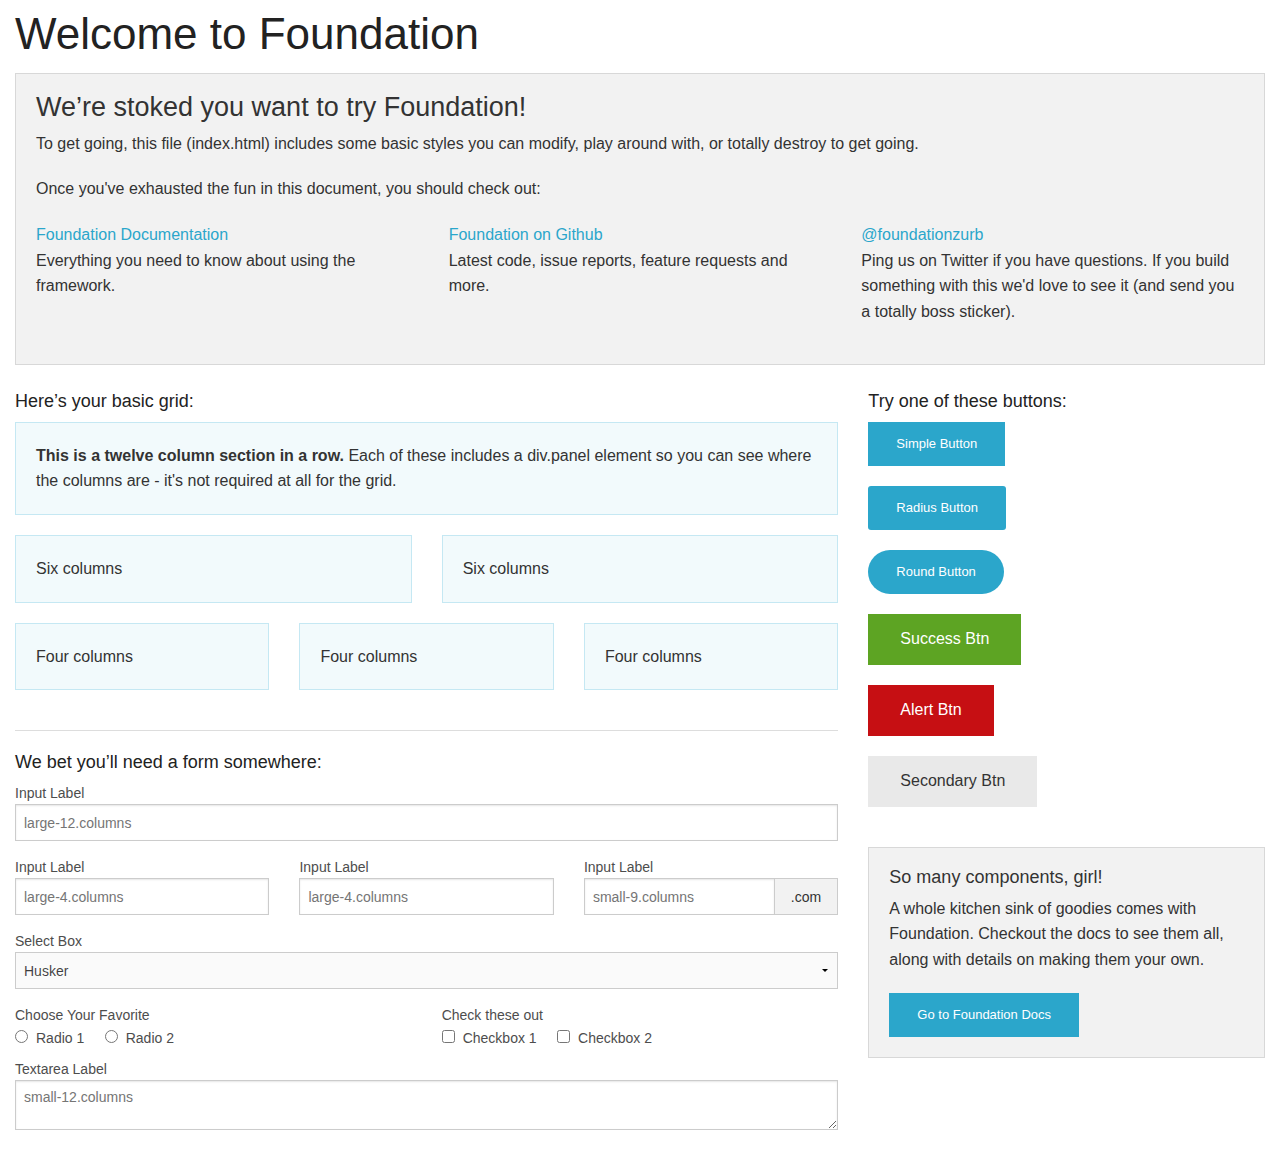
<file: foundation-5.4.0/index.html>
<!doctype html>
<html class="no-js" lang="en">
  <head>
    <meta charset="utf-8" />
    <meta name="viewport" content="width=device-width, initial-scale=1.0" />
    <title>Foundation | Welcome</title>
    <link rel="stylesheet" href="css/foundation.css" />
    <script src="js/vendor/modernizr.js"></script>
  </head>
  <body>
    
    <div class="row">
      <div class="large-12 columns">
        <h1>Welcome to Foundation</h1>
      </div>
    </div>
    
    <div class="row">
      <div class="large-12 columns">
      	<div class="panel">
	        <h3>We&rsquo;re stoked you want to try Foundation! </h3>
	        <p>To get going, this file (index.html) includes some basic styles you can modify, play around with, or totally destroy to get going.</p>
	        <p>Once you've exhausted the fun in this document, you should check out:</p>
	        <div class="row">
	        	<div class="large-4 medium-4 columns">
	    		<p><a href="http://foundation.zurb.com/docs">Foundation Documentation</a><br />Everything you need to know about using the framework.</p>
	    	</div>
	        	<div class="large-4 medium-4 columns">
	        		<p><a href="http://github.com/zurb/foundation">Foundation on Github</a><br />Latest code, issue reports, feature requests and more.</p>
	        	</div>
	        	<div class="large-4 medium-4 columns">
	        		<p><a href="http://twitter.com/foundationzurb">@foundationzurb</a><br />Ping us on Twitter if you have questions. If you build something with this we'd love to see it (and send you a totally boss sticker).</p>
	        	</div>        
					</div>
      	</div>
      </div>
    </div>

    <div class="row">
      <div class="large-8 medium-8 columns">
        <h5>Here&rsquo;s your basic grid:</h5>
        <!-- Grid Example -->

        <div class="row">
          <div class="large-12 columns">
            <div class="callout panel">
              <p><strong>This is a twelve column section in a row.</strong> Each of these includes a div.panel element so you can see where the columns are - it's not required at all for the grid.</p>
            </div>
          </div>
        </div>
        <div class="row">
          <div class="large-6 medium-6 columns">
            <div class="callout panel">
              <p>Six columns</p>
            </div>
          </div>
          <div class="large-6 medium-6 columns">
            <div class="callout panel">
              <p>Six columns</p>
            </div>
          </div>
        </div>
        <div class="row">
          <div class="large-4 medium-4 small-4 columns">
            <div class="callout panel">
              <p>Four columns</p>
            </div>
          </div>
          <div class="large-4 medium-4 small-4 columns">
            <div class="callout panel">
              <p>Four columns</p>
            </div>
          </div>
          <div class="large-4 medium-4 small-4 columns">
            <div class="callout panel">
              <p>Four columns</p>
            </div>
          </div>
        </div>
        
        <hr />
                
        <h5>We bet you&rsquo;ll need a form somewhere:</h5>
        <form>
				  <div class="row">
				    <div class="large-12 columns">
				      <label>Input Label</label>
				      <input type="text" placeholder="large-12.columns" />
				    </div>
				  </div>
				  <div class="row">
				    <div class="large-4 medium-4 columns">
				      <label>Input Label</label>
				      <input type="text" placeholder="large-4.columns" />
				    </div>
				    <div class="large-4 medium-4 columns">
				      <label>Input Label</label>
				      <input type="text" placeholder="large-4.columns" />
				    </div>
				    <div class="large-4 medium-4 columns">
				      <div class="row collapse">
				        <label>Input Label</label>
				        <div class="small-9 columns">
				          <input type="text" placeholder="small-9.columns" />
				        </div>
				        <div class="small-3 columns">
				          <span class="postfix">.com</span>
				        </div>
				      </div>
				    </div>
				  </div>
				  <div class="row">
				    <div class="large-12 columns">
				      <label>Select Box</label>
				      <select>
				        <option value="husker">Husker</option>
				        <option value="starbuck">Starbuck</option>
				        <option value="hotdog">Hot Dog</option>
				        <option value="apollo">Apollo</option>
				      </select>
				    </div>
				  </div>
				  <div class="row">
				    <div class="large-6 medium-6 columns">
				      <label>Choose Your Favorite</label>
				      <input type="radio" name="pokemon" value="Red" id="pokemonRed"><label for="pokemonRed">Radio 1</label>
				      <input type="radio" name="pokemon" value="Blue" id="pokemonBlue"><label for="pokemonBlue">Radio 2</label>
				    </div>
				    <div class="large-6 medium-6 columns">
				      <label>Check these out</label>
				      <input id="checkbox1" type="checkbox"><label for="checkbox1">Checkbox 1</label>
				      <input id="checkbox2" type="checkbox"><label for="checkbox2">Checkbox 2</label>
				    </div>
				  </div>
				  <div class="row">
				    <div class="large-12 columns">
				      <label>Textarea Label</label>
				      <textarea placeholder="small-12.columns"></textarea>
				    </div>
				  </div>
				</form>
      </div>     

      <div class="large-4 medium-4 columns">
			  <h5>Try one of these buttons:</h5>
			  <p><a href="#" class="small button">Simple Button</a><br/>
        <a href="#" class="small radius button">Radius Button</a><br/>
        <a href="#" class="small round button">Round Button</a><br/>            
        <a href="#" class="medium success button">Success Btn</a><br/>
        <a href="#" class="medium alert button">Alert Btn</a><br/>
        <a href="#" class="medium secondary button">Secondary Btn</a></p>           
				<div class="panel">
        	<h5>So many components, girl!</h5>
        	<p>A whole kitchen sink of goodies comes with Foundation. Checkout the docs to see them all, along with details on making them your own.</p>
        	<a href="http://foundation.zurb.com/docs/" class="small button">Go to Foundation Docs</a>          
        </div>
      </div>
    </div>
    
    <script src="js/vendor/jquery.js"></script>
    <script src="js/foundation.min.js"></script>
    <script>
      $(document).foundation();
    </script>
  </body>
</html>
</file>
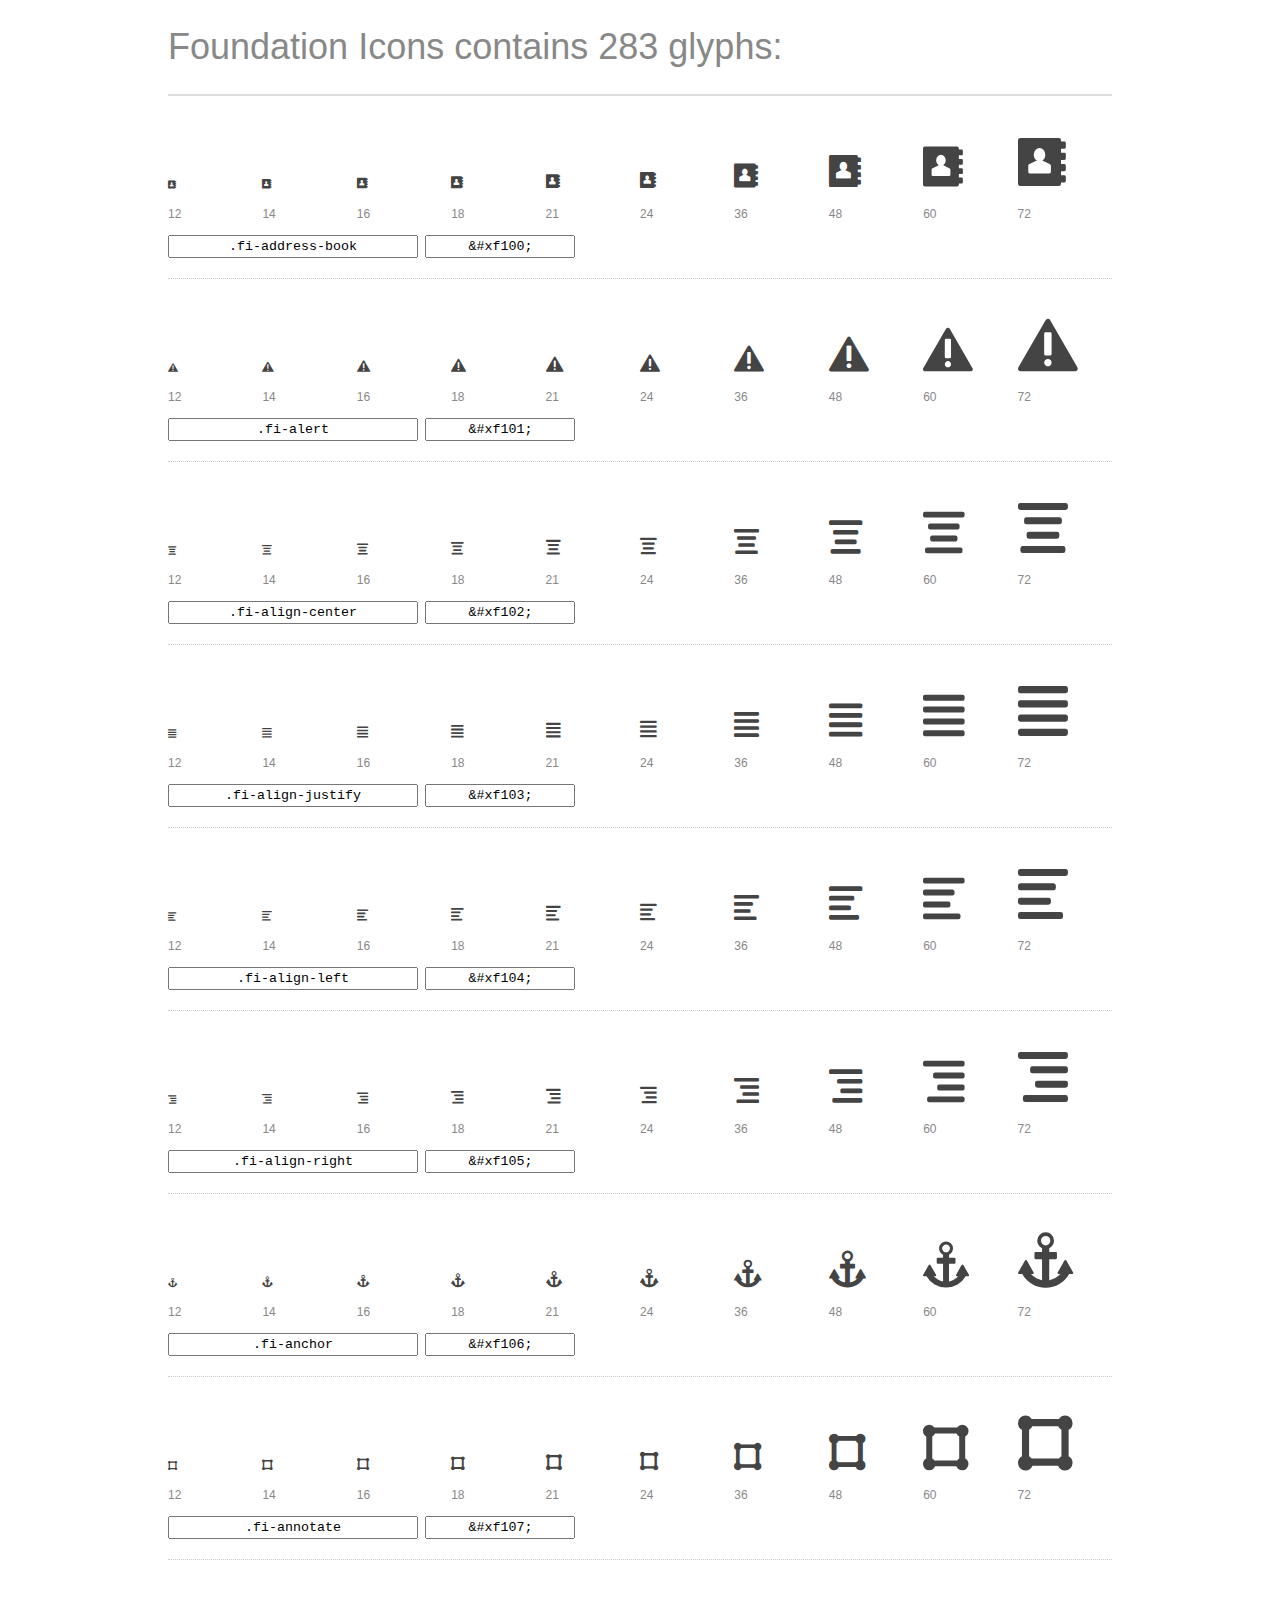
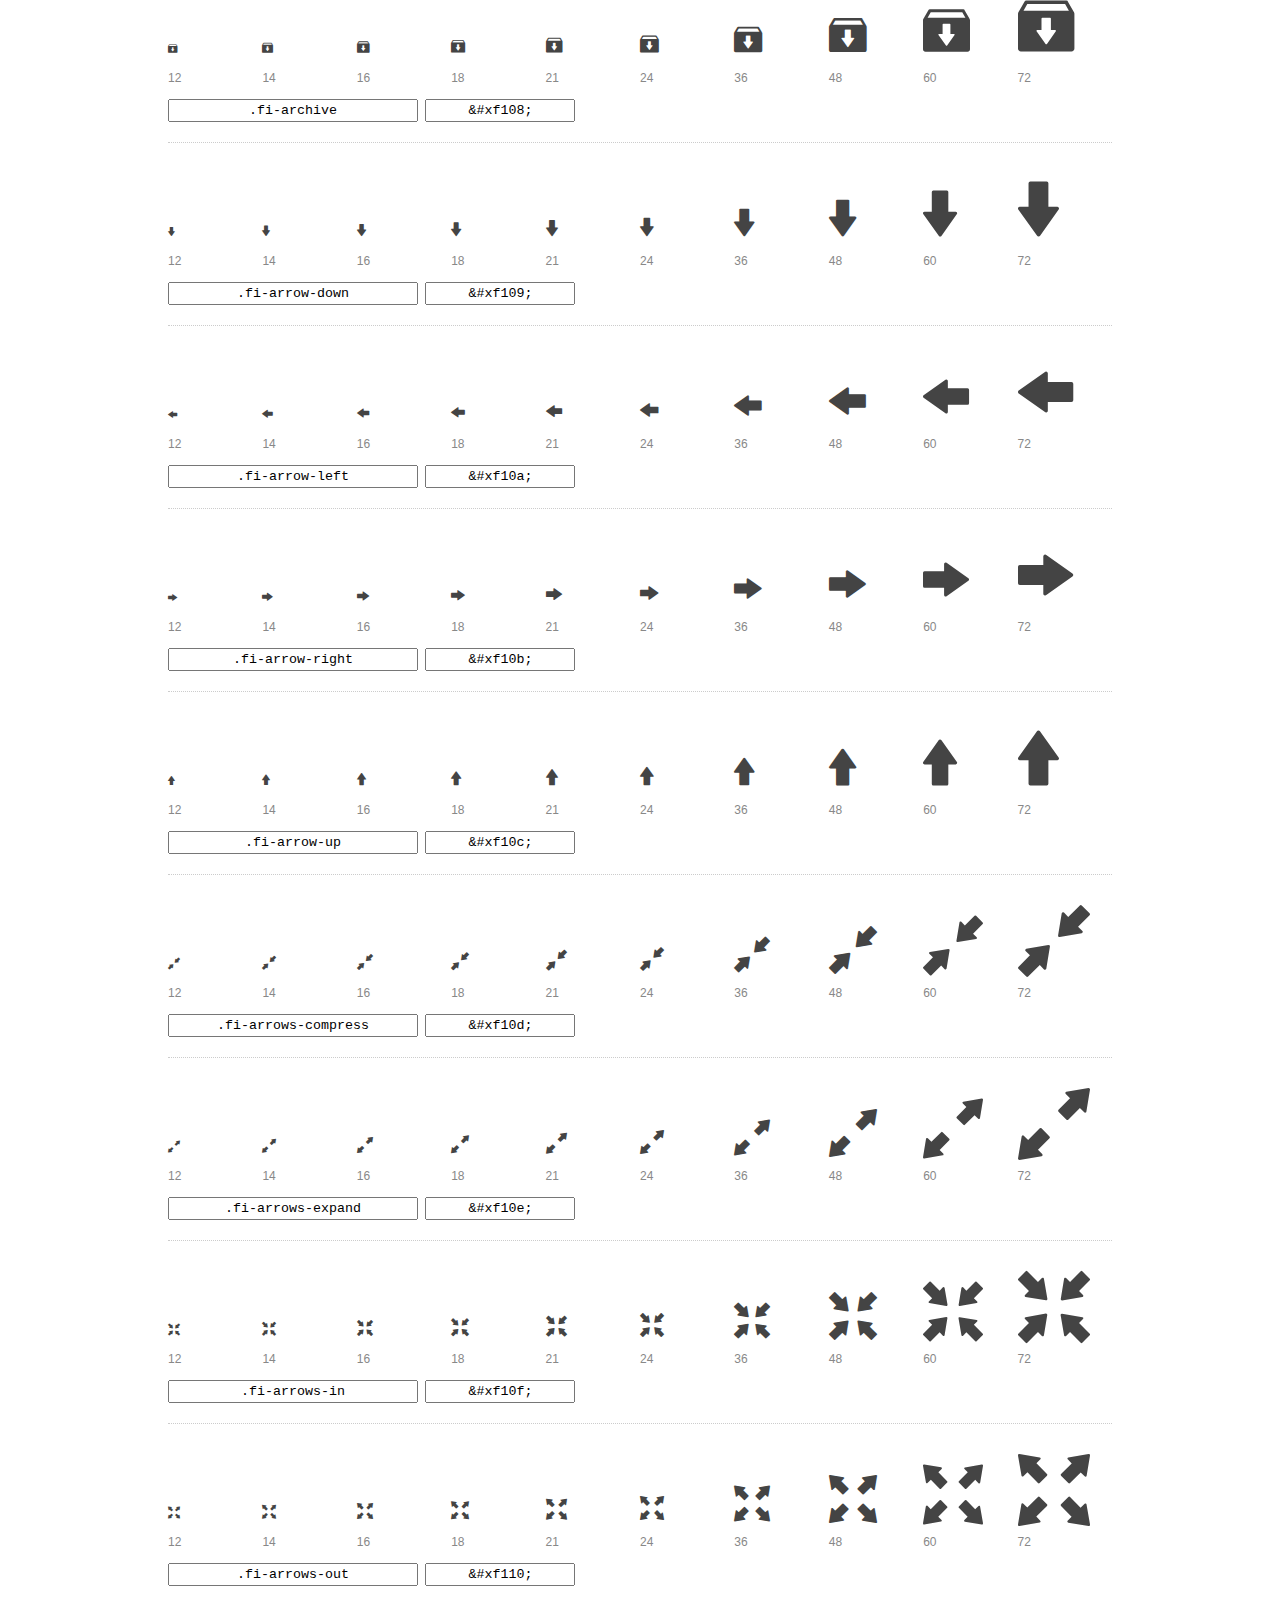
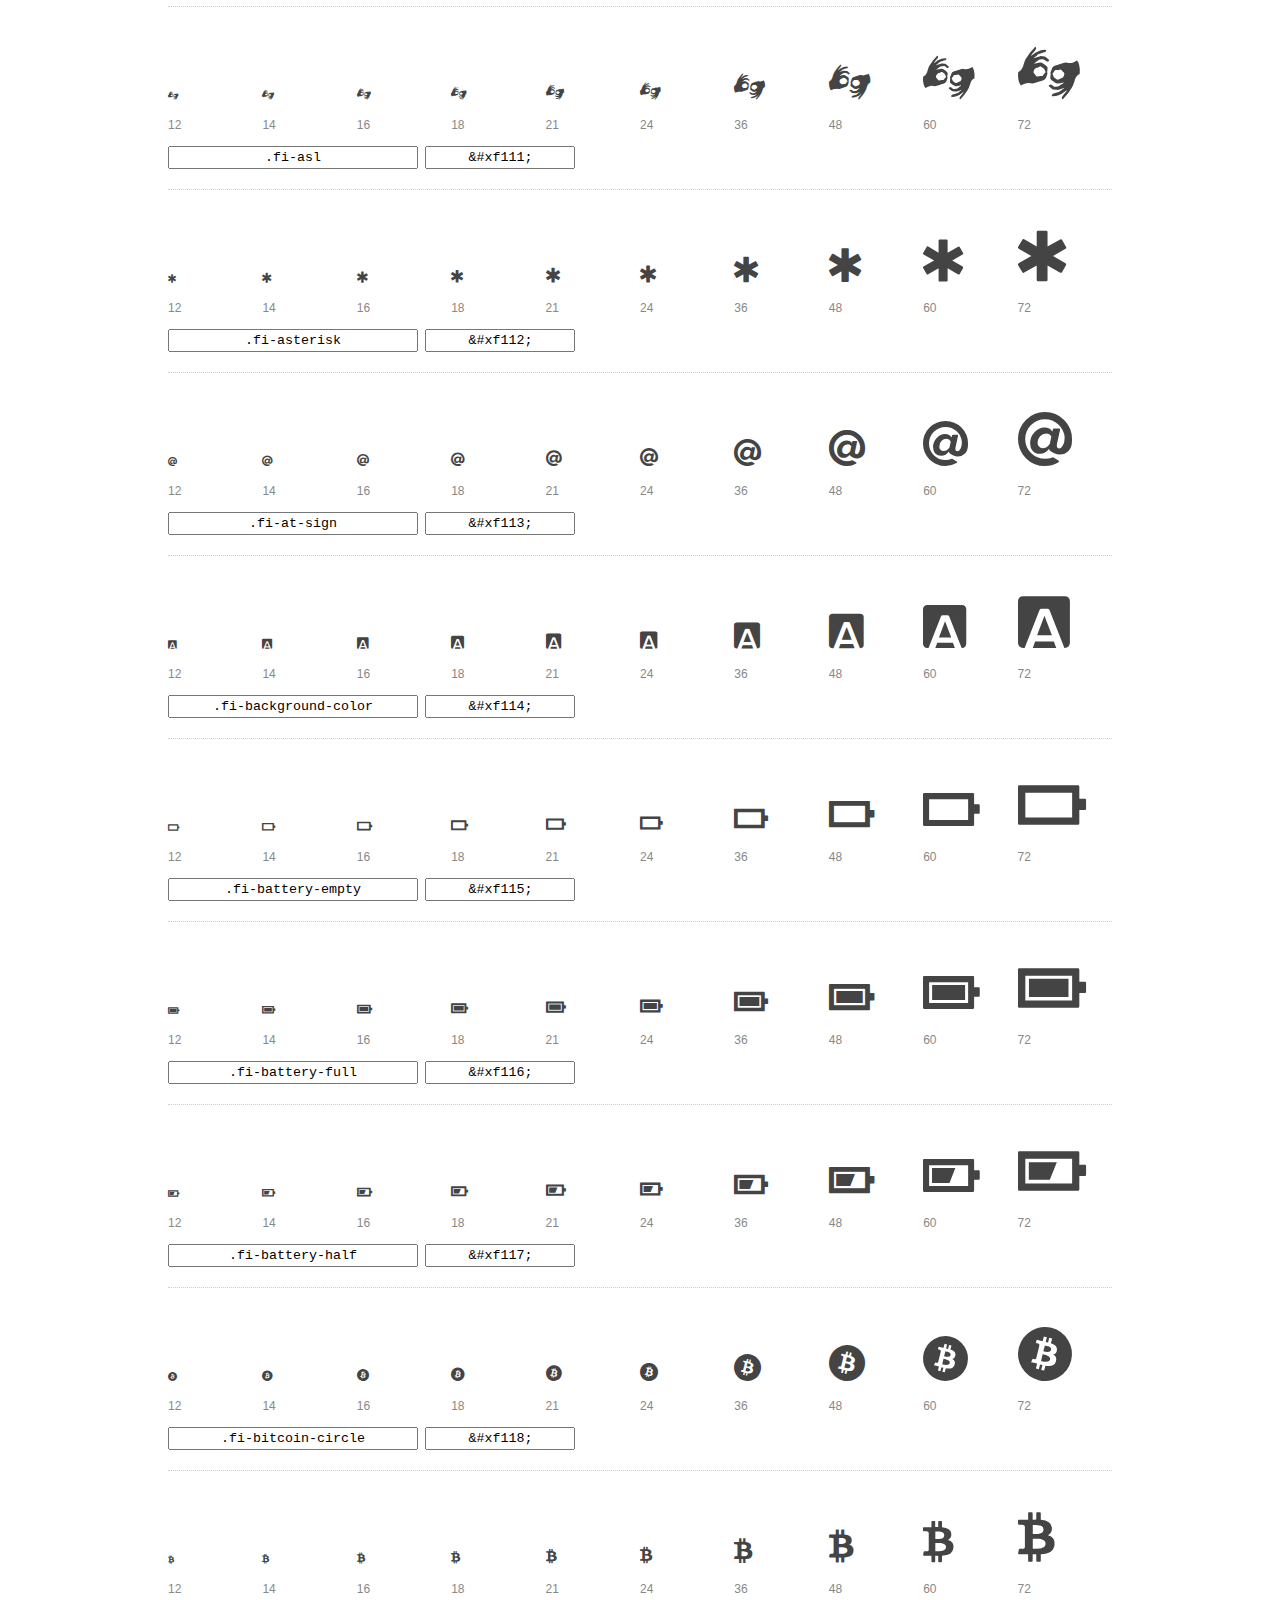
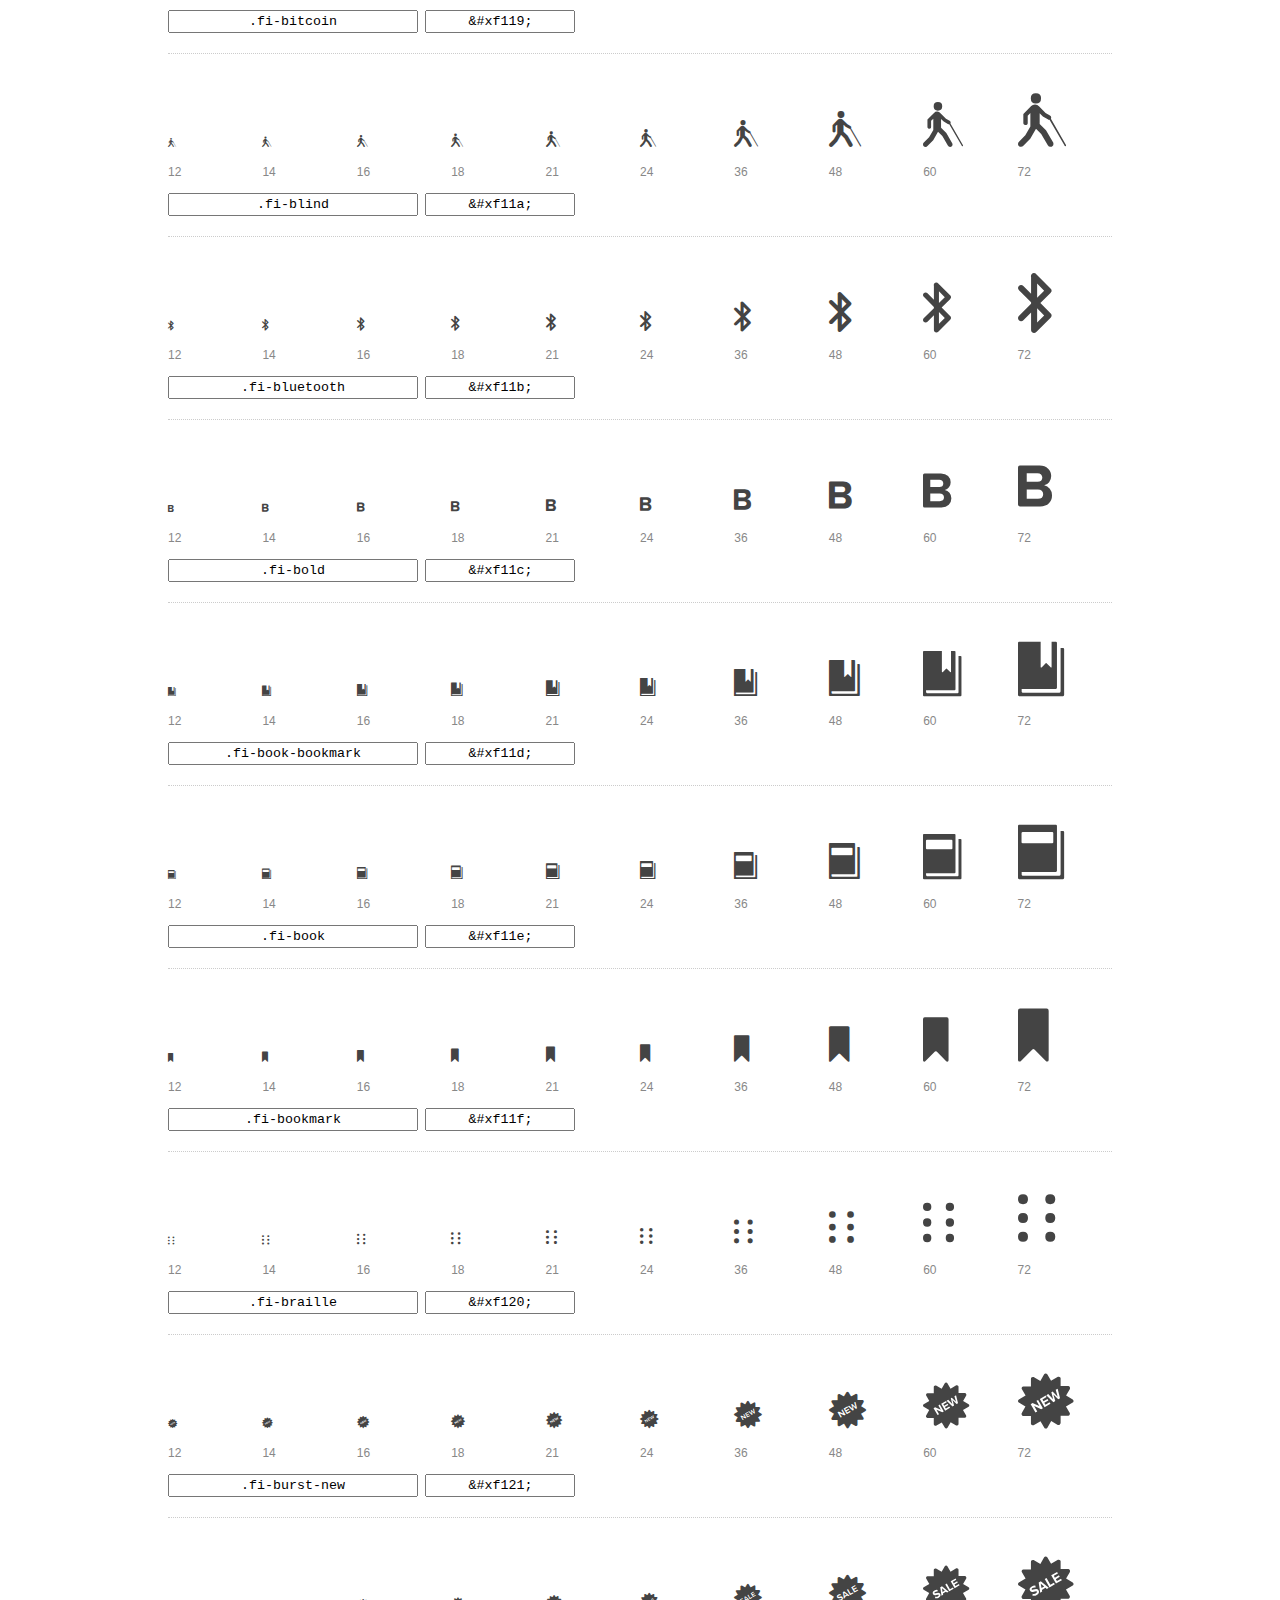
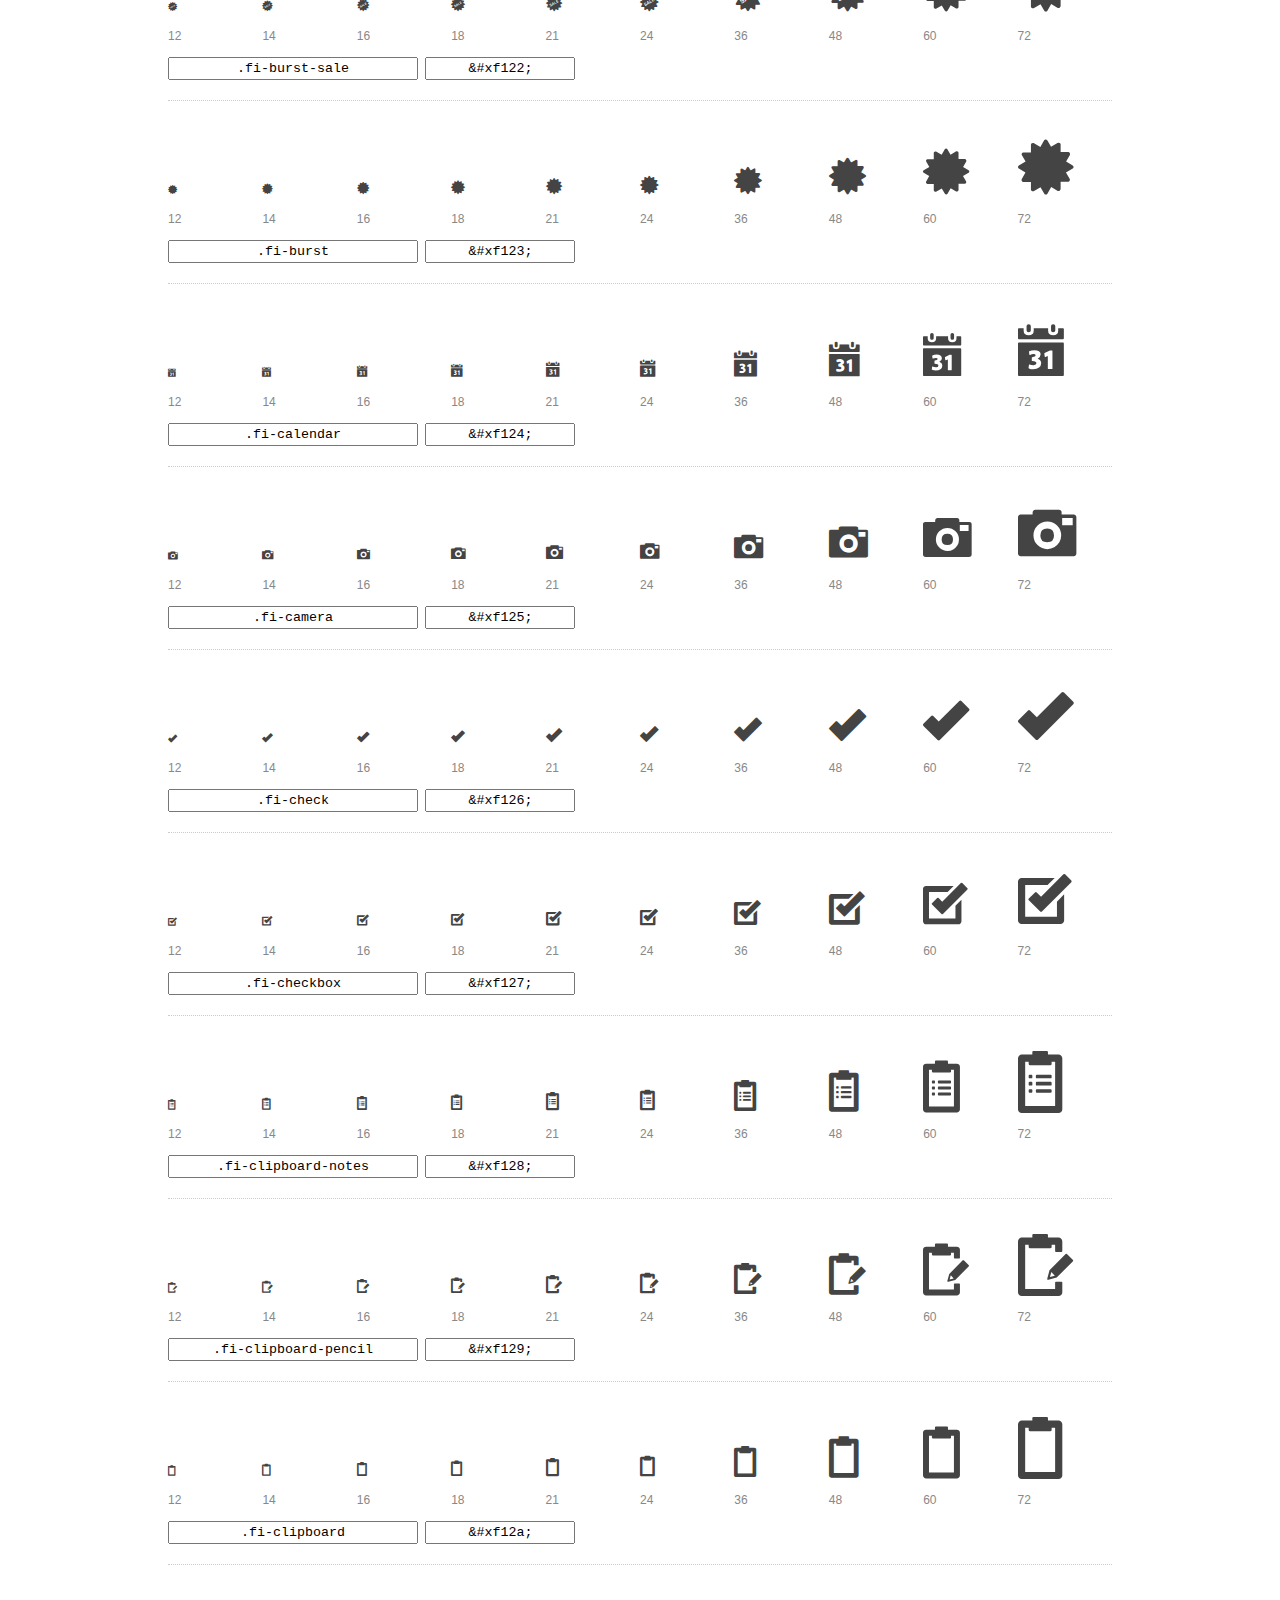
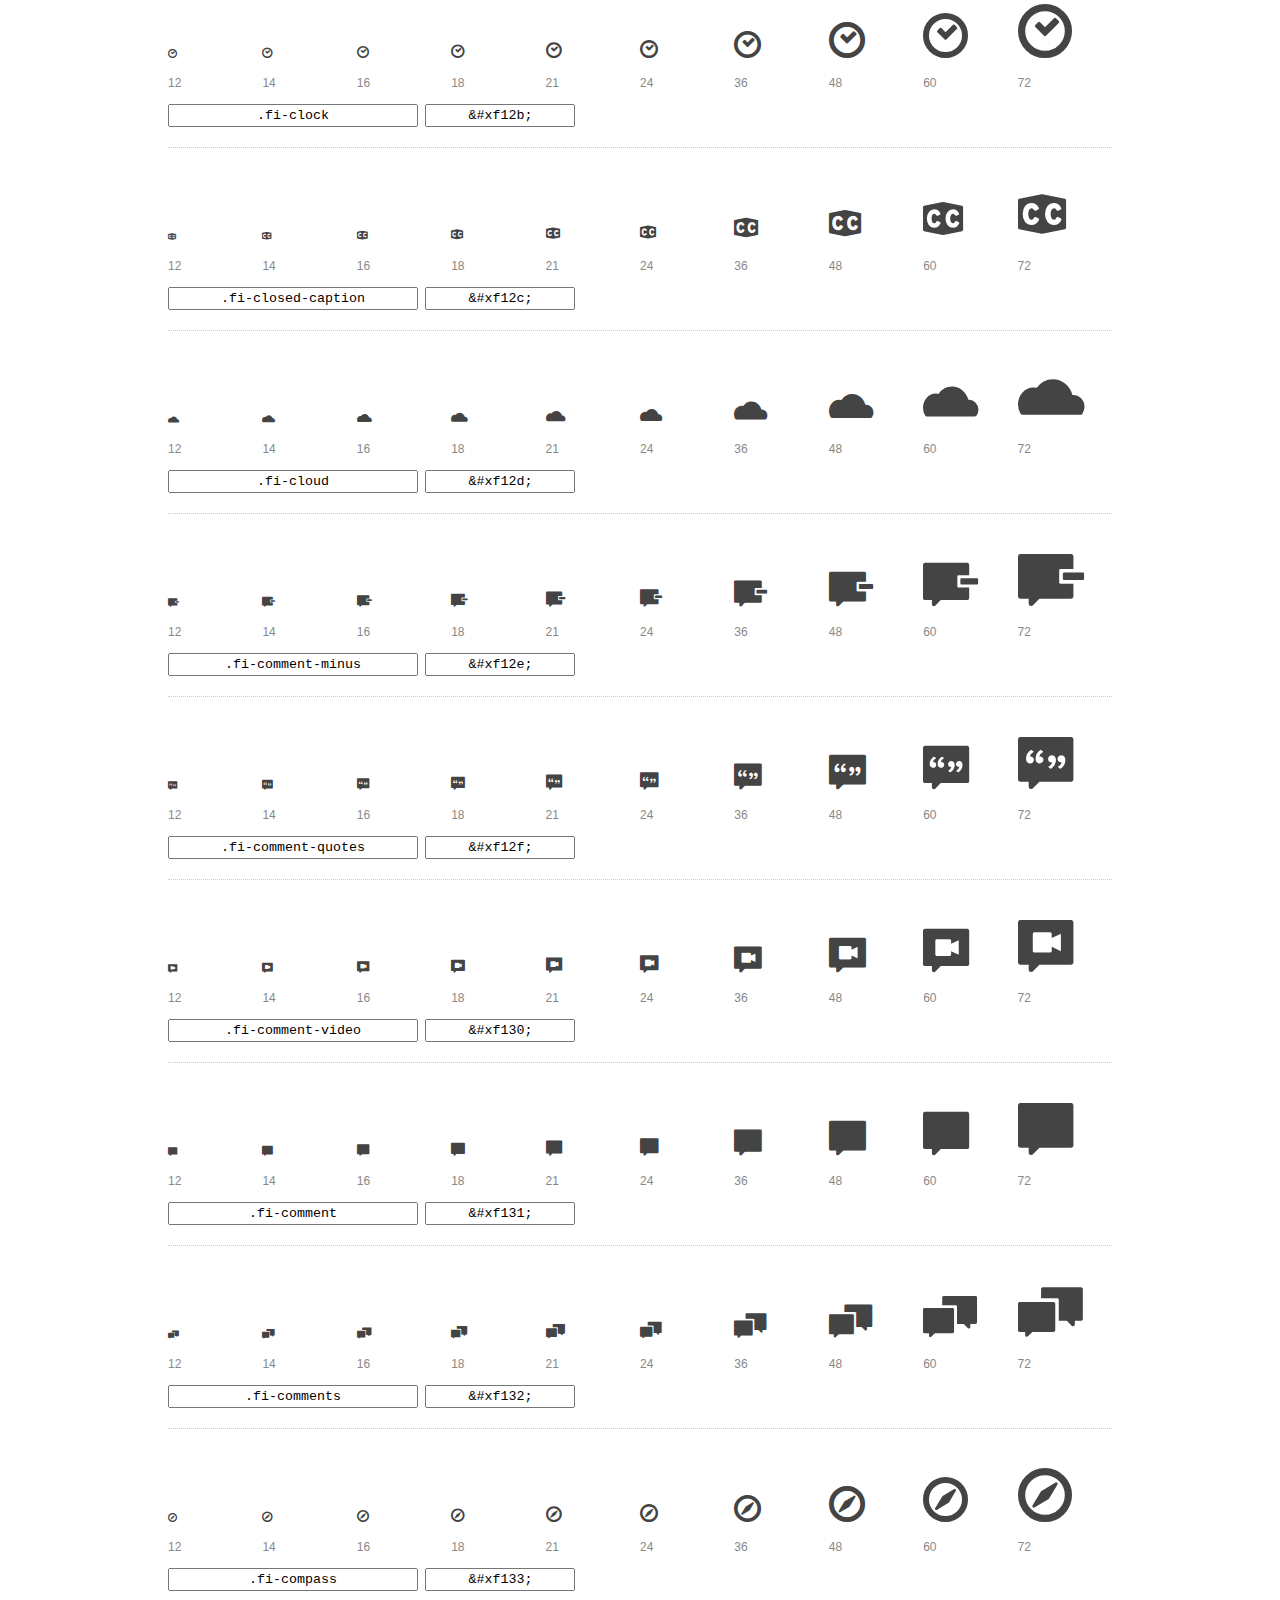
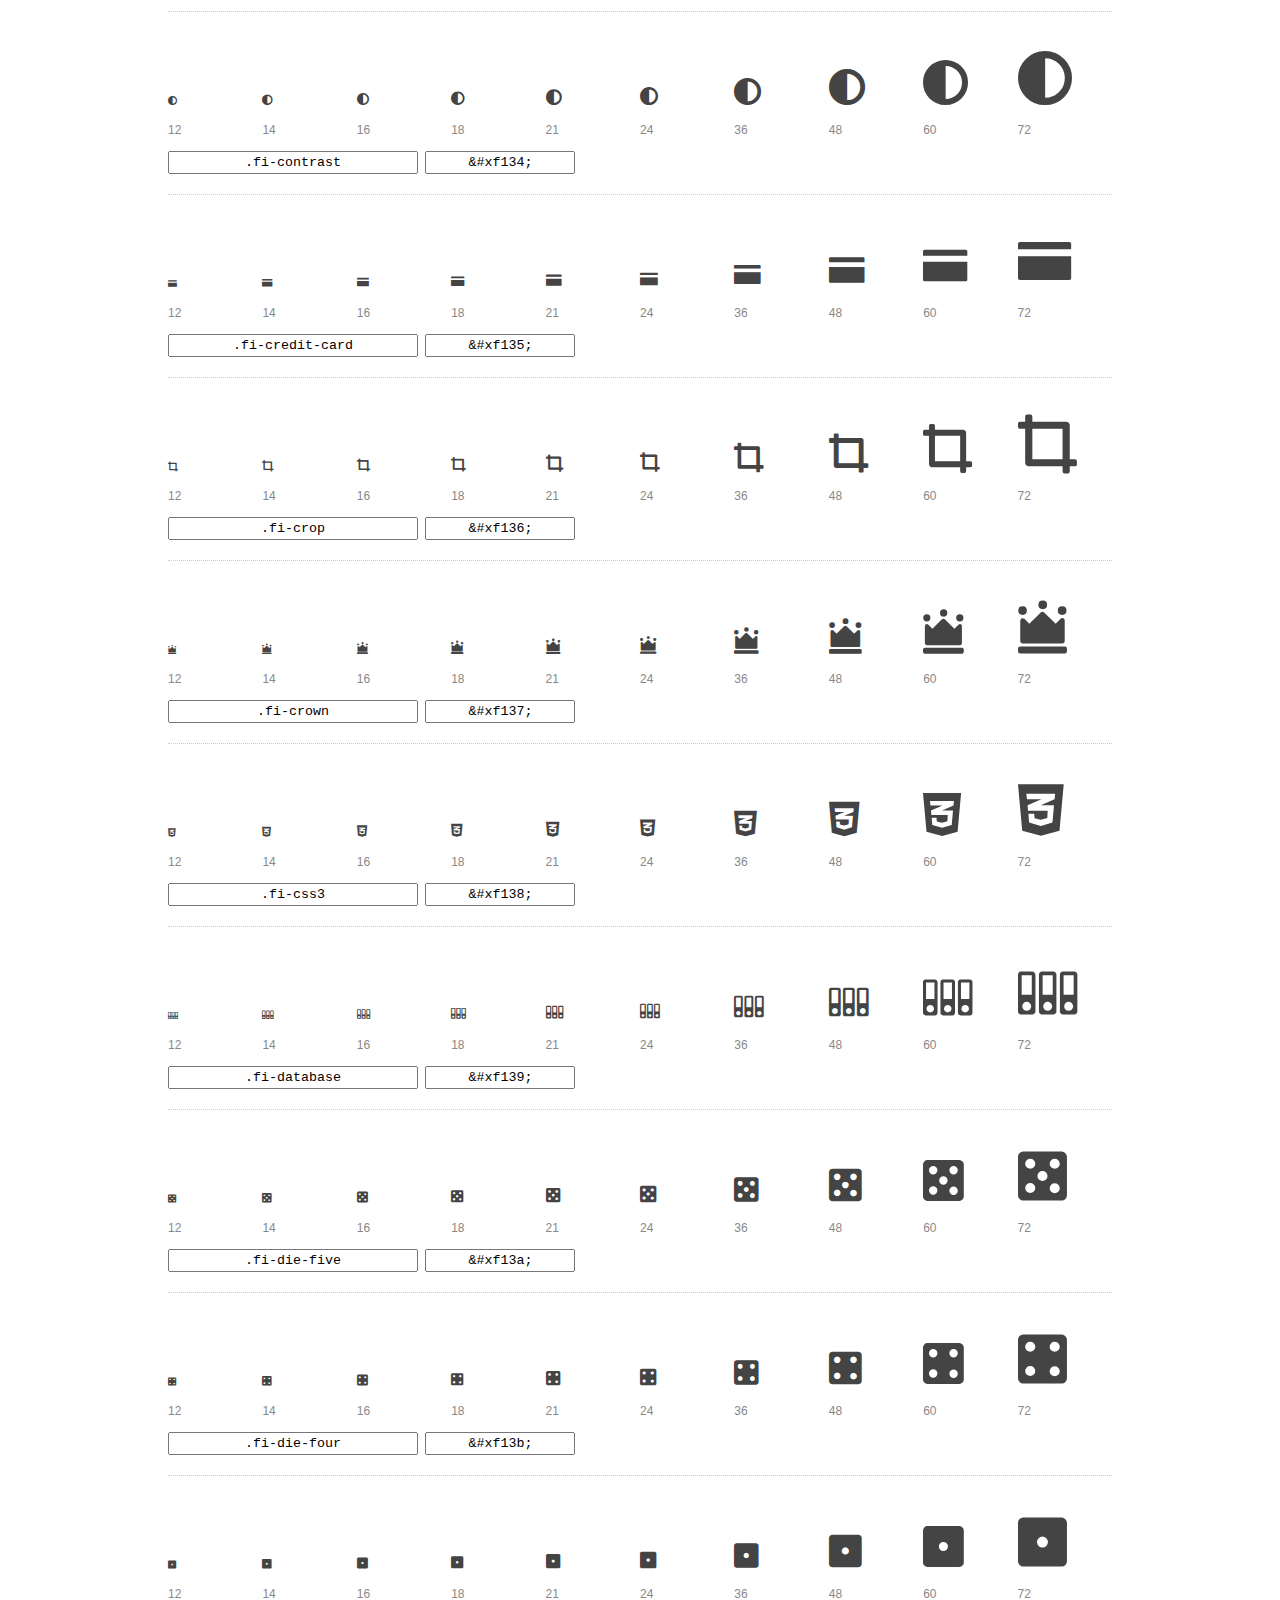
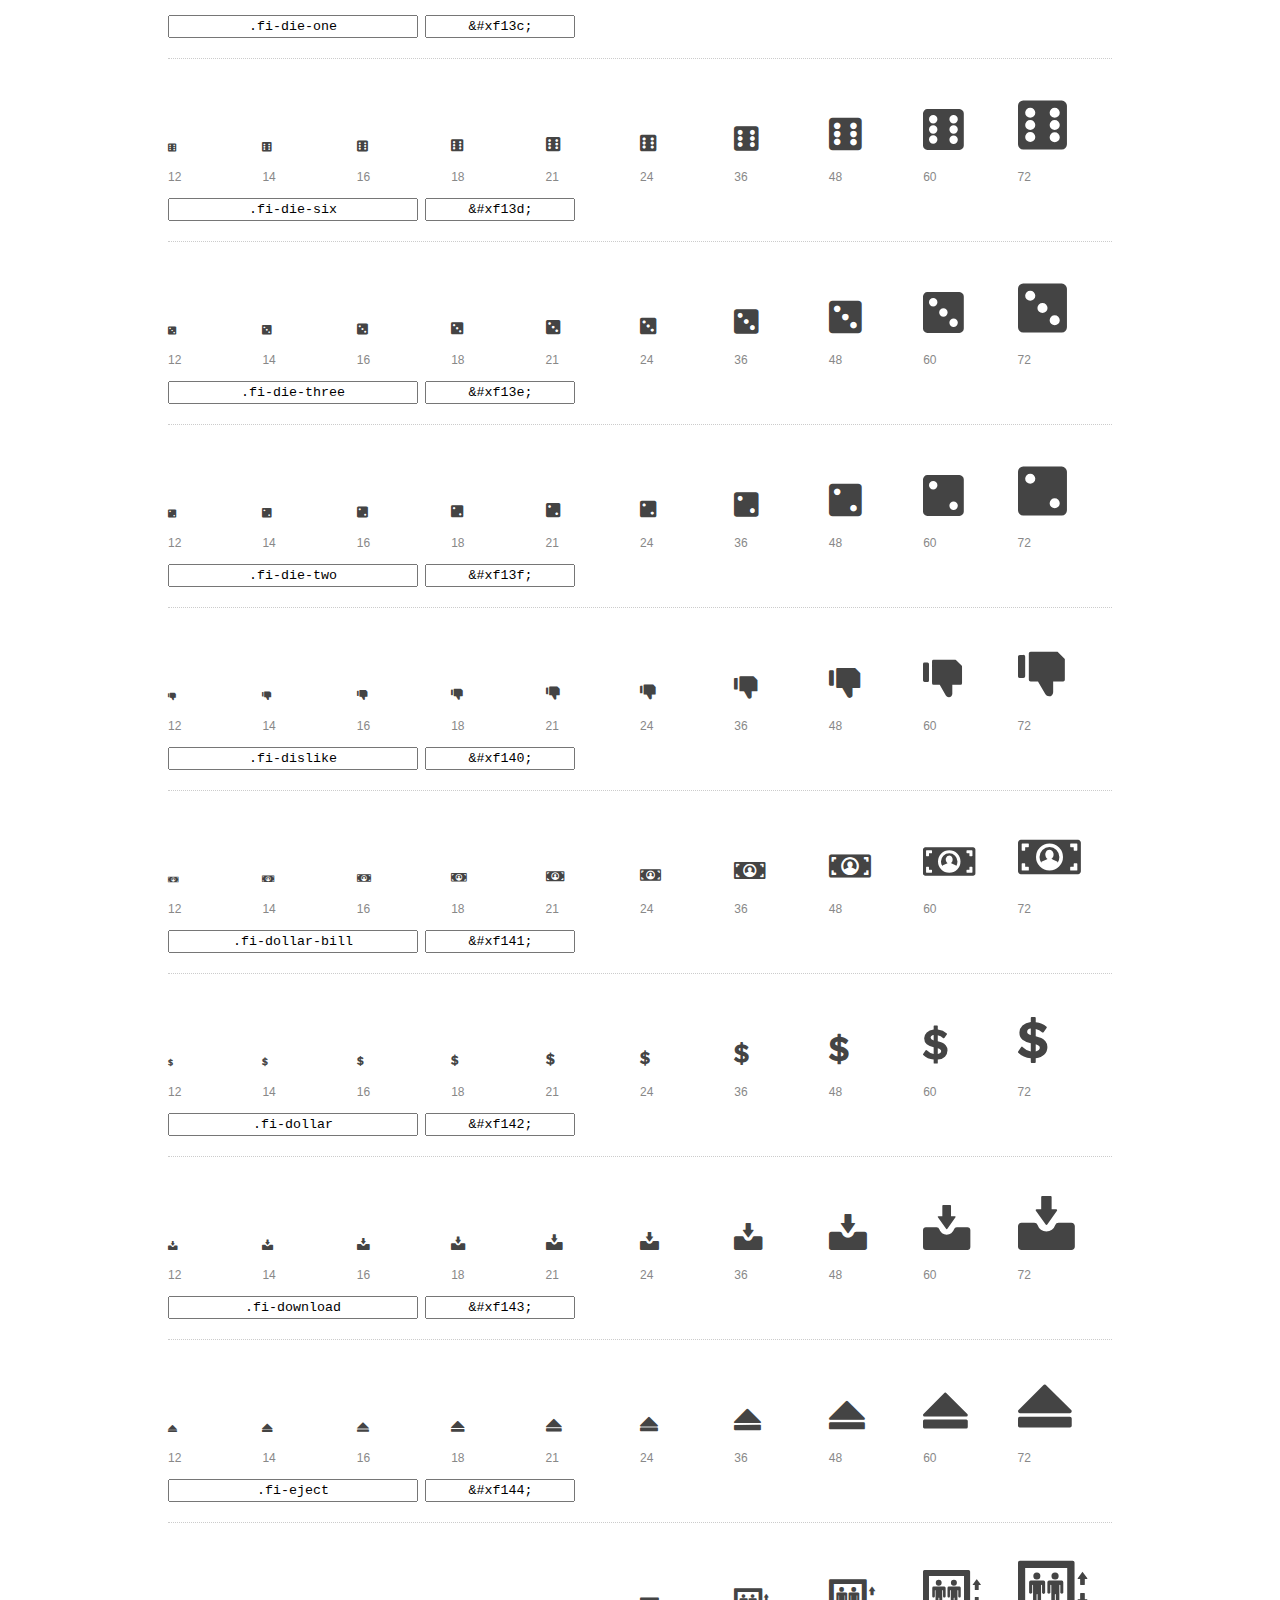
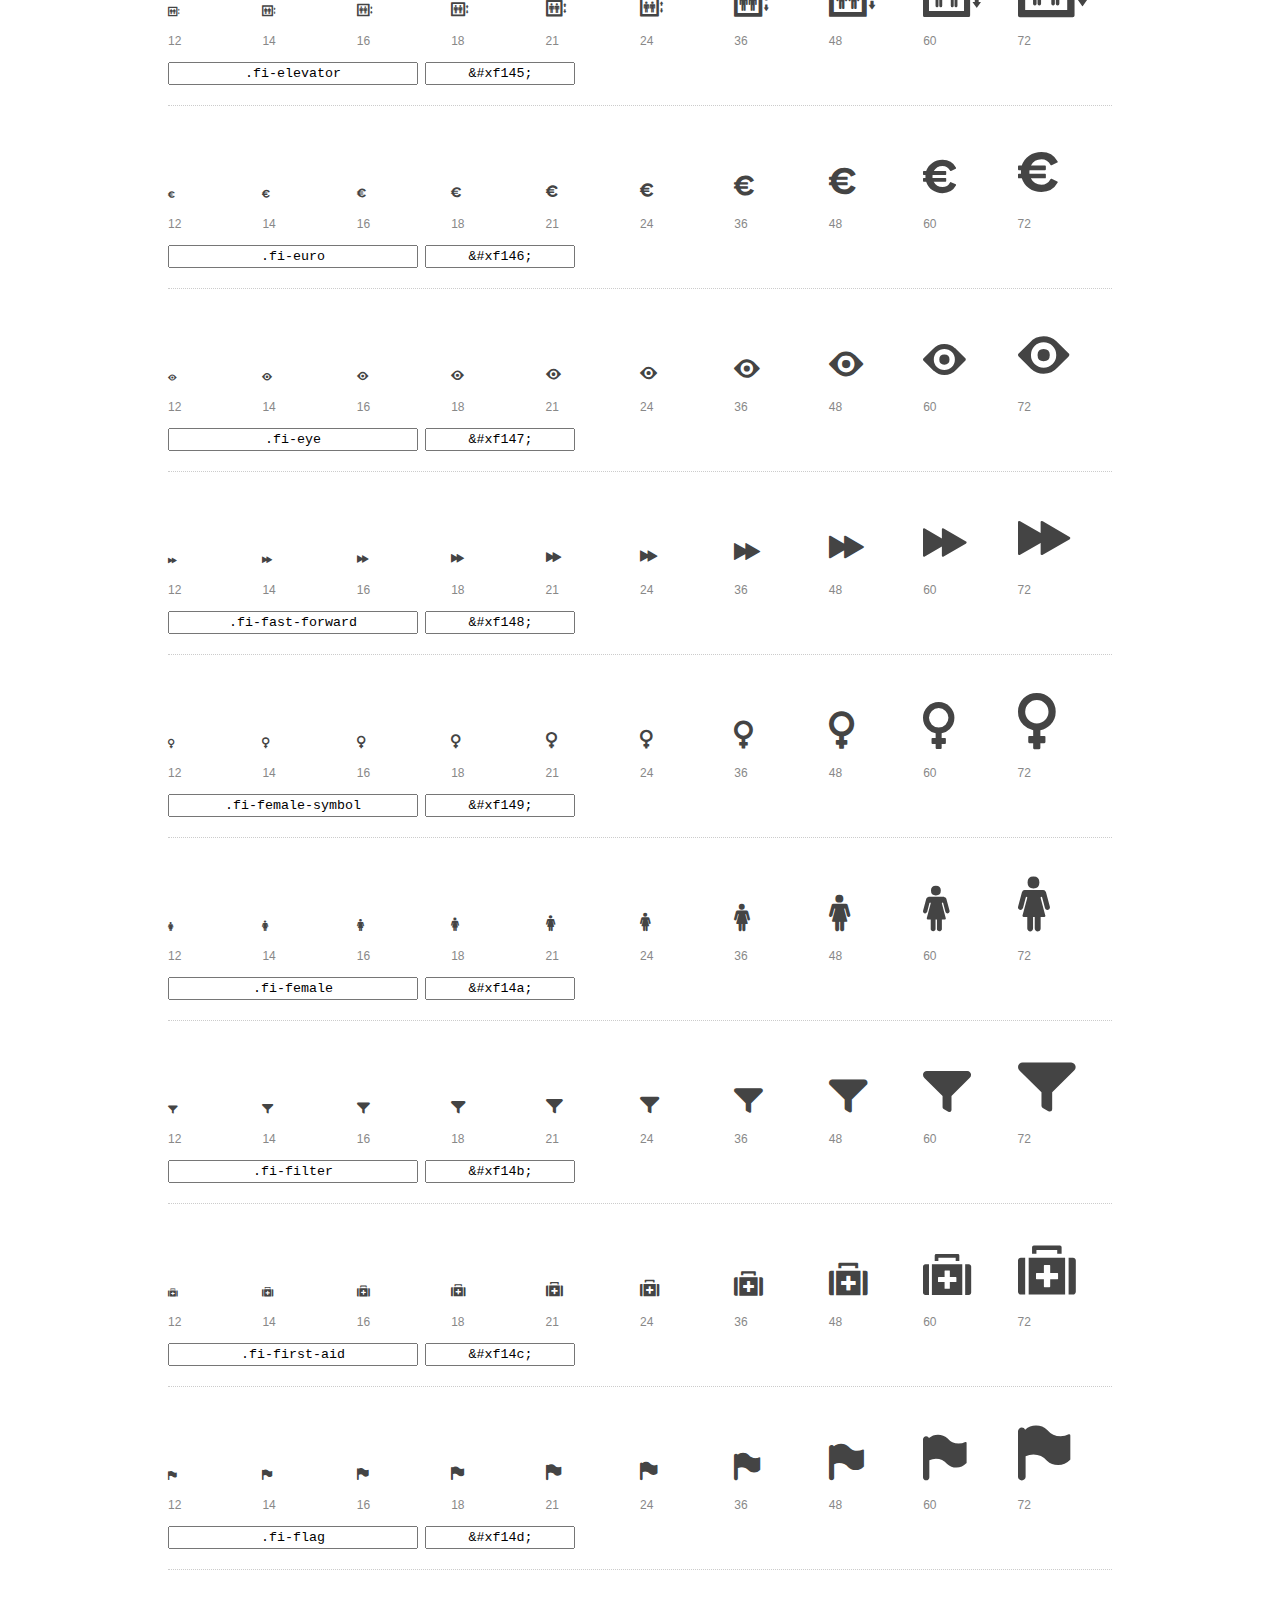
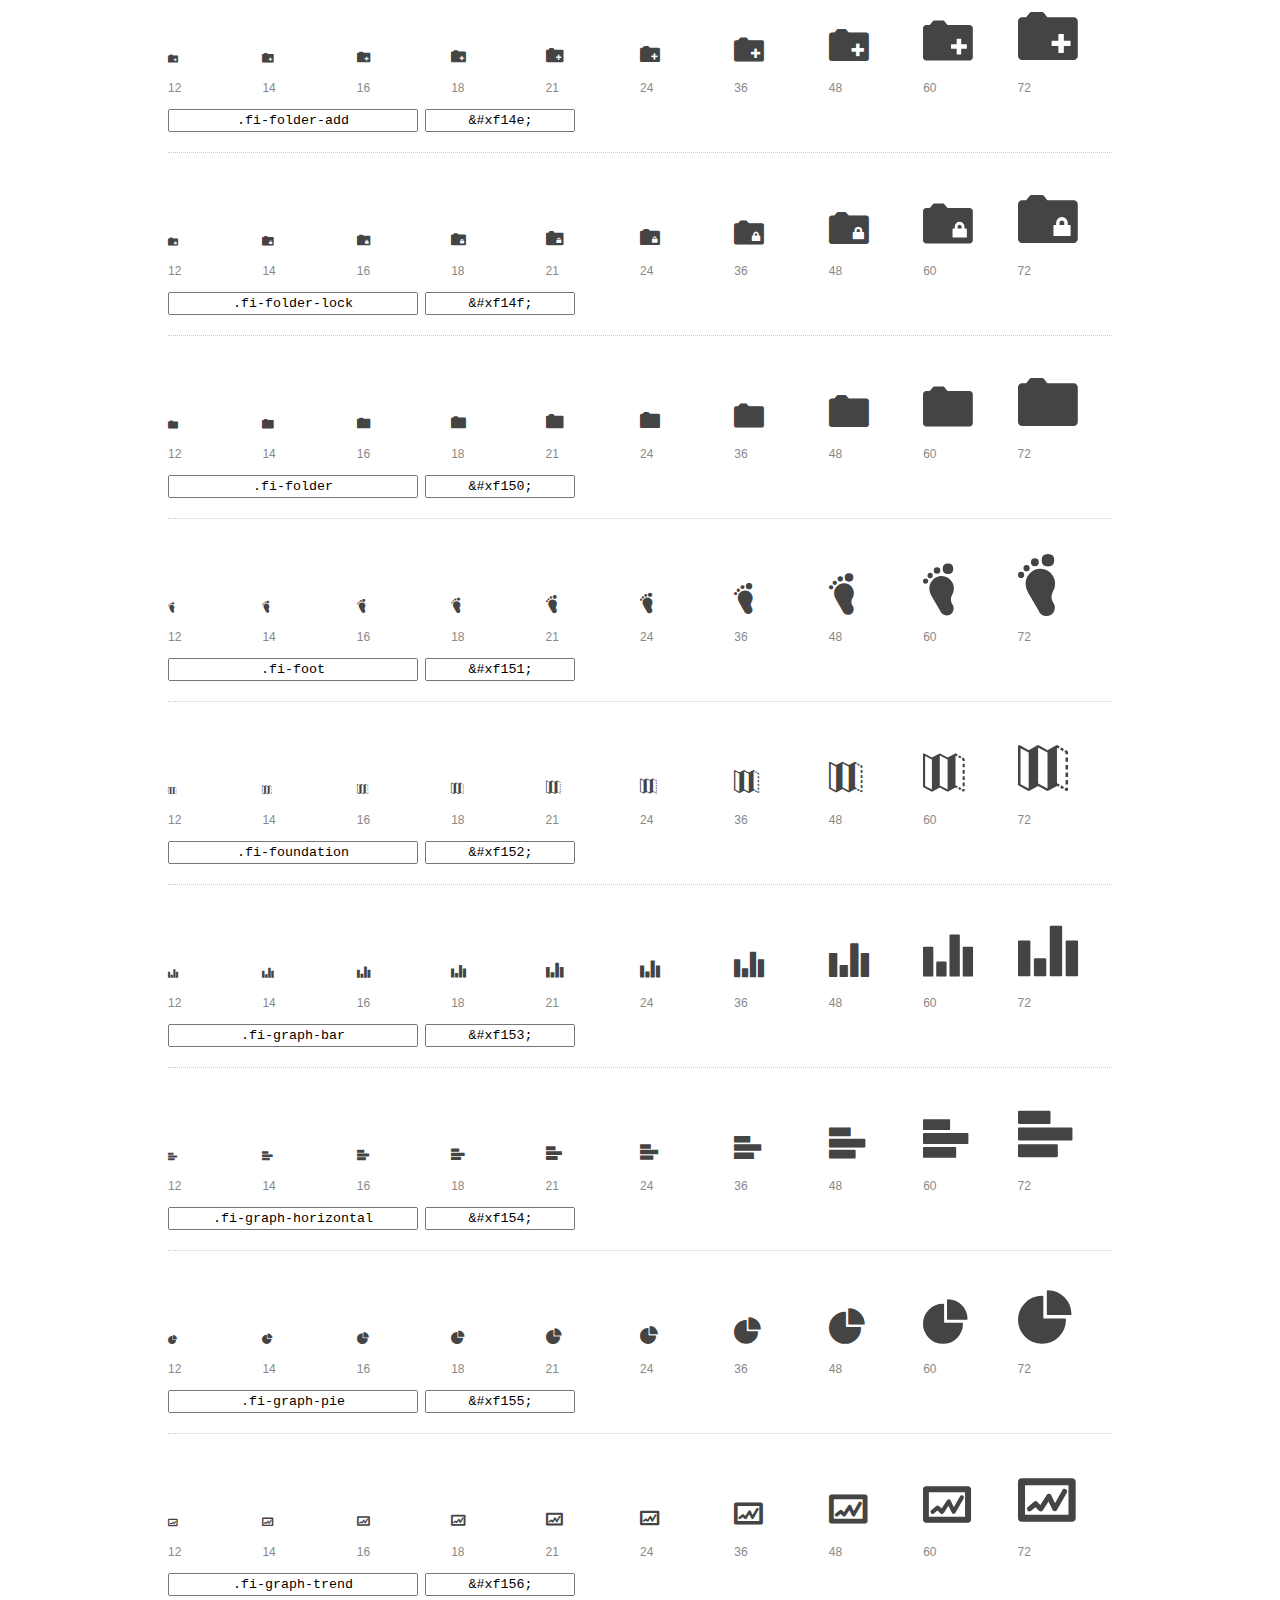
<file: foundation-icons/preview.html>
<!DOCTYPE html>
<html>
  <head>
    <title>Foundation Icons glyphs preview</title>
    <link rel="stylesheet" href="foundation-icons.css" />

    <style>
      * {
        -moz-box-sizing: border-box;
        -webkit-box-sizing: border-box;
        box-sizing: border-box;
        margin: 0;
        padding: 0;
      }

      body {
        background: #fff;
        color: #444;
        font: 16px/1.5 "Helvetica Neue", Helvetica, Arial, sans-serif;
      }

      a, 
      a:visited {
        color: #888;
        text-decoration: underline;
      }
      a:hover, 
      a:focus { color: #000; }

      h1 {
        border-bottom: 2px solid #ddd;
        color: #888;
        font-size: 36px;
        font-weight: 300;
        margin-bottom: 20px;
        padding: 20px 0;
      }

      .container {
        margin: 0 auto;
        min-width: 880px;
        padding: 0 40px;
        width: 80%;
      }

      .glyph {
        border-bottom: 1px dotted #ccc;
        padding: 10px 0 20px;
        margin-bottom: 20px;
      }

      .preview-glyphs { vertical-align: bottom; } 

      .preview-scale { 
        color: #888;
        font-size: 12px; 
        margin-top: 5px;
      }

      .step {
        display: inline-block;
        line-height: 1;
        width: 10%;
      }

      
      .size-12 { font-size: 12px; }
      
      .size-14 { font-size: 14px; }
      
      .size-16 { font-size: 16px; }
      
      .size-18 { font-size: 18px; }
      
      .size-21 { font-size: 21px; }
      
      .size-24 { font-size: 24px; }
      
      .size-36 { font-size: 36px; }
      
      .size-48 { font-size: 48px; }
      
      .size-60 { font-size: 60px; }
      
      .size-72 { font-size: 72px; }
      

      .usage { margin-top: 10px; }

      .usage input {
        font-family: monospace;
        margin-right: 3px;
        padding: 2px 5px;
        text-align: center;
      }

      .usage .point { width: 150px; }

      .usage .class { width: 250px; }

      .footer {
        color: #888;
        font-size: 12px;
        padding: 20px 0;
      }
    </style>

    <!--[if lte IE 8]><script src="http://html5shiv.googlecode.com/svn/trunk/html5.js"></script><![endif]-->
  </head>

  <body>
    <div class="container">
      <h1>Foundation Icons contains 283 glyphs:</h1> 

      
      <div class="glyph">
        <div class="preview-glyphs">
          <i class="step fi-address-book size-12"></i><i class="step fi-address-book size-14"></i><i class="step fi-address-book size-16"></i><i class="step fi-address-book size-18"></i><i class="step fi-address-book size-21"></i><i class="step fi-address-book size-24"></i><i class="step fi-address-book size-36"></i><i class="step fi-address-book size-48"></i><i class="step fi-address-book size-60"></i><i class="step fi-address-book size-72"></i>
        </div>
        <div class="preview-scale">
          <span class="step">12</span><span class="step">14</span><span class="step">16</span><span class="step">18</span><span class="step">21</span><span class="step">24</span><span class="step">36</span><span class="step">48</span><span class="step">60</span><span class="step">72</span> 
        </div>
        <div class="usage">
          <input class="class" type="text" readonly="readonly" onClick="this.select();" value=".fi-address-book" />
          <input class="point" type="text" readonly="readonly" onClick="this.select();" value="&amp;#xf100;" />
        </div>
      </div>
      
      <div class="glyph">
        <div class="preview-glyphs">
          <i class="step fi-alert size-12"></i><i class="step fi-alert size-14"></i><i class="step fi-alert size-16"></i><i class="step fi-alert size-18"></i><i class="step fi-alert size-21"></i><i class="step fi-alert size-24"></i><i class="step fi-alert size-36"></i><i class="step fi-alert size-48"></i><i class="step fi-alert size-60"></i><i class="step fi-alert size-72"></i>
        </div>
        <div class="preview-scale">
          <span class="step">12</span><span class="step">14</span><span class="step">16</span><span class="step">18</span><span class="step">21</span><span class="step">24</span><span class="step">36</span><span class="step">48</span><span class="step">60</span><span class="step">72</span> 
        </div>
        <div class="usage">
          <input class="class" type="text" readonly="readonly" onClick="this.select();" value=".fi-alert" />
          <input class="point" type="text" readonly="readonly" onClick="this.select();" value="&amp;#xf101;" />
        </div>
      </div>
      
      <div class="glyph">
        <div class="preview-glyphs">
          <i class="step fi-align-center size-12"></i><i class="step fi-align-center size-14"></i><i class="step fi-align-center size-16"></i><i class="step fi-align-center size-18"></i><i class="step fi-align-center size-21"></i><i class="step fi-align-center size-24"></i><i class="step fi-align-center size-36"></i><i class="step fi-align-center size-48"></i><i class="step fi-align-center size-60"></i><i class="step fi-align-center size-72"></i>
        </div>
        <div class="preview-scale">
          <span class="step">12</span><span class="step">14</span><span class="step">16</span><span class="step">18</span><span class="step">21</span><span class="step">24</span><span class="step">36</span><span class="step">48</span><span class="step">60</span><span class="step">72</span> 
        </div>
        <div class="usage">
          <input class="class" type="text" readonly="readonly" onClick="this.select();" value=".fi-align-center" />
          <input class="point" type="text" readonly="readonly" onClick="this.select();" value="&amp;#xf102;" />
        </div>
      </div>
      
      <div class="glyph">
        <div class="preview-glyphs">
          <i class="step fi-align-justify size-12"></i><i class="step fi-align-justify size-14"></i><i class="step fi-align-justify size-16"></i><i class="step fi-align-justify size-18"></i><i class="step fi-align-justify size-21"></i><i class="step fi-align-justify size-24"></i><i class="step fi-align-justify size-36"></i><i class="step fi-align-justify size-48"></i><i class="step fi-align-justify size-60"></i><i class="step fi-align-justify size-72"></i>
        </div>
        <div class="preview-scale">
          <span class="step">12</span><span class="step">14</span><span class="step">16</span><span class="step">18</span><span class="step">21</span><span class="step">24</span><span class="step">36</span><span class="step">48</span><span class="step">60</span><span class="step">72</span> 
        </div>
        <div class="usage">
          <input class="class" type="text" readonly="readonly" onClick="this.select();" value=".fi-align-justify" />
          <input class="point" type="text" readonly="readonly" onClick="this.select();" value="&amp;#xf103;" />
        </div>
      </div>
      
      <div class="glyph">
        <div class="preview-glyphs">
          <i class="step fi-align-left size-12"></i><i class="step fi-align-left size-14"></i><i class="step fi-align-left size-16"></i><i class="step fi-align-left size-18"></i><i class="step fi-align-left size-21"></i><i class="step fi-align-left size-24"></i><i class="step fi-align-left size-36"></i><i class="step fi-align-left size-48"></i><i class="step fi-align-left size-60"></i><i class="step fi-align-left size-72"></i>
        </div>
        <div class="preview-scale">
          <span class="step">12</span><span class="step">14</span><span class="step">16</span><span class="step">18</span><span class="step">21</span><span class="step">24</span><span class="step">36</span><span class="step">48</span><span class="step">60</span><span class="step">72</span> 
        </div>
        <div class="usage">
          <input class="class" type="text" readonly="readonly" onClick="this.select();" value=".fi-align-left" />
          <input class="point" type="text" readonly="readonly" onClick="this.select();" value="&amp;#xf104;" />
        </div>
      </div>
      
      <div class="glyph">
        <div class="preview-glyphs">
          <i class="step fi-align-right size-12"></i><i class="step fi-align-right size-14"></i><i class="step fi-align-right size-16"></i><i class="step fi-align-right size-18"></i><i class="step fi-align-right size-21"></i><i class="step fi-align-right size-24"></i><i class="step fi-align-right size-36"></i><i class="step fi-align-right size-48"></i><i class="step fi-align-right size-60"></i><i class="step fi-align-right size-72"></i>
        </div>
        <div class="preview-scale">
          <span class="step">12</span><span class="step">14</span><span class="step">16</span><span class="step">18</span><span class="step">21</span><span class="step">24</span><span class="step">36</span><span class="step">48</span><span class="step">60</span><span class="step">72</span> 
        </div>
        <div class="usage">
          <input class="class" type="text" readonly="readonly" onClick="this.select();" value=".fi-align-right" />
          <input class="point" type="text" readonly="readonly" onClick="this.select();" value="&amp;#xf105;" />
        </div>
      </div>
      
      <div class="glyph">
        <div class="preview-glyphs">
          <i class="step fi-anchor size-12"></i><i class="step fi-anchor size-14"></i><i class="step fi-anchor size-16"></i><i class="step fi-anchor size-18"></i><i class="step fi-anchor size-21"></i><i class="step fi-anchor size-24"></i><i class="step fi-anchor size-36"></i><i class="step fi-anchor size-48"></i><i class="step fi-anchor size-60"></i><i class="step fi-anchor size-72"></i>
        </div>
        <div class="preview-scale">
          <span class="step">12</span><span class="step">14</span><span class="step">16</span><span class="step">18</span><span class="step">21</span><span class="step">24</span><span class="step">36</span><span class="step">48</span><span class="step">60</span><span class="step">72</span> 
        </div>
        <div class="usage">
          <input class="class" type="text" readonly="readonly" onClick="this.select();" value=".fi-anchor" />
          <input class="point" type="text" readonly="readonly" onClick="this.select();" value="&amp;#xf106;" />
        </div>
      </div>
      
      <div class="glyph">
        <div class="preview-glyphs">
          <i class="step fi-annotate size-12"></i><i class="step fi-annotate size-14"></i><i class="step fi-annotate size-16"></i><i class="step fi-annotate size-18"></i><i class="step fi-annotate size-21"></i><i class="step fi-annotate size-24"></i><i class="step fi-annotate size-36"></i><i class="step fi-annotate size-48"></i><i class="step fi-annotate size-60"></i><i class="step fi-annotate size-72"></i>
        </div>
        <div class="preview-scale">
          <span class="step">12</span><span class="step">14</span><span class="step">16</span><span class="step">18</span><span class="step">21</span><span class="step">24</span><span class="step">36</span><span class="step">48</span><span class="step">60</span><span class="step">72</span> 
        </div>
        <div class="usage">
          <input class="class" type="text" readonly="readonly" onClick="this.select();" value=".fi-annotate" />
          <input class="point" type="text" readonly="readonly" onClick="this.select();" value="&amp;#xf107;" />
        </div>
      </div>
      
      <div class="glyph">
        <div class="preview-glyphs">
          <i class="step fi-archive size-12"></i><i class="step fi-archive size-14"></i><i class="step fi-archive size-16"></i><i class="step fi-archive size-18"></i><i class="step fi-archive size-21"></i><i class="step fi-archive size-24"></i><i class="step fi-archive size-36"></i><i class="step fi-archive size-48"></i><i class="step fi-archive size-60"></i><i class="step fi-archive size-72"></i>
        </div>
        <div class="preview-scale">
          <span class="step">12</span><span class="step">14</span><span class="step">16</span><span class="step">18</span><span class="step">21</span><span class="step">24</span><span class="step">36</span><span class="step">48</span><span class="step">60</span><span class="step">72</span> 
        </div>
        <div class="usage">
          <input class="class" type="text" readonly="readonly" onClick="this.select();" value=".fi-archive" />
          <input class="point" type="text" readonly="readonly" onClick="this.select();" value="&amp;#xf108;" />
        </div>
      </div>
      
      <div class="glyph">
        <div class="preview-glyphs">
          <i class="step fi-arrow-down size-12"></i><i class="step fi-arrow-down size-14"></i><i class="step fi-arrow-down size-16"></i><i class="step fi-arrow-down size-18"></i><i class="step fi-arrow-down size-21"></i><i class="step fi-arrow-down size-24"></i><i class="step fi-arrow-down size-36"></i><i class="step fi-arrow-down size-48"></i><i class="step fi-arrow-down size-60"></i><i class="step fi-arrow-down size-72"></i>
        </div>
        <div class="preview-scale">
          <span class="step">12</span><span class="step">14</span><span class="step">16</span><span class="step">18</span><span class="step">21</span><span class="step">24</span><span class="step">36</span><span class="step">48</span><span class="step">60</span><span class="step">72</span> 
        </div>
        <div class="usage">
          <input class="class" type="text" readonly="readonly" onClick="this.select();" value=".fi-arrow-down" />
          <input class="point" type="text" readonly="readonly" onClick="this.select();" value="&amp;#xf109;" />
        </div>
      </div>
      
      <div class="glyph">
        <div class="preview-glyphs">
          <i class="step fi-arrow-left size-12"></i><i class="step fi-arrow-left size-14"></i><i class="step fi-arrow-left size-16"></i><i class="step fi-arrow-left size-18"></i><i class="step fi-arrow-left size-21"></i><i class="step fi-arrow-left size-24"></i><i class="step fi-arrow-left size-36"></i><i class="step fi-arrow-left size-48"></i><i class="step fi-arrow-left size-60"></i><i class="step fi-arrow-left size-72"></i>
        </div>
        <div class="preview-scale">
          <span class="step">12</span><span class="step">14</span><span class="step">16</span><span class="step">18</span><span class="step">21</span><span class="step">24</span><span class="step">36</span><span class="step">48</span><span class="step">60</span><span class="step">72</span> 
        </div>
        <div class="usage">
          <input class="class" type="text" readonly="readonly" onClick="this.select();" value=".fi-arrow-left" />
          <input class="point" type="text" readonly="readonly" onClick="this.select();" value="&amp;#xf10a;" />
        </div>
      </div>
      
      <div class="glyph">
        <div class="preview-glyphs">
          <i class="step fi-arrow-right size-12"></i><i class="step fi-arrow-right size-14"></i><i class="step fi-arrow-right size-16"></i><i class="step fi-arrow-right size-18"></i><i class="step fi-arrow-right size-21"></i><i class="step fi-arrow-right size-24"></i><i class="step fi-arrow-right size-36"></i><i class="step fi-arrow-right size-48"></i><i class="step fi-arrow-right size-60"></i><i class="step fi-arrow-right size-72"></i>
        </div>
        <div class="preview-scale">
          <span class="step">12</span><span class="step">14</span><span class="step">16</span><span class="step">18</span><span class="step">21</span><span class="step">24</span><span class="step">36</span><span class="step">48</span><span class="step">60</span><span class="step">72</span> 
        </div>
        <div class="usage">
          <input class="class" type="text" readonly="readonly" onClick="this.select();" value=".fi-arrow-right" />
          <input class="point" type="text" readonly="readonly" onClick="this.select();" value="&amp;#xf10b;" />
        </div>
      </div>
      
      <div class="glyph">
        <div class="preview-glyphs">
          <i class="step fi-arrow-up size-12"></i><i class="step fi-arrow-up size-14"></i><i class="step fi-arrow-up size-16"></i><i class="step fi-arrow-up size-18"></i><i class="step fi-arrow-up size-21"></i><i class="step fi-arrow-up size-24"></i><i class="step fi-arrow-up size-36"></i><i class="step fi-arrow-up size-48"></i><i class="step fi-arrow-up size-60"></i><i class="step fi-arrow-up size-72"></i>
        </div>
        <div class="preview-scale">
          <span class="step">12</span><span class="step">14</span><span class="step">16</span><span class="step">18</span><span class="step">21</span><span class="step">24</span><span class="step">36</span><span class="step">48</span><span class="step">60</span><span class="step">72</span> 
        </div>
        <div class="usage">
          <input class="class" type="text" readonly="readonly" onClick="this.select();" value=".fi-arrow-up" />
          <input class="point" type="text" readonly="readonly" onClick="this.select();" value="&amp;#xf10c;" />
        </div>
      </div>
      
      <div class="glyph">
        <div class="preview-glyphs">
          <i class="step fi-arrows-compress size-12"></i><i class="step fi-arrows-compress size-14"></i><i class="step fi-arrows-compress size-16"></i><i class="step fi-arrows-compress size-18"></i><i class="step fi-arrows-compress size-21"></i><i class="step fi-arrows-compress size-24"></i><i class="step fi-arrows-compress size-36"></i><i class="step fi-arrows-compress size-48"></i><i class="step fi-arrows-compress size-60"></i><i class="step fi-arrows-compress size-72"></i>
        </div>
        <div class="preview-scale">
          <span class="step">12</span><span class="step">14</span><span class="step">16</span><span class="step">18</span><span class="step">21</span><span class="step">24</span><span class="step">36</span><span class="step">48</span><span class="step">60</span><span class="step">72</span> 
        </div>
        <div class="usage">
          <input class="class" type="text" readonly="readonly" onClick="this.select();" value=".fi-arrows-compress" />
          <input class="point" type="text" readonly="readonly" onClick="this.select();" value="&amp;#xf10d;" />
        </div>
      </div>
      
      <div class="glyph">
        <div class="preview-glyphs">
          <i class="step fi-arrows-expand size-12"></i><i class="step fi-arrows-expand size-14"></i><i class="step fi-arrows-expand size-16"></i><i class="step fi-arrows-expand size-18"></i><i class="step fi-arrows-expand size-21"></i><i class="step fi-arrows-expand size-24"></i><i class="step fi-arrows-expand size-36"></i><i class="step fi-arrows-expand size-48"></i><i class="step fi-arrows-expand size-60"></i><i class="step fi-arrows-expand size-72"></i>
        </div>
        <div class="preview-scale">
          <span class="step">12</span><span class="step">14</span><span class="step">16</span><span class="step">18</span><span class="step">21</span><span class="step">24</span><span class="step">36</span><span class="step">48</span><span class="step">60</span><span class="step">72</span> 
        </div>
        <div class="usage">
          <input class="class" type="text" readonly="readonly" onClick="this.select();" value=".fi-arrows-expand" />
          <input class="point" type="text" readonly="readonly" onClick="this.select();" value="&amp;#xf10e;" />
        </div>
      </div>
      
      <div class="glyph">
        <div class="preview-glyphs">
          <i class="step fi-arrows-in size-12"></i><i class="step fi-arrows-in size-14"></i><i class="step fi-arrows-in size-16"></i><i class="step fi-arrows-in size-18"></i><i class="step fi-arrows-in size-21"></i><i class="step fi-arrows-in size-24"></i><i class="step fi-arrows-in size-36"></i><i class="step fi-arrows-in size-48"></i><i class="step fi-arrows-in size-60"></i><i class="step fi-arrows-in size-72"></i>
        </div>
        <div class="preview-scale">
          <span class="step">12</span><span class="step">14</span><span class="step">16</span><span class="step">18</span><span class="step">21</span><span class="step">24</span><span class="step">36</span><span class="step">48</span><span class="step">60</span><span class="step">72</span> 
        </div>
        <div class="usage">
          <input class="class" type="text" readonly="readonly" onClick="this.select();" value=".fi-arrows-in" />
          <input class="point" type="text" readonly="readonly" onClick="this.select();" value="&amp;#xf10f;" />
        </div>
      </div>
      
      <div class="glyph">
        <div class="preview-glyphs">
          <i class="step fi-arrows-out size-12"></i><i class="step fi-arrows-out size-14"></i><i class="step fi-arrows-out size-16"></i><i class="step fi-arrows-out size-18"></i><i class="step fi-arrows-out size-21"></i><i class="step fi-arrows-out size-24"></i><i class="step fi-arrows-out size-36"></i><i class="step fi-arrows-out size-48"></i><i class="step fi-arrows-out size-60"></i><i class="step fi-arrows-out size-72"></i>
        </div>
        <div class="preview-scale">
          <span class="step">12</span><span class="step">14</span><span class="step">16</span><span class="step">18</span><span class="step">21</span><span class="step">24</span><span class="step">36</span><span class="step">48</span><span class="step">60</span><span class="step">72</span> 
        </div>
        <div class="usage">
          <input class="class" type="text" readonly="readonly" onClick="this.select();" value=".fi-arrows-out" />
          <input class="point" type="text" readonly="readonly" onClick="this.select();" value="&amp;#xf110;" />
        </div>
      </div>
      
      <div class="glyph">
        <div class="preview-glyphs">
          <i class="step fi-asl size-12"></i><i class="step fi-asl size-14"></i><i class="step fi-asl size-16"></i><i class="step fi-asl size-18"></i><i class="step fi-asl size-21"></i><i class="step fi-asl size-24"></i><i class="step fi-asl size-36"></i><i class="step fi-asl size-48"></i><i class="step fi-asl size-60"></i><i class="step fi-asl size-72"></i>
        </div>
        <div class="preview-scale">
          <span class="step">12</span><span class="step">14</span><span class="step">16</span><span class="step">18</span><span class="step">21</span><span class="step">24</span><span class="step">36</span><span class="step">48</span><span class="step">60</span><span class="step">72</span> 
        </div>
        <div class="usage">
          <input class="class" type="text" readonly="readonly" onClick="this.select();" value=".fi-asl" />
          <input class="point" type="text" readonly="readonly" onClick="this.select();" value="&amp;#xf111;" />
        </div>
      </div>
      
      <div class="glyph">
        <div class="preview-glyphs">
          <i class="step fi-asterisk size-12"></i><i class="step fi-asterisk size-14"></i><i class="step fi-asterisk size-16"></i><i class="step fi-asterisk size-18"></i><i class="step fi-asterisk size-21"></i><i class="step fi-asterisk size-24"></i><i class="step fi-asterisk size-36"></i><i class="step fi-asterisk size-48"></i><i class="step fi-asterisk size-60"></i><i class="step fi-asterisk size-72"></i>
        </div>
        <div class="preview-scale">
          <span class="step">12</span><span class="step">14</span><span class="step">16</span><span class="step">18</span><span class="step">21</span><span class="step">24</span><span class="step">36</span><span class="step">48</span><span class="step">60</span><span class="step">72</span> 
        </div>
        <div class="usage">
          <input class="class" type="text" readonly="readonly" onClick="this.select();" value=".fi-asterisk" />
          <input class="point" type="text" readonly="readonly" onClick="this.select();" value="&amp;#xf112;" />
        </div>
      </div>
      
      <div class="glyph">
        <div class="preview-glyphs">
          <i class="step fi-at-sign size-12"></i><i class="step fi-at-sign size-14"></i><i class="step fi-at-sign size-16"></i><i class="step fi-at-sign size-18"></i><i class="step fi-at-sign size-21"></i><i class="step fi-at-sign size-24"></i><i class="step fi-at-sign size-36"></i><i class="step fi-at-sign size-48"></i><i class="step fi-at-sign size-60"></i><i class="step fi-at-sign size-72"></i>
        </div>
        <div class="preview-scale">
          <span class="step">12</span><span class="step">14</span><span class="step">16</span><span class="step">18</span><span class="step">21</span><span class="step">24</span><span class="step">36</span><span class="step">48</span><span class="step">60</span><span class="step">72</span> 
        </div>
        <div class="usage">
          <input class="class" type="text" readonly="readonly" onClick="this.select();" value=".fi-at-sign" />
          <input class="point" type="text" readonly="readonly" onClick="this.select();" value="&amp;#xf113;" />
        </div>
      </div>
      
      <div class="glyph">
        <div class="preview-glyphs">
          <i class="step fi-background-color size-12"></i><i class="step fi-background-color size-14"></i><i class="step fi-background-color size-16"></i><i class="step fi-background-color size-18"></i><i class="step fi-background-color size-21"></i><i class="step fi-background-color size-24"></i><i class="step fi-background-color size-36"></i><i class="step fi-background-color size-48"></i><i class="step fi-background-color size-60"></i><i class="step fi-background-color size-72"></i>
        </div>
        <div class="preview-scale">
          <span class="step">12</span><span class="step">14</span><span class="step">16</span><span class="step">18</span><span class="step">21</span><span class="step">24</span><span class="step">36</span><span class="step">48</span><span class="step">60</span><span class="step">72</span> 
        </div>
        <div class="usage">
          <input class="class" type="text" readonly="readonly" onClick="this.select();" value=".fi-background-color" />
          <input class="point" type="text" readonly="readonly" onClick="this.select();" value="&amp;#xf114;" />
        </div>
      </div>
      
      <div class="glyph">
        <div class="preview-glyphs">
          <i class="step fi-battery-empty size-12"></i><i class="step fi-battery-empty size-14"></i><i class="step fi-battery-empty size-16"></i><i class="step fi-battery-empty size-18"></i><i class="step fi-battery-empty size-21"></i><i class="step fi-battery-empty size-24"></i><i class="step fi-battery-empty size-36"></i><i class="step fi-battery-empty size-48"></i><i class="step fi-battery-empty size-60"></i><i class="step fi-battery-empty size-72"></i>
        </div>
        <div class="preview-scale">
          <span class="step">12</span><span class="step">14</span><span class="step">16</span><span class="step">18</span><span class="step">21</span><span class="step">24</span><span class="step">36</span><span class="step">48</span><span class="step">60</span><span class="step">72</span> 
        </div>
        <div class="usage">
          <input class="class" type="text" readonly="readonly" onClick="this.select();" value=".fi-battery-empty" />
          <input class="point" type="text" readonly="readonly" onClick="this.select();" value="&amp;#xf115;" />
        </div>
      </div>
      
      <div class="glyph">
        <div class="preview-glyphs">
          <i class="step fi-battery-full size-12"></i><i class="step fi-battery-full size-14"></i><i class="step fi-battery-full size-16"></i><i class="step fi-battery-full size-18"></i><i class="step fi-battery-full size-21"></i><i class="step fi-battery-full size-24"></i><i class="step fi-battery-full size-36"></i><i class="step fi-battery-full size-48"></i><i class="step fi-battery-full size-60"></i><i class="step fi-battery-full size-72"></i>
        </div>
        <div class="preview-scale">
          <span class="step">12</span><span class="step">14</span><span class="step">16</span><span class="step">18</span><span class="step">21</span><span class="step">24</span><span class="step">36</span><span class="step">48</span><span class="step">60</span><span class="step">72</span> 
        </div>
        <div class="usage">
          <input class="class" type="text" readonly="readonly" onClick="this.select();" value=".fi-battery-full" />
          <input class="point" type="text" readonly="readonly" onClick="this.select();" value="&amp;#xf116;" />
        </div>
      </div>
      
      <div class="glyph">
        <div class="preview-glyphs">
          <i class="step fi-battery-half size-12"></i><i class="step fi-battery-half size-14"></i><i class="step fi-battery-half size-16"></i><i class="step fi-battery-half size-18"></i><i class="step fi-battery-half size-21"></i><i class="step fi-battery-half size-24"></i><i class="step fi-battery-half size-36"></i><i class="step fi-battery-half size-48"></i><i class="step fi-battery-half size-60"></i><i class="step fi-battery-half size-72"></i>
        </div>
        <div class="preview-scale">
          <span class="step">12</span><span class="step">14</span><span class="step">16</span><span class="step">18</span><span class="step">21</span><span class="step">24</span><span class="step">36</span><span class="step">48</span><span class="step">60</span><span class="step">72</span> 
        </div>
        <div class="usage">
          <input class="class" type="text" readonly="readonly" onClick="this.select();" value=".fi-battery-half" />
          <input class="point" type="text" readonly="readonly" onClick="this.select();" value="&amp;#xf117;" />
        </div>
      </div>
      
      <div class="glyph">
        <div class="preview-glyphs">
          <i class="step fi-bitcoin-circle size-12"></i><i class="step fi-bitcoin-circle size-14"></i><i class="step fi-bitcoin-circle size-16"></i><i class="step fi-bitcoin-circle size-18"></i><i class="step fi-bitcoin-circle size-21"></i><i class="step fi-bitcoin-circle size-24"></i><i class="step fi-bitcoin-circle size-36"></i><i class="step fi-bitcoin-circle size-48"></i><i class="step fi-bitcoin-circle size-60"></i><i class="step fi-bitcoin-circle size-72"></i>
        </div>
        <div class="preview-scale">
          <span class="step">12</span><span class="step">14</span><span class="step">16</span><span class="step">18</span><span class="step">21</span><span class="step">24</span><span class="step">36</span><span class="step">48</span><span class="step">60</span><span class="step">72</span> 
        </div>
        <div class="usage">
          <input class="class" type="text" readonly="readonly" onClick="this.select();" value=".fi-bitcoin-circle" />
          <input class="point" type="text" readonly="readonly" onClick="this.select();" value="&amp;#xf118;" />
        </div>
      </div>
      
      <div class="glyph">
        <div class="preview-glyphs">
          <i class="step fi-bitcoin size-12"></i><i class="step fi-bitcoin size-14"></i><i class="step fi-bitcoin size-16"></i><i class="step fi-bitcoin size-18"></i><i class="step fi-bitcoin size-21"></i><i class="step fi-bitcoin size-24"></i><i class="step fi-bitcoin size-36"></i><i class="step fi-bitcoin size-48"></i><i class="step fi-bitcoin size-60"></i><i class="step fi-bitcoin size-72"></i>
        </div>
        <div class="preview-scale">
          <span class="step">12</span><span class="step">14</span><span class="step">16</span><span class="step">18</span><span class="step">21</span><span class="step">24</span><span class="step">36</span><span class="step">48</span><span class="step">60</span><span class="step">72</span> 
        </div>
        <div class="usage">
          <input class="class" type="text" readonly="readonly" onClick="this.select();" value=".fi-bitcoin" />
          <input class="point" type="text" readonly="readonly" onClick="this.select();" value="&amp;#xf119;" />
        </div>
      </div>
      
      <div class="glyph">
        <div class="preview-glyphs">
          <i class="step fi-blind size-12"></i><i class="step fi-blind size-14"></i><i class="step fi-blind size-16"></i><i class="step fi-blind size-18"></i><i class="step fi-blind size-21"></i><i class="step fi-blind size-24"></i><i class="step fi-blind size-36"></i><i class="step fi-blind size-48"></i><i class="step fi-blind size-60"></i><i class="step fi-blind size-72"></i>
        </div>
        <div class="preview-scale">
          <span class="step">12</span><span class="step">14</span><span class="step">16</span><span class="step">18</span><span class="step">21</span><span class="step">24</span><span class="step">36</span><span class="step">48</span><span class="step">60</span><span class="step">72</span> 
        </div>
        <div class="usage">
          <input class="class" type="text" readonly="readonly" onClick="this.select();" value=".fi-blind" />
          <input class="point" type="text" readonly="readonly" onClick="this.select();" value="&amp;#xf11a;" />
        </div>
      </div>
      
      <div class="glyph">
        <div class="preview-glyphs">
          <i class="step fi-bluetooth size-12"></i><i class="step fi-bluetooth size-14"></i><i class="step fi-bluetooth size-16"></i><i class="step fi-bluetooth size-18"></i><i class="step fi-bluetooth size-21"></i><i class="step fi-bluetooth size-24"></i><i class="step fi-bluetooth size-36"></i><i class="step fi-bluetooth size-48"></i><i class="step fi-bluetooth size-60"></i><i class="step fi-bluetooth size-72"></i>
        </div>
        <div class="preview-scale">
          <span class="step">12</span><span class="step">14</span><span class="step">16</span><span class="step">18</span><span class="step">21</span><span class="step">24</span><span class="step">36</span><span class="step">48</span><span class="step">60</span><span class="step">72</span> 
        </div>
        <div class="usage">
          <input class="class" type="text" readonly="readonly" onClick="this.select();" value=".fi-bluetooth" />
          <input class="point" type="text" readonly="readonly" onClick="this.select();" value="&amp;#xf11b;" />
        </div>
      </div>
      
      <div class="glyph">
        <div class="preview-glyphs">
          <i class="step fi-bold size-12"></i><i class="step fi-bold size-14"></i><i class="step fi-bold size-16"></i><i class="step fi-bold size-18"></i><i class="step fi-bold size-21"></i><i class="step fi-bold size-24"></i><i class="step fi-bold size-36"></i><i class="step fi-bold size-48"></i><i class="step fi-bold size-60"></i><i class="step fi-bold size-72"></i>
        </div>
        <div class="preview-scale">
          <span class="step">12</span><span class="step">14</span><span class="step">16</span><span class="step">18</span><span class="step">21</span><span class="step">24</span><span class="step">36</span><span class="step">48</span><span class="step">60</span><span class="step">72</span> 
        </div>
        <div class="usage">
          <input class="class" type="text" readonly="readonly" onClick="this.select();" value=".fi-bold" />
          <input class="point" type="text" readonly="readonly" onClick="this.select();" value="&amp;#xf11c;" />
        </div>
      </div>
      
      <div class="glyph">
        <div class="preview-glyphs">
          <i class="step fi-book-bookmark size-12"></i><i class="step fi-book-bookmark size-14"></i><i class="step fi-book-bookmark size-16"></i><i class="step fi-book-bookmark size-18"></i><i class="step fi-book-bookmark size-21"></i><i class="step fi-book-bookmark size-24"></i><i class="step fi-book-bookmark size-36"></i><i class="step fi-book-bookmark size-48"></i><i class="step fi-book-bookmark size-60"></i><i class="step fi-book-bookmark size-72"></i>
        </div>
        <div class="preview-scale">
          <span class="step">12</span><span class="step">14</span><span class="step">16</span><span class="step">18</span><span class="step">21</span><span class="step">24</span><span class="step">36</span><span class="step">48</span><span class="step">60</span><span class="step">72</span> 
        </div>
        <div class="usage">
          <input class="class" type="text" readonly="readonly" onClick="this.select();" value=".fi-book-bookmark" />
          <input class="point" type="text" readonly="readonly" onClick="this.select();" value="&amp;#xf11d;" />
        </div>
      </div>
      
      <div class="glyph">
        <div class="preview-glyphs">
          <i class="step fi-book size-12"></i><i class="step fi-book size-14"></i><i class="step fi-book size-16"></i><i class="step fi-book size-18"></i><i class="step fi-book size-21"></i><i class="step fi-book size-24"></i><i class="step fi-book size-36"></i><i class="step fi-book size-48"></i><i class="step fi-book size-60"></i><i class="step fi-book size-72"></i>
        </div>
        <div class="preview-scale">
          <span class="step">12</span><span class="step">14</span><span class="step">16</span><span class="step">18</span><span class="step">21</span><span class="step">24</span><span class="step">36</span><span class="step">48</span><span class="step">60</span><span class="step">72</span> 
        </div>
        <div class="usage">
          <input class="class" type="text" readonly="readonly" onClick="this.select();" value=".fi-book" />
          <input class="point" type="text" readonly="readonly" onClick="this.select();" value="&amp;#xf11e;" />
        </div>
      </div>
      
      <div class="glyph">
        <div class="preview-glyphs">
          <i class="step fi-bookmark size-12"></i><i class="step fi-bookmark size-14"></i><i class="step fi-bookmark size-16"></i><i class="step fi-bookmark size-18"></i><i class="step fi-bookmark size-21"></i><i class="step fi-bookmark size-24"></i><i class="step fi-bookmark size-36"></i><i class="step fi-bookmark size-48"></i><i class="step fi-bookmark size-60"></i><i class="step fi-bookmark size-72"></i>
        </div>
        <div class="preview-scale">
          <span class="step">12</span><span class="step">14</span><span class="step">16</span><span class="step">18</span><span class="step">21</span><span class="step">24</span><span class="step">36</span><span class="step">48</span><span class="step">60</span><span class="step">72</span> 
        </div>
        <div class="usage">
          <input class="class" type="text" readonly="readonly" onClick="this.select();" value=".fi-bookmark" />
          <input class="point" type="text" readonly="readonly" onClick="this.select();" value="&amp;#xf11f;" />
        </div>
      </div>
      
      <div class="glyph">
        <div class="preview-glyphs">
          <i class="step fi-braille size-12"></i><i class="step fi-braille size-14"></i><i class="step fi-braille size-16"></i><i class="step fi-braille size-18"></i><i class="step fi-braille size-21"></i><i class="step fi-braille size-24"></i><i class="step fi-braille size-36"></i><i class="step fi-braille size-48"></i><i class="step fi-braille size-60"></i><i class="step fi-braille size-72"></i>
        </div>
        <div class="preview-scale">
          <span class="step">12</span><span class="step">14</span><span class="step">16</span><span class="step">18</span><span class="step">21</span><span class="step">24</span><span class="step">36</span><span class="step">48</span><span class="step">60</span><span class="step">72</span> 
        </div>
        <div class="usage">
          <input class="class" type="text" readonly="readonly" onClick="this.select();" value=".fi-braille" />
          <input class="point" type="text" readonly="readonly" onClick="this.select();" value="&amp;#xf120;" />
        </div>
      </div>
      
      <div class="glyph">
        <div class="preview-glyphs">
          <i class="step fi-burst-new size-12"></i><i class="step fi-burst-new size-14"></i><i class="step fi-burst-new size-16"></i><i class="step fi-burst-new size-18"></i><i class="step fi-burst-new size-21"></i><i class="step fi-burst-new size-24"></i><i class="step fi-burst-new size-36"></i><i class="step fi-burst-new size-48"></i><i class="step fi-burst-new size-60"></i><i class="step fi-burst-new size-72"></i>
        </div>
        <div class="preview-scale">
          <span class="step">12</span><span class="step">14</span><span class="step">16</span><span class="step">18</span><span class="step">21</span><span class="step">24</span><span class="step">36</span><span class="step">48</span><span class="step">60</span><span class="step">72</span> 
        </div>
        <div class="usage">
          <input class="class" type="text" readonly="readonly" onClick="this.select();" value=".fi-burst-new" />
          <input class="point" type="text" readonly="readonly" onClick="this.select();" value="&amp;#xf121;" />
        </div>
      </div>
      
      <div class="glyph">
        <div class="preview-glyphs">
          <i class="step fi-burst-sale size-12"></i><i class="step fi-burst-sale size-14"></i><i class="step fi-burst-sale size-16"></i><i class="step fi-burst-sale size-18"></i><i class="step fi-burst-sale size-21"></i><i class="step fi-burst-sale size-24"></i><i class="step fi-burst-sale size-36"></i><i class="step fi-burst-sale size-48"></i><i class="step fi-burst-sale size-60"></i><i class="step fi-burst-sale size-72"></i>
        </div>
        <div class="preview-scale">
          <span class="step">12</span><span class="step">14</span><span class="step">16</span><span class="step">18</span><span class="step">21</span><span class="step">24</span><span class="step">36</span><span class="step">48</span><span class="step">60</span><span class="step">72</span> 
        </div>
        <div class="usage">
          <input class="class" type="text" readonly="readonly" onClick="this.select();" value=".fi-burst-sale" />
          <input class="point" type="text" readonly="readonly" onClick="this.select();" value="&amp;#xf122;" />
        </div>
      </div>
      
      <div class="glyph">
        <div class="preview-glyphs">
          <i class="step fi-burst size-12"></i><i class="step fi-burst size-14"></i><i class="step fi-burst size-16"></i><i class="step fi-burst size-18"></i><i class="step fi-burst size-21"></i><i class="step fi-burst size-24"></i><i class="step fi-burst size-36"></i><i class="step fi-burst size-48"></i><i class="step fi-burst size-60"></i><i class="step fi-burst size-72"></i>
        </div>
        <div class="preview-scale">
          <span class="step">12</span><span class="step">14</span><span class="step">16</span><span class="step">18</span><span class="step">21</span><span class="step">24</span><span class="step">36</span><span class="step">48</span><span class="step">60</span><span class="step">72</span> 
        </div>
        <div class="usage">
          <input class="class" type="text" readonly="readonly" onClick="this.select();" value=".fi-burst" />
          <input class="point" type="text" readonly="readonly" onClick="this.select();" value="&amp;#xf123;" />
        </div>
      </div>
      
      <div class="glyph">
        <div class="preview-glyphs">
          <i class="step fi-calendar size-12"></i><i class="step fi-calendar size-14"></i><i class="step fi-calendar size-16"></i><i class="step fi-calendar size-18"></i><i class="step fi-calendar size-21"></i><i class="step fi-calendar size-24"></i><i class="step fi-calendar size-36"></i><i class="step fi-calendar size-48"></i><i class="step fi-calendar size-60"></i><i class="step fi-calendar size-72"></i>
        </div>
        <div class="preview-scale">
          <span class="step">12</span><span class="step">14</span><span class="step">16</span><span class="step">18</span><span class="step">21</span><span class="step">24</span><span class="step">36</span><span class="step">48</span><span class="step">60</span><span class="step">72</span> 
        </div>
        <div class="usage">
          <input class="class" type="text" readonly="readonly" onClick="this.select();" value=".fi-calendar" />
          <input class="point" type="text" readonly="readonly" onClick="this.select();" value="&amp;#xf124;" />
        </div>
      </div>
      
      <div class="glyph">
        <div class="preview-glyphs">
          <i class="step fi-camera size-12"></i><i class="step fi-camera size-14"></i><i class="step fi-camera size-16"></i><i class="step fi-camera size-18"></i><i class="step fi-camera size-21"></i><i class="step fi-camera size-24"></i><i class="step fi-camera size-36"></i><i class="step fi-camera size-48"></i><i class="step fi-camera size-60"></i><i class="step fi-camera size-72"></i>
        </div>
        <div class="preview-scale">
          <span class="step">12</span><span class="step">14</span><span class="step">16</span><span class="step">18</span><span class="step">21</span><span class="step">24</span><span class="step">36</span><span class="step">48</span><span class="step">60</span><span class="step">72</span> 
        </div>
        <div class="usage">
          <input class="class" type="text" readonly="readonly" onClick="this.select();" value=".fi-camera" />
          <input class="point" type="text" readonly="readonly" onClick="this.select();" value="&amp;#xf125;" />
        </div>
      </div>
      
      <div class="glyph">
        <div class="preview-glyphs">
          <i class="step fi-check size-12"></i><i class="step fi-check size-14"></i><i class="step fi-check size-16"></i><i class="step fi-check size-18"></i><i class="step fi-check size-21"></i><i class="step fi-check size-24"></i><i class="step fi-check size-36"></i><i class="step fi-check size-48"></i><i class="step fi-check size-60"></i><i class="step fi-check size-72"></i>
        </div>
        <div class="preview-scale">
          <span class="step">12</span><span class="step">14</span><span class="step">16</span><span class="step">18</span><span class="step">21</span><span class="step">24</span><span class="step">36</span><span class="step">48</span><span class="step">60</span><span class="step">72</span> 
        </div>
        <div class="usage">
          <input class="class" type="text" readonly="readonly" onClick="this.select();" value=".fi-check" />
          <input class="point" type="text" readonly="readonly" onClick="this.select();" value="&amp;#xf126;" />
        </div>
      </div>
      
      <div class="glyph">
        <div class="preview-glyphs">
          <i class="step fi-checkbox size-12"></i><i class="step fi-checkbox size-14"></i><i class="step fi-checkbox size-16"></i><i class="step fi-checkbox size-18"></i><i class="step fi-checkbox size-21"></i><i class="step fi-checkbox size-24"></i><i class="step fi-checkbox size-36"></i><i class="step fi-checkbox size-48"></i><i class="step fi-checkbox size-60"></i><i class="step fi-checkbox size-72"></i>
        </div>
        <div class="preview-scale">
          <span class="step">12</span><span class="step">14</span><span class="step">16</span><span class="step">18</span><span class="step">21</span><span class="step">24</span><span class="step">36</span><span class="step">48</span><span class="step">60</span><span class="step">72</span> 
        </div>
        <div class="usage">
          <input class="class" type="text" readonly="readonly" onClick="this.select();" value=".fi-checkbox" />
          <input class="point" type="text" readonly="readonly" onClick="this.select();" value="&amp;#xf127;" />
        </div>
      </div>
      
      <div class="glyph">
        <div class="preview-glyphs">
          <i class="step fi-clipboard-notes size-12"></i><i class="step fi-clipboard-notes size-14"></i><i class="step fi-clipboard-notes size-16"></i><i class="step fi-clipboard-notes size-18"></i><i class="step fi-clipboard-notes size-21"></i><i class="step fi-clipboard-notes size-24"></i><i class="step fi-clipboard-notes size-36"></i><i class="step fi-clipboard-notes size-48"></i><i class="step fi-clipboard-notes size-60"></i><i class="step fi-clipboard-notes size-72"></i>
        </div>
        <div class="preview-scale">
          <span class="step">12</span><span class="step">14</span><span class="step">16</span><span class="step">18</span><span class="step">21</span><span class="step">24</span><span class="step">36</span><span class="step">48</span><span class="step">60</span><span class="step">72</span> 
        </div>
        <div class="usage">
          <input class="class" type="text" readonly="readonly" onClick="this.select();" value=".fi-clipboard-notes" />
          <input class="point" type="text" readonly="readonly" onClick="this.select();" value="&amp;#xf128;" />
        </div>
      </div>
      
      <div class="glyph">
        <div class="preview-glyphs">
          <i class="step fi-clipboard-pencil size-12"></i><i class="step fi-clipboard-pencil size-14"></i><i class="step fi-clipboard-pencil size-16"></i><i class="step fi-clipboard-pencil size-18"></i><i class="step fi-clipboard-pencil size-21"></i><i class="step fi-clipboard-pencil size-24"></i><i class="step fi-clipboard-pencil size-36"></i><i class="step fi-clipboard-pencil size-48"></i><i class="step fi-clipboard-pencil size-60"></i><i class="step fi-clipboard-pencil size-72"></i>
        </div>
        <div class="preview-scale">
          <span class="step">12</span><span class="step">14</span><span class="step">16</span><span class="step">18</span><span class="step">21</span><span class="step">24</span><span class="step">36</span><span class="step">48</span><span class="step">60</span><span class="step">72</span> 
        </div>
        <div class="usage">
          <input class="class" type="text" readonly="readonly" onClick="this.select();" value=".fi-clipboard-pencil" />
          <input class="point" type="text" readonly="readonly" onClick="this.select();" value="&amp;#xf129;" />
        </div>
      </div>
      
      <div class="glyph">
        <div class="preview-glyphs">
          <i class="step fi-clipboard size-12"></i><i class="step fi-clipboard size-14"></i><i class="step fi-clipboard size-16"></i><i class="step fi-clipboard size-18"></i><i class="step fi-clipboard size-21"></i><i class="step fi-clipboard size-24"></i><i class="step fi-clipboard size-36"></i><i class="step fi-clipboard size-48"></i><i class="step fi-clipboard size-60"></i><i class="step fi-clipboard size-72"></i>
        </div>
        <div class="preview-scale">
          <span class="step">12</span><span class="step">14</span><span class="step">16</span><span class="step">18</span><span class="step">21</span><span class="step">24</span><span class="step">36</span><span class="step">48</span><span class="step">60</span><span class="step">72</span> 
        </div>
        <div class="usage">
          <input class="class" type="text" readonly="readonly" onClick="this.select();" value=".fi-clipboard" />
          <input class="point" type="text" readonly="readonly" onClick="this.select();" value="&amp;#xf12a;" />
        </div>
      </div>
      
      <div class="glyph">
        <div class="preview-glyphs">
          <i class="step fi-clock size-12"></i><i class="step fi-clock size-14"></i><i class="step fi-clock size-16"></i><i class="step fi-clock size-18"></i><i class="step fi-clock size-21"></i><i class="step fi-clock size-24"></i><i class="step fi-clock size-36"></i><i class="step fi-clock size-48"></i><i class="step fi-clock size-60"></i><i class="step fi-clock size-72"></i>
        </div>
        <div class="preview-scale">
          <span class="step">12</span><span class="step">14</span><span class="step">16</span><span class="step">18</span><span class="step">21</span><span class="step">24</span><span class="step">36</span><span class="step">48</span><span class="step">60</span><span class="step">72</span> 
        </div>
        <div class="usage">
          <input class="class" type="text" readonly="readonly" onClick="this.select();" value=".fi-clock" />
          <input class="point" type="text" readonly="readonly" onClick="this.select();" value="&amp;#xf12b;" />
        </div>
      </div>
      
      <div class="glyph">
        <div class="preview-glyphs">
          <i class="step fi-closed-caption size-12"></i><i class="step fi-closed-caption size-14"></i><i class="step fi-closed-caption size-16"></i><i class="step fi-closed-caption size-18"></i><i class="step fi-closed-caption size-21"></i><i class="step fi-closed-caption size-24"></i><i class="step fi-closed-caption size-36"></i><i class="step fi-closed-caption size-48"></i><i class="step fi-closed-caption size-60"></i><i class="step fi-closed-caption size-72"></i>
        </div>
        <div class="preview-scale">
          <span class="step">12</span><span class="step">14</span><span class="step">16</span><span class="step">18</span><span class="step">21</span><span class="step">24</span><span class="step">36</span><span class="step">48</span><span class="step">60</span><span class="step">72</span> 
        </div>
        <div class="usage">
          <input class="class" type="text" readonly="readonly" onClick="this.select();" value=".fi-closed-caption" />
          <input class="point" type="text" readonly="readonly" onClick="this.select();" value="&amp;#xf12c;" />
        </div>
      </div>
      
      <div class="glyph">
        <div class="preview-glyphs">
          <i class="step fi-cloud size-12"></i><i class="step fi-cloud size-14"></i><i class="step fi-cloud size-16"></i><i class="step fi-cloud size-18"></i><i class="step fi-cloud size-21"></i><i class="step fi-cloud size-24"></i><i class="step fi-cloud size-36"></i><i class="step fi-cloud size-48"></i><i class="step fi-cloud size-60"></i><i class="step fi-cloud size-72"></i>
        </div>
        <div class="preview-scale">
          <span class="step">12</span><span class="step">14</span><span class="step">16</span><span class="step">18</span><span class="step">21</span><span class="step">24</span><span class="step">36</span><span class="step">48</span><span class="step">60</span><span class="step">72</span> 
        </div>
        <div class="usage">
          <input class="class" type="text" readonly="readonly" onClick="this.select();" value=".fi-cloud" />
          <input class="point" type="text" readonly="readonly" onClick="this.select();" value="&amp;#xf12d;" />
        </div>
      </div>
      
      <div class="glyph">
        <div class="preview-glyphs">
          <i class="step fi-comment-minus size-12"></i><i class="step fi-comment-minus size-14"></i><i class="step fi-comment-minus size-16"></i><i class="step fi-comment-minus size-18"></i><i class="step fi-comment-minus size-21"></i><i class="step fi-comment-minus size-24"></i><i class="step fi-comment-minus size-36"></i><i class="step fi-comment-minus size-48"></i><i class="step fi-comment-minus size-60"></i><i class="step fi-comment-minus size-72"></i>
        </div>
        <div class="preview-scale">
          <span class="step">12</span><span class="step">14</span><span class="step">16</span><span class="step">18</span><span class="step">21</span><span class="step">24</span><span class="step">36</span><span class="step">48</span><span class="step">60</span><span class="step">72</span> 
        </div>
        <div class="usage">
          <input class="class" type="text" readonly="readonly" onClick="this.select();" value=".fi-comment-minus" />
          <input class="point" type="text" readonly="readonly" onClick="this.select();" value="&amp;#xf12e;" />
        </div>
      </div>
      
      <div class="glyph">
        <div class="preview-glyphs">
          <i class="step fi-comment-quotes size-12"></i><i class="step fi-comment-quotes size-14"></i><i class="step fi-comment-quotes size-16"></i><i class="step fi-comment-quotes size-18"></i><i class="step fi-comment-quotes size-21"></i><i class="step fi-comment-quotes size-24"></i><i class="step fi-comment-quotes size-36"></i><i class="step fi-comment-quotes size-48"></i><i class="step fi-comment-quotes size-60"></i><i class="step fi-comment-quotes size-72"></i>
        </div>
        <div class="preview-scale">
          <span class="step">12</span><span class="step">14</span><span class="step">16</span><span class="step">18</span><span class="step">21</span><span class="step">24</span><span class="step">36</span><span class="step">48</span><span class="step">60</span><span class="step">72</span> 
        </div>
        <div class="usage">
          <input class="class" type="text" readonly="readonly" onClick="this.select();" value=".fi-comment-quotes" />
          <input class="point" type="text" readonly="readonly" onClick="this.select();" value="&amp;#xf12f;" />
        </div>
      </div>
      
      <div class="glyph">
        <div class="preview-glyphs">
          <i class="step fi-comment-video size-12"></i><i class="step fi-comment-video size-14"></i><i class="step fi-comment-video size-16"></i><i class="step fi-comment-video size-18"></i><i class="step fi-comment-video size-21"></i><i class="step fi-comment-video size-24"></i><i class="step fi-comment-video size-36"></i><i class="step fi-comment-video size-48"></i><i class="step fi-comment-video size-60"></i><i class="step fi-comment-video size-72"></i>
        </div>
        <div class="preview-scale">
          <span class="step">12</span><span class="step">14</span><span class="step">16</span><span class="step">18</span><span class="step">21</span><span class="step">24</span><span class="step">36</span><span class="step">48</span><span class="step">60</span><span class="step">72</span> 
        </div>
        <div class="usage">
          <input class="class" type="text" readonly="readonly" onClick="this.select();" value=".fi-comment-video" />
          <input class="point" type="text" readonly="readonly" onClick="this.select();" value="&amp;#xf130;" />
        </div>
      </div>
      
      <div class="glyph">
        <div class="preview-glyphs">
          <i class="step fi-comment size-12"></i><i class="step fi-comment size-14"></i><i class="step fi-comment size-16"></i><i class="step fi-comment size-18"></i><i class="step fi-comment size-21"></i><i class="step fi-comment size-24"></i><i class="step fi-comment size-36"></i><i class="step fi-comment size-48"></i><i class="step fi-comment size-60"></i><i class="step fi-comment size-72"></i>
        </div>
        <div class="preview-scale">
          <span class="step">12</span><span class="step">14</span><span class="step">16</span><span class="step">18</span><span class="step">21</span><span class="step">24</span><span class="step">36</span><span class="step">48</span><span class="step">60</span><span class="step">72</span> 
        </div>
        <div class="usage">
          <input class="class" type="text" readonly="readonly" onClick="this.select();" value=".fi-comment" />
          <input class="point" type="text" readonly="readonly" onClick="this.select();" value="&amp;#xf131;" />
        </div>
      </div>
      
      <div class="glyph">
        <div class="preview-glyphs">
          <i class="step fi-comments size-12"></i><i class="step fi-comments size-14"></i><i class="step fi-comments size-16"></i><i class="step fi-comments size-18"></i><i class="step fi-comments size-21"></i><i class="step fi-comments size-24"></i><i class="step fi-comments size-36"></i><i class="step fi-comments size-48"></i><i class="step fi-comments size-60"></i><i class="step fi-comments size-72"></i>
        </div>
        <div class="preview-scale">
          <span class="step">12</span><span class="step">14</span><span class="step">16</span><span class="step">18</span><span class="step">21</span><span class="step">24</span><span class="step">36</span><span class="step">48</span><span class="step">60</span><span class="step">72</span> 
        </div>
        <div class="usage">
          <input class="class" type="text" readonly="readonly" onClick="this.select();" value=".fi-comments" />
          <input class="point" type="text" readonly="readonly" onClick="this.select();" value="&amp;#xf132;" />
        </div>
      </div>
      
      <div class="glyph">
        <div class="preview-glyphs">
          <i class="step fi-compass size-12"></i><i class="step fi-compass size-14"></i><i class="step fi-compass size-16"></i><i class="step fi-compass size-18"></i><i class="step fi-compass size-21"></i><i class="step fi-compass size-24"></i><i class="step fi-compass size-36"></i><i class="step fi-compass size-48"></i><i class="step fi-compass size-60"></i><i class="step fi-compass size-72"></i>
        </div>
        <div class="preview-scale">
          <span class="step">12</span><span class="step">14</span><span class="step">16</span><span class="step">18</span><span class="step">21</span><span class="step">24</span><span class="step">36</span><span class="step">48</span><span class="step">60</span><span class="step">72</span> 
        </div>
        <div class="usage">
          <input class="class" type="text" readonly="readonly" onClick="this.select();" value=".fi-compass" />
          <input class="point" type="text" readonly="readonly" onClick="this.select();" value="&amp;#xf133;" />
        </div>
      </div>
      
      <div class="glyph">
        <div class="preview-glyphs">
          <i class="step fi-contrast size-12"></i><i class="step fi-contrast size-14"></i><i class="step fi-contrast size-16"></i><i class="step fi-contrast size-18"></i><i class="step fi-contrast size-21"></i><i class="step fi-contrast size-24"></i><i class="step fi-contrast size-36"></i><i class="step fi-contrast size-48"></i><i class="step fi-contrast size-60"></i><i class="step fi-contrast size-72"></i>
        </div>
        <div class="preview-scale">
          <span class="step">12</span><span class="step">14</span><span class="step">16</span><span class="step">18</span><span class="step">21</span><span class="step">24</span><span class="step">36</span><span class="step">48</span><span class="step">60</span><span class="step">72</span> 
        </div>
        <div class="usage">
          <input class="class" type="text" readonly="readonly" onClick="this.select();" value=".fi-contrast" />
          <input class="point" type="text" readonly="readonly" onClick="this.select();" value="&amp;#xf134;" />
        </div>
      </div>
      
      <div class="glyph">
        <div class="preview-glyphs">
          <i class="step fi-credit-card size-12"></i><i class="step fi-credit-card size-14"></i><i class="step fi-credit-card size-16"></i><i class="step fi-credit-card size-18"></i><i class="step fi-credit-card size-21"></i><i class="step fi-credit-card size-24"></i><i class="step fi-credit-card size-36"></i><i class="step fi-credit-card size-48"></i><i class="step fi-credit-card size-60"></i><i class="step fi-credit-card size-72"></i>
        </div>
        <div class="preview-scale">
          <span class="step">12</span><span class="step">14</span><span class="step">16</span><span class="step">18</span><span class="step">21</span><span class="step">24</span><span class="step">36</span><span class="step">48</span><span class="step">60</span><span class="step">72</span> 
        </div>
        <div class="usage">
          <input class="class" type="text" readonly="readonly" onClick="this.select();" value=".fi-credit-card" />
          <input class="point" type="text" readonly="readonly" onClick="this.select();" value="&amp;#xf135;" />
        </div>
      </div>
      
      <div class="glyph">
        <div class="preview-glyphs">
          <i class="step fi-crop size-12"></i><i class="step fi-crop size-14"></i><i class="step fi-crop size-16"></i><i class="step fi-crop size-18"></i><i class="step fi-crop size-21"></i><i class="step fi-crop size-24"></i><i class="step fi-crop size-36"></i><i class="step fi-crop size-48"></i><i class="step fi-crop size-60"></i><i class="step fi-crop size-72"></i>
        </div>
        <div class="preview-scale">
          <span class="step">12</span><span class="step">14</span><span class="step">16</span><span class="step">18</span><span class="step">21</span><span class="step">24</span><span class="step">36</span><span class="step">48</span><span class="step">60</span><span class="step">72</span> 
        </div>
        <div class="usage">
          <input class="class" type="text" readonly="readonly" onClick="this.select();" value=".fi-crop" />
          <input class="point" type="text" readonly="readonly" onClick="this.select();" value="&amp;#xf136;" />
        </div>
      </div>
      
      <div class="glyph">
        <div class="preview-glyphs">
          <i class="step fi-crown size-12"></i><i class="step fi-crown size-14"></i><i class="step fi-crown size-16"></i><i class="step fi-crown size-18"></i><i class="step fi-crown size-21"></i><i class="step fi-crown size-24"></i><i class="step fi-crown size-36"></i><i class="step fi-crown size-48"></i><i class="step fi-crown size-60"></i><i class="step fi-crown size-72"></i>
        </div>
        <div class="preview-scale">
          <span class="step">12</span><span class="step">14</span><span class="step">16</span><span class="step">18</span><span class="step">21</span><span class="step">24</span><span class="step">36</span><span class="step">48</span><span class="step">60</span><span class="step">72</span> 
        </div>
        <div class="usage">
          <input class="class" type="text" readonly="readonly" onClick="this.select();" value=".fi-crown" />
          <input class="point" type="text" readonly="readonly" onClick="this.select();" value="&amp;#xf137;" />
        </div>
      </div>
      
      <div class="glyph">
        <div class="preview-glyphs">
          <i class="step fi-css3 size-12"></i><i class="step fi-css3 size-14"></i><i class="step fi-css3 size-16"></i><i class="step fi-css3 size-18"></i><i class="step fi-css3 size-21"></i><i class="step fi-css3 size-24"></i><i class="step fi-css3 size-36"></i><i class="step fi-css3 size-48"></i><i class="step fi-css3 size-60"></i><i class="step fi-css3 size-72"></i>
        </div>
        <div class="preview-scale">
          <span class="step">12</span><span class="step">14</span><span class="step">16</span><span class="step">18</span><span class="step">21</span><span class="step">24</span><span class="step">36</span><span class="step">48</span><span class="step">60</span><span class="step">72</span> 
        </div>
        <div class="usage">
          <input class="class" type="text" readonly="readonly" onClick="this.select();" value=".fi-css3" />
          <input class="point" type="text" readonly="readonly" onClick="this.select();" value="&amp;#xf138;" />
        </div>
      </div>
      
      <div class="glyph">
        <div class="preview-glyphs">
          <i class="step fi-database size-12"></i><i class="step fi-database size-14"></i><i class="step fi-database size-16"></i><i class="step fi-database size-18"></i><i class="step fi-database size-21"></i><i class="step fi-database size-24"></i><i class="step fi-database size-36"></i><i class="step fi-database size-48"></i><i class="step fi-database size-60"></i><i class="step fi-database size-72"></i>
        </div>
        <div class="preview-scale">
          <span class="step">12</span><span class="step">14</span><span class="step">16</span><span class="step">18</span><span class="step">21</span><span class="step">24</span><span class="step">36</span><span class="step">48</span><span class="step">60</span><span class="step">72</span> 
        </div>
        <div class="usage">
          <input class="class" type="text" readonly="readonly" onClick="this.select();" value=".fi-database" />
          <input class="point" type="text" readonly="readonly" onClick="this.select();" value="&amp;#xf139;" />
        </div>
      </div>
      
      <div class="glyph">
        <div class="preview-glyphs">
          <i class="step fi-die-five size-12"></i><i class="step fi-die-five size-14"></i><i class="step fi-die-five size-16"></i><i class="step fi-die-five size-18"></i><i class="step fi-die-five size-21"></i><i class="step fi-die-five size-24"></i><i class="step fi-die-five size-36"></i><i class="step fi-die-five size-48"></i><i class="step fi-die-five size-60"></i><i class="step fi-die-five size-72"></i>
        </div>
        <div class="preview-scale">
          <span class="step">12</span><span class="step">14</span><span class="step">16</span><span class="step">18</span><span class="step">21</span><span class="step">24</span><span class="step">36</span><span class="step">48</span><span class="step">60</span><span class="step">72</span> 
        </div>
        <div class="usage">
          <input class="class" type="text" readonly="readonly" onClick="this.select();" value=".fi-die-five" />
          <input class="point" type="text" readonly="readonly" onClick="this.select();" value="&amp;#xf13a;" />
        </div>
      </div>
      
      <div class="glyph">
        <div class="preview-glyphs">
          <i class="step fi-die-four size-12"></i><i class="step fi-die-four size-14"></i><i class="step fi-die-four size-16"></i><i class="step fi-die-four size-18"></i><i class="step fi-die-four size-21"></i><i class="step fi-die-four size-24"></i><i class="step fi-die-four size-36"></i><i class="step fi-die-four size-48"></i><i class="step fi-die-four size-60"></i><i class="step fi-die-four size-72"></i>
        </div>
        <div class="preview-scale">
          <span class="step">12</span><span class="step">14</span><span class="step">16</span><span class="step">18</span><span class="step">21</span><span class="step">24</span><span class="step">36</span><span class="step">48</span><span class="step">60</span><span class="step">72</span> 
        </div>
        <div class="usage">
          <input class="class" type="text" readonly="readonly" onClick="this.select();" value=".fi-die-four" />
          <input class="point" type="text" readonly="readonly" onClick="this.select();" value="&amp;#xf13b;" />
        </div>
      </div>
      
      <div class="glyph">
        <div class="preview-glyphs">
          <i class="step fi-die-one size-12"></i><i class="step fi-die-one size-14"></i><i class="step fi-die-one size-16"></i><i class="step fi-die-one size-18"></i><i class="step fi-die-one size-21"></i><i class="step fi-die-one size-24"></i><i class="step fi-die-one size-36"></i><i class="step fi-die-one size-48"></i><i class="step fi-die-one size-60"></i><i class="step fi-die-one size-72"></i>
        </div>
        <div class="preview-scale">
          <span class="step">12</span><span class="step">14</span><span class="step">16</span><span class="step">18</span><span class="step">21</span><span class="step">24</span><span class="step">36</span><span class="step">48</span><span class="step">60</span><span class="step">72</span> 
        </div>
        <div class="usage">
          <input class="class" type="text" readonly="readonly" onClick="this.select();" value=".fi-die-one" />
          <input class="point" type="text" readonly="readonly" onClick="this.select();" value="&amp;#xf13c;" />
        </div>
      </div>
      
      <div class="glyph">
        <div class="preview-glyphs">
          <i class="step fi-die-six size-12"></i><i class="step fi-die-six size-14"></i><i class="step fi-die-six size-16"></i><i class="step fi-die-six size-18"></i><i class="step fi-die-six size-21"></i><i class="step fi-die-six size-24"></i><i class="step fi-die-six size-36"></i><i class="step fi-die-six size-48"></i><i class="step fi-die-six size-60"></i><i class="step fi-die-six size-72"></i>
        </div>
        <div class="preview-scale">
          <span class="step">12</span><span class="step">14</span><span class="step">16</span><span class="step">18</span><span class="step">21</span><span class="step">24</span><span class="step">36</span><span class="step">48</span><span class="step">60</span><span class="step">72</span> 
        </div>
        <div class="usage">
          <input class="class" type="text" readonly="readonly" onClick="this.select();" value=".fi-die-six" />
          <input class="point" type="text" readonly="readonly" onClick="this.select();" value="&amp;#xf13d;" />
        </div>
      </div>
      
      <div class="glyph">
        <div class="preview-glyphs">
          <i class="step fi-die-three size-12"></i><i class="step fi-die-three size-14"></i><i class="step fi-die-three size-16"></i><i class="step fi-die-three size-18"></i><i class="step fi-die-three size-21"></i><i class="step fi-die-three size-24"></i><i class="step fi-die-three size-36"></i><i class="step fi-die-three size-48"></i><i class="step fi-die-three size-60"></i><i class="step fi-die-three size-72"></i>
        </div>
        <div class="preview-scale">
          <span class="step">12</span><span class="step">14</span><span class="step">16</span><span class="step">18</span><span class="step">21</span><span class="step">24</span><span class="step">36</span><span class="step">48</span><span class="step">60</span><span class="step">72</span> 
        </div>
        <div class="usage">
          <input class="class" type="text" readonly="readonly" onClick="this.select();" value=".fi-die-three" />
          <input class="point" type="text" readonly="readonly" onClick="this.select();" value="&amp;#xf13e;" />
        </div>
      </div>
      
      <div class="glyph">
        <div class="preview-glyphs">
          <i class="step fi-die-two size-12"></i><i class="step fi-die-two size-14"></i><i class="step fi-die-two size-16"></i><i class="step fi-die-two size-18"></i><i class="step fi-die-two size-21"></i><i class="step fi-die-two size-24"></i><i class="step fi-die-two size-36"></i><i class="step fi-die-two size-48"></i><i class="step fi-die-two size-60"></i><i class="step fi-die-two size-72"></i>
        </div>
        <div class="preview-scale">
          <span class="step">12</span><span class="step">14</span><span class="step">16</span><span class="step">18</span><span class="step">21</span><span class="step">24</span><span class="step">36</span><span class="step">48</span><span class="step">60</span><span class="step">72</span> 
        </div>
        <div class="usage">
          <input class="class" type="text" readonly="readonly" onClick="this.select();" value=".fi-die-two" />
          <input class="point" type="text" readonly="readonly" onClick="this.select();" value="&amp;#xf13f;" />
        </div>
      </div>
      
      <div class="glyph">
        <div class="preview-glyphs">
          <i class="step fi-dislike size-12"></i><i class="step fi-dislike size-14"></i><i class="step fi-dislike size-16"></i><i class="step fi-dislike size-18"></i><i class="step fi-dislike size-21"></i><i class="step fi-dislike size-24"></i><i class="step fi-dislike size-36"></i><i class="step fi-dislike size-48"></i><i class="step fi-dislike size-60"></i><i class="step fi-dislike size-72"></i>
        </div>
        <div class="preview-scale">
          <span class="step">12</span><span class="step">14</span><span class="step">16</span><span class="step">18</span><span class="step">21</span><span class="step">24</span><span class="step">36</span><span class="step">48</span><span class="step">60</span><span class="step">72</span> 
        </div>
        <div class="usage">
          <input class="class" type="text" readonly="readonly" onClick="this.select();" value=".fi-dislike" />
          <input class="point" type="text" readonly="readonly" onClick="this.select();" value="&amp;#xf140;" />
        </div>
      </div>
      
      <div class="glyph">
        <div class="preview-glyphs">
          <i class="step fi-dollar-bill size-12"></i><i class="step fi-dollar-bill size-14"></i><i class="step fi-dollar-bill size-16"></i><i class="step fi-dollar-bill size-18"></i><i class="step fi-dollar-bill size-21"></i><i class="step fi-dollar-bill size-24"></i><i class="step fi-dollar-bill size-36"></i><i class="step fi-dollar-bill size-48"></i><i class="step fi-dollar-bill size-60"></i><i class="step fi-dollar-bill size-72"></i>
        </div>
        <div class="preview-scale">
          <span class="step">12</span><span class="step">14</span><span class="step">16</span><span class="step">18</span><span class="step">21</span><span class="step">24</span><span class="step">36</span><span class="step">48</span><span class="step">60</span><span class="step">72</span> 
        </div>
        <div class="usage">
          <input class="class" type="text" readonly="readonly" onClick="this.select();" value=".fi-dollar-bill" />
          <input class="point" type="text" readonly="readonly" onClick="this.select();" value="&amp;#xf141;" />
        </div>
      </div>
      
      <div class="glyph">
        <div class="preview-glyphs">
          <i class="step fi-dollar size-12"></i><i class="step fi-dollar size-14"></i><i class="step fi-dollar size-16"></i><i class="step fi-dollar size-18"></i><i class="step fi-dollar size-21"></i><i class="step fi-dollar size-24"></i><i class="step fi-dollar size-36"></i><i class="step fi-dollar size-48"></i><i class="step fi-dollar size-60"></i><i class="step fi-dollar size-72"></i>
        </div>
        <div class="preview-scale">
          <span class="step">12</span><span class="step">14</span><span class="step">16</span><span class="step">18</span><span class="step">21</span><span class="step">24</span><span class="step">36</span><span class="step">48</span><span class="step">60</span><span class="step">72</span> 
        </div>
        <div class="usage">
          <input class="class" type="text" readonly="readonly" onClick="this.select();" value=".fi-dollar" />
          <input class="point" type="text" readonly="readonly" onClick="this.select();" value="&amp;#xf142;" />
        </div>
      </div>
      
      <div class="glyph">
        <div class="preview-glyphs">
          <i class="step fi-download size-12"></i><i class="step fi-download size-14"></i><i class="step fi-download size-16"></i><i class="step fi-download size-18"></i><i class="step fi-download size-21"></i><i class="step fi-download size-24"></i><i class="step fi-download size-36"></i><i class="step fi-download size-48"></i><i class="step fi-download size-60"></i><i class="step fi-download size-72"></i>
        </div>
        <div class="preview-scale">
          <span class="step">12</span><span class="step">14</span><span class="step">16</span><span class="step">18</span><span class="step">21</span><span class="step">24</span><span class="step">36</span><span class="step">48</span><span class="step">60</span><span class="step">72</span> 
        </div>
        <div class="usage">
          <input class="class" type="text" readonly="readonly" onClick="this.select();" value=".fi-download" />
          <input class="point" type="text" readonly="readonly" onClick="this.select();" value="&amp;#xf143;" />
        </div>
      </div>
      
      <div class="glyph">
        <div class="preview-glyphs">
          <i class="step fi-eject size-12"></i><i class="step fi-eject size-14"></i><i class="step fi-eject size-16"></i><i class="step fi-eject size-18"></i><i class="step fi-eject size-21"></i><i class="step fi-eject size-24"></i><i class="step fi-eject size-36"></i><i class="step fi-eject size-48"></i><i class="step fi-eject size-60"></i><i class="step fi-eject size-72"></i>
        </div>
        <div class="preview-scale">
          <span class="step">12</span><span class="step">14</span><span class="step">16</span><span class="step">18</span><span class="step">21</span><span class="step">24</span><span class="step">36</span><span class="step">48</span><span class="step">60</span><span class="step">72</span> 
        </div>
        <div class="usage">
          <input class="class" type="text" readonly="readonly" onClick="this.select();" value=".fi-eject" />
          <input class="point" type="text" readonly="readonly" onClick="this.select();" value="&amp;#xf144;" />
        </div>
      </div>
      
      <div class="glyph">
        <div class="preview-glyphs">
          <i class="step fi-elevator size-12"></i><i class="step fi-elevator size-14"></i><i class="step fi-elevator size-16"></i><i class="step fi-elevator size-18"></i><i class="step fi-elevator size-21"></i><i class="step fi-elevator size-24"></i><i class="step fi-elevator size-36"></i><i class="step fi-elevator size-48"></i><i class="step fi-elevator size-60"></i><i class="step fi-elevator size-72"></i>
        </div>
        <div class="preview-scale">
          <span class="step">12</span><span class="step">14</span><span class="step">16</span><span class="step">18</span><span class="step">21</span><span class="step">24</span><span class="step">36</span><span class="step">48</span><span class="step">60</span><span class="step">72</span> 
        </div>
        <div class="usage">
          <input class="class" type="text" readonly="readonly" onClick="this.select();" value=".fi-elevator" />
          <input class="point" type="text" readonly="readonly" onClick="this.select();" value="&amp;#xf145;" />
        </div>
      </div>
      
      <div class="glyph">
        <div class="preview-glyphs">
          <i class="step fi-euro size-12"></i><i class="step fi-euro size-14"></i><i class="step fi-euro size-16"></i><i class="step fi-euro size-18"></i><i class="step fi-euro size-21"></i><i class="step fi-euro size-24"></i><i class="step fi-euro size-36"></i><i class="step fi-euro size-48"></i><i class="step fi-euro size-60"></i><i class="step fi-euro size-72"></i>
        </div>
        <div class="preview-scale">
          <span class="step">12</span><span class="step">14</span><span class="step">16</span><span class="step">18</span><span class="step">21</span><span class="step">24</span><span class="step">36</span><span class="step">48</span><span class="step">60</span><span class="step">72</span> 
        </div>
        <div class="usage">
          <input class="class" type="text" readonly="readonly" onClick="this.select();" value=".fi-euro" />
          <input class="point" type="text" readonly="readonly" onClick="this.select();" value="&amp;#xf146;" />
        </div>
      </div>
      
      <div class="glyph">
        <div class="preview-glyphs">
          <i class="step fi-eye size-12"></i><i class="step fi-eye size-14"></i><i class="step fi-eye size-16"></i><i class="step fi-eye size-18"></i><i class="step fi-eye size-21"></i><i class="step fi-eye size-24"></i><i class="step fi-eye size-36"></i><i class="step fi-eye size-48"></i><i class="step fi-eye size-60"></i><i class="step fi-eye size-72"></i>
        </div>
        <div class="preview-scale">
          <span class="step">12</span><span class="step">14</span><span class="step">16</span><span class="step">18</span><span class="step">21</span><span class="step">24</span><span class="step">36</span><span class="step">48</span><span class="step">60</span><span class="step">72</span> 
        </div>
        <div class="usage">
          <input class="class" type="text" readonly="readonly" onClick="this.select();" value=".fi-eye" />
          <input class="point" type="text" readonly="readonly" onClick="this.select();" value="&amp;#xf147;" />
        </div>
      </div>
      
      <div class="glyph">
        <div class="preview-glyphs">
          <i class="step fi-fast-forward size-12"></i><i class="step fi-fast-forward size-14"></i><i class="step fi-fast-forward size-16"></i><i class="step fi-fast-forward size-18"></i><i class="step fi-fast-forward size-21"></i><i class="step fi-fast-forward size-24"></i><i class="step fi-fast-forward size-36"></i><i class="step fi-fast-forward size-48"></i><i class="step fi-fast-forward size-60"></i><i class="step fi-fast-forward size-72"></i>
        </div>
        <div class="preview-scale">
          <span class="step">12</span><span class="step">14</span><span class="step">16</span><span class="step">18</span><span class="step">21</span><span class="step">24</span><span class="step">36</span><span class="step">48</span><span class="step">60</span><span class="step">72</span> 
        </div>
        <div class="usage">
          <input class="class" type="text" readonly="readonly" onClick="this.select();" value=".fi-fast-forward" />
          <input class="point" type="text" readonly="readonly" onClick="this.select();" value="&amp;#xf148;" />
        </div>
      </div>
      
      <div class="glyph">
        <div class="preview-glyphs">
          <i class="step fi-female-symbol size-12"></i><i class="step fi-female-symbol size-14"></i><i class="step fi-female-symbol size-16"></i><i class="step fi-female-symbol size-18"></i><i class="step fi-female-symbol size-21"></i><i class="step fi-female-symbol size-24"></i><i class="step fi-female-symbol size-36"></i><i class="step fi-female-symbol size-48"></i><i class="step fi-female-symbol size-60"></i><i class="step fi-female-symbol size-72"></i>
        </div>
        <div class="preview-scale">
          <span class="step">12</span><span class="step">14</span><span class="step">16</span><span class="step">18</span><span class="step">21</span><span class="step">24</span><span class="step">36</span><span class="step">48</span><span class="step">60</span><span class="step">72</span> 
        </div>
        <div class="usage">
          <input class="class" type="text" readonly="readonly" onClick="this.select();" value=".fi-female-symbol" />
          <input class="point" type="text" readonly="readonly" onClick="this.select();" value="&amp;#xf149;" />
        </div>
      </div>
      
      <div class="glyph">
        <div class="preview-glyphs">
          <i class="step fi-female size-12"></i><i class="step fi-female size-14"></i><i class="step fi-female size-16"></i><i class="step fi-female size-18"></i><i class="step fi-female size-21"></i><i class="step fi-female size-24"></i><i class="step fi-female size-36"></i><i class="step fi-female size-48"></i><i class="step fi-female size-60"></i><i class="step fi-female size-72"></i>
        </div>
        <div class="preview-scale">
          <span class="step">12</span><span class="step">14</span><span class="step">16</span><span class="step">18</span><span class="step">21</span><span class="step">24</span><span class="step">36</span><span class="step">48</span><span class="step">60</span><span class="step">72</span> 
        </div>
        <div class="usage">
          <input class="class" type="text" readonly="readonly" onClick="this.select();" value=".fi-female" />
          <input class="point" type="text" readonly="readonly" onClick="this.select();" value="&amp;#xf14a;" />
        </div>
      </div>
      
      <div class="glyph">
        <div class="preview-glyphs">
          <i class="step fi-filter size-12"></i><i class="step fi-filter size-14"></i><i class="step fi-filter size-16"></i><i class="step fi-filter size-18"></i><i class="step fi-filter size-21"></i><i class="step fi-filter size-24"></i><i class="step fi-filter size-36"></i><i class="step fi-filter size-48"></i><i class="step fi-filter size-60"></i><i class="step fi-filter size-72"></i>
        </div>
        <div class="preview-scale">
          <span class="step">12</span><span class="step">14</span><span class="step">16</span><span class="step">18</span><span class="step">21</span><span class="step">24</span><span class="step">36</span><span class="step">48</span><span class="step">60</span><span class="step">72</span> 
        </div>
        <div class="usage">
          <input class="class" type="text" readonly="readonly" onClick="this.select();" value=".fi-filter" />
          <input class="point" type="text" readonly="readonly" onClick="this.select();" value="&amp;#xf14b;" />
        </div>
      </div>
      
      <div class="glyph">
        <div class="preview-glyphs">
          <i class="step fi-first-aid size-12"></i><i class="step fi-first-aid size-14"></i><i class="step fi-first-aid size-16"></i><i class="step fi-first-aid size-18"></i><i class="step fi-first-aid size-21"></i><i class="step fi-first-aid size-24"></i><i class="step fi-first-aid size-36"></i><i class="step fi-first-aid size-48"></i><i class="step fi-first-aid size-60"></i><i class="step fi-first-aid size-72"></i>
        </div>
        <div class="preview-scale">
          <span class="step">12</span><span class="step">14</span><span class="step">16</span><span class="step">18</span><span class="step">21</span><span class="step">24</span><span class="step">36</span><span class="step">48</span><span class="step">60</span><span class="step">72</span> 
        </div>
        <div class="usage">
          <input class="class" type="text" readonly="readonly" onClick="this.select();" value=".fi-first-aid" />
          <input class="point" type="text" readonly="readonly" onClick="this.select();" value="&amp;#xf14c;" />
        </div>
      </div>
      
      <div class="glyph">
        <div class="preview-glyphs">
          <i class="step fi-flag size-12"></i><i class="step fi-flag size-14"></i><i class="step fi-flag size-16"></i><i class="step fi-flag size-18"></i><i class="step fi-flag size-21"></i><i class="step fi-flag size-24"></i><i class="step fi-flag size-36"></i><i class="step fi-flag size-48"></i><i class="step fi-flag size-60"></i><i class="step fi-flag size-72"></i>
        </div>
        <div class="preview-scale">
          <span class="step">12</span><span class="step">14</span><span class="step">16</span><span class="step">18</span><span class="step">21</span><span class="step">24</span><span class="step">36</span><span class="step">48</span><span class="step">60</span><span class="step">72</span> 
        </div>
        <div class="usage">
          <input class="class" type="text" readonly="readonly" onClick="this.select();" value=".fi-flag" />
          <input class="point" type="text" readonly="readonly" onClick="this.select();" value="&amp;#xf14d;" />
        </div>
      </div>
      
      <div class="glyph">
        <div class="preview-glyphs">
          <i class="step fi-folder-add size-12"></i><i class="step fi-folder-add size-14"></i><i class="step fi-folder-add size-16"></i><i class="step fi-folder-add size-18"></i><i class="step fi-folder-add size-21"></i><i class="step fi-folder-add size-24"></i><i class="step fi-folder-add size-36"></i><i class="step fi-folder-add size-48"></i><i class="step fi-folder-add size-60"></i><i class="step fi-folder-add size-72"></i>
        </div>
        <div class="preview-scale">
          <span class="step">12</span><span class="step">14</span><span class="step">16</span><span class="step">18</span><span class="step">21</span><span class="step">24</span><span class="step">36</span><span class="step">48</span><span class="step">60</span><span class="step">72</span> 
        </div>
        <div class="usage">
          <input class="class" type="text" readonly="readonly" onClick="this.select();" value=".fi-folder-add" />
          <input class="point" type="text" readonly="readonly" onClick="this.select();" value="&amp;#xf14e;" />
        </div>
      </div>
      
      <div class="glyph">
        <div class="preview-glyphs">
          <i class="step fi-folder-lock size-12"></i><i class="step fi-folder-lock size-14"></i><i class="step fi-folder-lock size-16"></i><i class="step fi-folder-lock size-18"></i><i class="step fi-folder-lock size-21"></i><i class="step fi-folder-lock size-24"></i><i class="step fi-folder-lock size-36"></i><i class="step fi-folder-lock size-48"></i><i class="step fi-folder-lock size-60"></i><i class="step fi-folder-lock size-72"></i>
        </div>
        <div class="preview-scale">
          <span class="step">12</span><span class="step">14</span><span class="step">16</span><span class="step">18</span><span class="step">21</span><span class="step">24</span><span class="step">36</span><span class="step">48</span><span class="step">60</span><span class="step">72</span> 
        </div>
        <div class="usage">
          <input class="class" type="text" readonly="readonly" onClick="this.select();" value=".fi-folder-lock" />
          <input class="point" type="text" readonly="readonly" onClick="this.select();" value="&amp;#xf14f;" />
        </div>
      </div>
      
      <div class="glyph">
        <div class="preview-glyphs">
          <i class="step fi-folder size-12"></i><i class="step fi-folder size-14"></i><i class="step fi-folder size-16"></i><i class="step fi-folder size-18"></i><i class="step fi-folder size-21"></i><i class="step fi-folder size-24"></i><i class="step fi-folder size-36"></i><i class="step fi-folder size-48"></i><i class="step fi-folder size-60"></i><i class="step fi-folder size-72"></i>
        </div>
        <div class="preview-scale">
          <span class="step">12</span><span class="step">14</span><span class="step">16</span><span class="step">18</span><span class="step">21</span><span class="step">24</span><span class="step">36</span><span class="step">48</span><span class="step">60</span><span class="step">72</span> 
        </div>
        <div class="usage">
          <input class="class" type="text" readonly="readonly" onClick="this.select();" value=".fi-folder" />
          <input class="point" type="text" readonly="readonly" onClick="this.select();" value="&amp;#xf150;" />
        </div>
      </div>
      
      <div class="glyph">
        <div class="preview-glyphs">
          <i class="step fi-foot size-12"></i><i class="step fi-foot size-14"></i><i class="step fi-foot size-16"></i><i class="step fi-foot size-18"></i><i class="step fi-foot size-21"></i><i class="step fi-foot size-24"></i><i class="step fi-foot size-36"></i><i class="step fi-foot size-48"></i><i class="step fi-foot size-60"></i><i class="step fi-foot size-72"></i>
        </div>
        <div class="preview-scale">
          <span class="step">12</span><span class="step">14</span><span class="step">16</span><span class="step">18</span><span class="step">21</span><span class="step">24</span><span class="step">36</span><span class="step">48</span><span class="step">60</span><span class="step">72</span> 
        </div>
        <div class="usage">
          <input class="class" type="text" readonly="readonly" onClick="this.select();" value=".fi-foot" />
          <input class="point" type="text" readonly="readonly" onClick="this.select();" value="&amp;#xf151;" />
        </div>
      </div>
      
      <div class="glyph">
        <div class="preview-glyphs">
          <i class="step fi-foundation size-12"></i><i class="step fi-foundation size-14"></i><i class="step fi-foundation size-16"></i><i class="step fi-foundation size-18"></i><i class="step fi-foundation size-21"></i><i class="step fi-foundation size-24"></i><i class="step fi-foundation size-36"></i><i class="step fi-foundation size-48"></i><i class="step fi-foundation size-60"></i><i class="step fi-foundation size-72"></i>
        </div>
        <div class="preview-scale">
          <span class="step">12</span><span class="step">14</span><span class="step">16</span><span class="step">18</span><span class="step">21</span><span class="step">24</span><span class="step">36</span><span class="step">48</span><span class="step">60</span><span class="step">72</span> 
        </div>
        <div class="usage">
          <input class="class" type="text" readonly="readonly" onClick="this.select();" value=".fi-foundation" />
          <input class="point" type="text" readonly="readonly" onClick="this.select();" value="&amp;#xf152;" />
        </div>
      </div>
      
      <div class="glyph">
        <div class="preview-glyphs">
          <i class="step fi-graph-bar size-12"></i><i class="step fi-graph-bar size-14"></i><i class="step fi-graph-bar size-16"></i><i class="step fi-graph-bar size-18"></i><i class="step fi-graph-bar size-21"></i><i class="step fi-graph-bar size-24"></i><i class="step fi-graph-bar size-36"></i><i class="step fi-graph-bar size-48"></i><i class="step fi-graph-bar size-60"></i><i class="step fi-graph-bar size-72"></i>
        </div>
        <div class="preview-scale">
          <span class="step">12</span><span class="step">14</span><span class="step">16</span><span class="step">18</span><span class="step">21</span><span class="step">24</span><span class="step">36</span><span class="step">48</span><span class="step">60</span><span class="step">72</span> 
        </div>
        <div class="usage">
          <input class="class" type="text" readonly="readonly" onClick="this.select();" value=".fi-graph-bar" />
          <input class="point" type="text" readonly="readonly" onClick="this.select();" value="&amp;#xf153;" />
        </div>
      </div>
      
      <div class="glyph">
        <div class="preview-glyphs">
          <i class="step fi-graph-horizontal size-12"></i><i class="step fi-graph-horizontal size-14"></i><i class="step fi-graph-horizontal size-16"></i><i class="step fi-graph-horizontal size-18"></i><i class="step fi-graph-horizontal size-21"></i><i class="step fi-graph-horizontal size-24"></i><i class="step fi-graph-horizontal size-36"></i><i class="step fi-graph-horizontal size-48"></i><i class="step fi-graph-horizontal size-60"></i><i class="step fi-graph-horizontal size-72"></i>
        </div>
        <div class="preview-scale">
          <span class="step">12</span><span class="step">14</span><span class="step">16</span><span class="step">18</span><span class="step">21</span><span class="step">24</span><span class="step">36</span><span class="step">48</span><span class="step">60</span><span class="step">72</span> 
        </div>
        <div class="usage">
          <input class="class" type="text" readonly="readonly" onClick="this.select();" value=".fi-graph-horizontal" />
          <input class="point" type="text" readonly="readonly" onClick="this.select();" value="&amp;#xf154;" />
        </div>
      </div>
      
      <div class="glyph">
        <div class="preview-glyphs">
          <i class="step fi-graph-pie size-12"></i><i class="step fi-graph-pie size-14"></i><i class="step fi-graph-pie size-16"></i><i class="step fi-graph-pie size-18"></i><i class="step fi-graph-pie size-21"></i><i class="step fi-graph-pie size-24"></i><i class="step fi-graph-pie size-36"></i><i class="step fi-graph-pie size-48"></i><i class="step fi-graph-pie size-60"></i><i class="step fi-graph-pie size-72"></i>
        </div>
        <div class="preview-scale">
          <span class="step">12</span><span class="step">14</span><span class="step">16</span><span class="step">18</span><span class="step">21</span><span class="step">24</span><span class="step">36</span><span class="step">48</span><span class="step">60</span><span class="step">72</span> 
        </div>
        <div class="usage">
          <input class="class" type="text" readonly="readonly" onClick="this.select();" value=".fi-graph-pie" />
          <input class="point" type="text" readonly="readonly" onClick="this.select();" value="&amp;#xf155;" />
        </div>
      </div>
      
      <div class="glyph">
        <div class="preview-glyphs">
          <i class="step fi-graph-trend size-12"></i><i class="step fi-graph-trend size-14"></i><i class="step fi-graph-trend size-16"></i><i class="step fi-graph-trend size-18"></i><i class="step fi-graph-trend size-21"></i><i class="step fi-graph-trend size-24"></i><i class="step fi-graph-trend size-36"></i><i class="step fi-graph-trend size-48"></i><i class="step fi-graph-trend size-60"></i><i class="step fi-graph-trend size-72"></i>
        </div>
        <div class="preview-scale">
          <span class="step">12</span><span class="step">14</span><span class="step">16</span><span class="step">18</span><span class="step">21</span><span class="step">24</span><span class="step">36</span><span class="step">48</span><span class="step">60</span><span class="step">72</span> 
        </div>
        <div class="usage">
          <input class="class" type="text" readonly="readonly" onClick="this.select();" value=".fi-graph-trend" />
          <input class="point" type="text" readonly="readonly" onClick="this.select();" value="&amp;#xf156;" />
        </div>
      </div>
      
      <div class="glyph">
        <div class="preview-glyphs">
          <i class="step fi-guide-dog size-12"></i><i class="step fi-guide-dog size-14"></i><i class="step fi-guide-dog size-16"></i><i class="step fi-guide-dog size-18"></i><i class="step fi-guide-dog size-21"></i><i class="step fi-guide-dog size-24"></i><i class="step fi-guide-dog size-36"></i><i class="step fi-guide-dog size-48"></i><i class="step fi-guide-dog size-60"></i><i class="step fi-guide-dog size-72"></i>
        </div>
        <div class="preview-scale">
          <span class="step">12</span><span class="step">14</span><span class="step">16</span><span class="step">18</span><span class="step">21</span><span class="step">24</span><span class="step">36</span><span class="step">48</span><span class="step">60</span><span class="step">72</span> 
        </div>
        <div class="usage">
          <input class="class" type="text" readonly="readonly" onClick="this.select();" value=".fi-guide-dog" />
          <input class="point" type="text" readonly="readonly" onClick="this.select();" value="&amp;#xf157;" />
        </div>
      </div>
      
      <div class="glyph">
        <div class="preview-glyphs">
          <i class="step fi-hearing-aid size-12"></i><i class="step fi-hearing-aid size-14"></i><i class="step fi-hearing-aid size-16"></i><i class="step fi-hearing-aid size-18"></i><i class="step fi-hearing-aid size-21"></i><i class="step fi-hearing-aid size-24"></i><i class="step fi-hearing-aid size-36"></i><i class="step fi-hearing-aid size-48"></i><i class="step fi-hearing-aid size-60"></i><i class="step fi-hearing-aid size-72"></i>
        </div>
        <div class="preview-scale">
          <span class="step">12</span><span class="step">14</span><span class="step">16</span><span class="step">18</span><span class="step">21</span><span class="step">24</span><span class="step">36</span><span class="step">48</span><span class="step">60</span><span class="step">72</span> 
        </div>
        <div class="usage">
          <input class="class" type="text" readonly="readonly" onClick="this.select();" value=".fi-hearing-aid" />
          <input class="point" type="text" readonly="readonly" onClick="this.select();" value="&amp;#xf158;" />
        </div>
      </div>
      
      <div class="glyph">
        <div class="preview-glyphs">
          <i class="step fi-heart size-12"></i><i class="step fi-heart size-14"></i><i class="step fi-heart size-16"></i><i class="step fi-heart size-18"></i><i class="step fi-heart size-21"></i><i class="step fi-heart size-24"></i><i class="step fi-heart size-36"></i><i class="step fi-heart size-48"></i><i class="step fi-heart size-60"></i><i class="step fi-heart size-72"></i>
        </div>
        <div class="preview-scale">
          <span class="step">12</span><span class="step">14</span><span class="step">16</span><span class="step">18</span><span class="step">21</span><span class="step">24</span><span class="step">36</span><span class="step">48</span><span class="step">60</span><span class="step">72</span> 
        </div>
        <div class="usage">
          <input class="class" type="text" readonly="readonly" onClick="this.select();" value=".fi-heart" />
          <input class="point" type="text" readonly="readonly" onClick="this.select();" value="&amp;#xf159;" />
        </div>
      </div>
      
      <div class="glyph">
        <div class="preview-glyphs">
          <i class="step fi-home size-12"></i><i class="step fi-home size-14"></i><i class="step fi-home size-16"></i><i class="step fi-home size-18"></i><i class="step fi-home size-21"></i><i class="step fi-home size-24"></i><i class="step fi-home size-36"></i><i class="step fi-home size-48"></i><i class="step fi-home size-60"></i><i class="step fi-home size-72"></i>
        </div>
        <div class="preview-scale">
          <span class="step">12</span><span class="step">14</span><span class="step">16</span><span class="step">18</span><span class="step">21</span><span class="step">24</span><span class="step">36</span><span class="step">48</span><span class="step">60</span><span class="step">72</span> 
        </div>
        <div class="usage">
          <input class="class" type="text" readonly="readonly" onClick="this.select();" value=".fi-home" />
          <input class="point" type="text" readonly="readonly" onClick="this.select();" value="&amp;#xf15a;" />
        </div>
      </div>
      
      <div class="glyph">
        <div class="preview-glyphs">
          <i class="step fi-html5 size-12"></i><i class="step fi-html5 size-14"></i><i class="step fi-html5 size-16"></i><i class="step fi-html5 size-18"></i><i class="step fi-html5 size-21"></i><i class="step fi-html5 size-24"></i><i class="step fi-html5 size-36"></i><i class="step fi-html5 size-48"></i><i class="step fi-html5 size-60"></i><i class="step fi-html5 size-72"></i>
        </div>
        <div class="preview-scale">
          <span class="step">12</span><span class="step">14</span><span class="step">16</span><span class="step">18</span><span class="step">21</span><span class="step">24</span><span class="step">36</span><span class="step">48</span><span class="step">60</span><span class="step">72</span> 
        </div>
        <div class="usage">
          <input class="class" type="text" readonly="readonly" onClick="this.select();" value=".fi-html5" />
          <input class="point" type="text" readonly="readonly" onClick="this.select();" value="&amp;#xf15b;" />
        </div>
      </div>
      
      <div class="glyph">
        <div class="preview-glyphs">
          <i class="step fi-indent-less size-12"></i><i class="step fi-indent-less size-14"></i><i class="step fi-indent-less size-16"></i><i class="step fi-indent-less size-18"></i><i class="step fi-indent-less size-21"></i><i class="step fi-indent-less size-24"></i><i class="step fi-indent-less size-36"></i><i class="step fi-indent-less size-48"></i><i class="step fi-indent-less size-60"></i><i class="step fi-indent-less size-72"></i>
        </div>
        <div class="preview-scale">
          <span class="step">12</span><span class="step">14</span><span class="step">16</span><span class="step">18</span><span class="step">21</span><span class="step">24</span><span class="step">36</span><span class="step">48</span><span class="step">60</span><span class="step">72</span> 
        </div>
        <div class="usage">
          <input class="class" type="text" readonly="readonly" onClick="this.select();" value=".fi-indent-less" />
          <input class="point" type="text" readonly="readonly" onClick="this.select();" value="&amp;#xf15c;" />
        </div>
      </div>
      
      <div class="glyph">
        <div class="preview-glyphs">
          <i class="step fi-indent-more size-12"></i><i class="step fi-indent-more size-14"></i><i class="step fi-indent-more size-16"></i><i class="step fi-indent-more size-18"></i><i class="step fi-indent-more size-21"></i><i class="step fi-indent-more size-24"></i><i class="step fi-indent-more size-36"></i><i class="step fi-indent-more size-48"></i><i class="step fi-indent-more size-60"></i><i class="step fi-indent-more size-72"></i>
        </div>
        <div class="preview-scale">
          <span class="step">12</span><span class="step">14</span><span class="step">16</span><span class="step">18</span><span class="step">21</span><span class="step">24</span><span class="step">36</span><span class="step">48</span><span class="step">60</span><span class="step">72</span> 
        </div>
        <div class="usage">
          <input class="class" type="text" readonly="readonly" onClick="this.select();" value=".fi-indent-more" />
          <input class="point" type="text" readonly="readonly" onClick="this.select();" value="&amp;#xf15d;" />
        </div>
      </div>
      
      <div class="glyph">
        <div class="preview-glyphs">
          <i class="step fi-info size-12"></i><i class="step fi-info size-14"></i><i class="step fi-info size-16"></i><i class="step fi-info size-18"></i><i class="step fi-info size-21"></i><i class="step fi-info size-24"></i><i class="step fi-info size-36"></i><i class="step fi-info size-48"></i><i class="step fi-info size-60"></i><i class="step fi-info size-72"></i>
        </div>
        <div class="preview-scale">
          <span class="step">12</span><span class="step">14</span><span class="step">16</span><span class="step">18</span><span class="step">21</span><span class="step">24</span><span class="step">36</span><span class="step">48</span><span class="step">60</span><span class="step">72</span> 
        </div>
        <div class="usage">
          <input class="class" type="text" readonly="readonly" onClick="this.select();" value=".fi-info" />
          <input class="point" type="text" readonly="readonly" onClick="this.select();" value="&amp;#xf15e;" />
        </div>
      </div>
      
      <div class="glyph">
        <div class="preview-glyphs">
          <i class="step fi-italic size-12"></i><i class="step fi-italic size-14"></i><i class="step fi-italic size-16"></i><i class="step fi-italic size-18"></i><i class="step fi-italic size-21"></i><i class="step fi-italic size-24"></i><i class="step fi-italic size-36"></i><i class="step fi-italic size-48"></i><i class="step fi-italic size-60"></i><i class="step fi-italic size-72"></i>
        </div>
        <div class="preview-scale">
          <span class="step">12</span><span class="step">14</span><span class="step">16</span><span class="step">18</span><span class="step">21</span><span class="step">24</span><span class="step">36</span><span class="step">48</span><span class="step">60</span><span class="step">72</span> 
        </div>
        <div class="usage">
          <input class="class" type="text" readonly="readonly" onClick="this.select();" value=".fi-italic" />
          <input class="point" type="text" readonly="readonly" onClick="this.select();" value="&amp;#xf15f;" />
        </div>
      </div>
      
      <div class="glyph">
        <div class="preview-glyphs">
          <i class="step fi-key size-12"></i><i class="step fi-key size-14"></i><i class="step fi-key size-16"></i><i class="step fi-key size-18"></i><i class="step fi-key size-21"></i><i class="step fi-key size-24"></i><i class="step fi-key size-36"></i><i class="step fi-key size-48"></i><i class="step fi-key size-60"></i><i class="step fi-key size-72"></i>
        </div>
        <div class="preview-scale">
          <span class="step">12</span><span class="step">14</span><span class="step">16</span><span class="step">18</span><span class="step">21</span><span class="step">24</span><span class="step">36</span><span class="step">48</span><span class="step">60</span><span class="step">72</span> 
        </div>
        <div class="usage">
          <input class="class" type="text" readonly="readonly" onClick="this.select();" value=".fi-key" />
          <input class="point" type="text" readonly="readonly" onClick="this.select();" value="&amp;#xf160;" />
        </div>
      </div>
      
      <div class="glyph">
        <div class="preview-glyphs">
          <i class="step fi-laptop size-12"></i><i class="step fi-laptop size-14"></i><i class="step fi-laptop size-16"></i><i class="step fi-laptop size-18"></i><i class="step fi-laptop size-21"></i><i class="step fi-laptop size-24"></i><i class="step fi-laptop size-36"></i><i class="step fi-laptop size-48"></i><i class="step fi-laptop size-60"></i><i class="step fi-laptop size-72"></i>
        </div>
        <div class="preview-scale">
          <span class="step">12</span><span class="step">14</span><span class="step">16</span><span class="step">18</span><span class="step">21</span><span class="step">24</span><span class="step">36</span><span class="step">48</span><span class="step">60</span><span class="step">72</span> 
        </div>
        <div class="usage">
          <input class="class" type="text" readonly="readonly" onClick="this.select();" value=".fi-laptop" />
          <input class="point" type="text" readonly="readonly" onClick="this.select();" value="&amp;#xf161;" />
        </div>
      </div>
      
      <div class="glyph">
        <div class="preview-glyphs">
          <i class="step fi-layout size-12"></i><i class="step fi-layout size-14"></i><i class="step fi-layout size-16"></i><i class="step fi-layout size-18"></i><i class="step fi-layout size-21"></i><i class="step fi-layout size-24"></i><i class="step fi-layout size-36"></i><i class="step fi-layout size-48"></i><i class="step fi-layout size-60"></i><i class="step fi-layout size-72"></i>
        </div>
        <div class="preview-scale">
          <span class="step">12</span><span class="step">14</span><span class="step">16</span><span class="step">18</span><span class="step">21</span><span class="step">24</span><span class="step">36</span><span class="step">48</span><span class="step">60</span><span class="step">72</span> 
        </div>
        <div class="usage">
          <input class="class" type="text" readonly="readonly" onClick="this.select();" value=".fi-layout" />
          <input class="point" type="text" readonly="readonly" onClick="this.select();" value="&amp;#xf162;" />
        </div>
      </div>
      
      <div class="glyph">
        <div class="preview-glyphs">
          <i class="step fi-lightbulb size-12"></i><i class="step fi-lightbulb size-14"></i><i class="step fi-lightbulb size-16"></i><i class="step fi-lightbulb size-18"></i><i class="step fi-lightbulb size-21"></i><i class="step fi-lightbulb size-24"></i><i class="step fi-lightbulb size-36"></i><i class="step fi-lightbulb size-48"></i><i class="step fi-lightbulb size-60"></i><i class="step fi-lightbulb size-72"></i>
        </div>
        <div class="preview-scale">
          <span class="step">12</span><span class="step">14</span><span class="step">16</span><span class="step">18</span><span class="step">21</span><span class="step">24</span><span class="step">36</span><span class="step">48</span><span class="step">60</span><span class="step">72</span> 
        </div>
        <div class="usage">
          <input class="class" type="text" readonly="readonly" onClick="this.select();" value=".fi-lightbulb" />
          <input class="point" type="text" readonly="readonly" onClick="this.select();" value="&amp;#xf163;" />
        </div>
      </div>
      
      <div class="glyph">
        <div class="preview-glyphs">
          <i class="step fi-like size-12"></i><i class="step fi-like size-14"></i><i class="step fi-like size-16"></i><i class="step fi-like size-18"></i><i class="step fi-like size-21"></i><i class="step fi-like size-24"></i><i class="step fi-like size-36"></i><i class="step fi-like size-48"></i><i class="step fi-like size-60"></i><i class="step fi-like size-72"></i>
        </div>
        <div class="preview-scale">
          <span class="step">12</span><span class="step">14</span><span class="step">16</span><span class="step">18</span><span class="step">21</span><span class="step">24</span><span class="step">36</span><span class="step">48</span><span class="step">60</span><span class="step">72</span> 
        </div>
        <div class="usage">
          <input class="class" type="text" readonly="readonly" onClick="this.select();" value=".fi-like" />
          <input class="point" type="text" readonly="readonly" onClick="this.select();" value="&amp;#xf164;" />
        </div>
      </div>
      
      <div class="glyph">
        <div class="preview-glyphs">
          <i class="step fi-link size-12"></i><i class="step fi-link size-14"></i><i class="step fi-link size-16"></i><i class="step fi-link size-18"></i><i class="step fi-link size-21"></i><i class="step fi-link size-24"></i><i class="step fi-link size-36"></i><i class="step fi-link size-48"></i><i class="step fi-link size-60"></i><i class="step fi-link size-72"></i>
        </div>
        <div class="preview-scale">
          <span class="step">12</span><span class="step">14</span><span class="step">16</span><span class="step">18</span><span class="step">21</span><span class="step">24</span><span class="step">36</span><span class="step">48</span><span class="step">60</span><span class="step">72</span> 
        </div>
        <div class="usage">
          <input class="class" type="text" readonly="readonly" onClick="this.select();" value=".fi-link" />
          <input class="point" type="text" readonly="readonly" onClick="this.select();" value="&amp;#xf165;" />
        </div>
      </div>
      
      <div class="glyph">
        <div class="preview-glyphs">
          <i class="step fi-list-bullet size-12"></i><i class="step fi-list-bullet size-14"></i><i class="step fi-list-bullet size-16"></i><i class="step fi-list-bullet size-18"></i><i class="step fi-list-bullet size-21"></i><i class="step fi-list-bullet size-24"></i><i class="step fi-list-bullet size-36"></i><i class="step fi-list-bullet size-48"></i><i class="step fi-list-bullet size-60"></i><i class="step fi-list-bullet size-72"></i>
        </div>
        <div class="preview-scale">
          <span class="step">12</span><span class="step">14</span><span class="step">16</span><span class="step">18</span><span class="step">21</span><span class="step">24</span><span class="step">36</span><span class="step">48</span><span class="step">60</span><span class="step">72</span> 
        </div>
        <div class="usage">
          <input class="class" type="text" readonly="readonly" onClick="this.select();" value=".fi-list-bullet" />
          <input class="point" type="text" readonly="readonly" onClick="this.select();" value="&amp;#xf166;" />
        </div>
      </div>
      
      <div class="glyph">
        <div class="preview-glyphs">
          <i class="step fi-list-number size-12"></i><i class="step fi-list-number size-14"></i><i class="step fi-list-number size-16"></i><i class="step fi-list-number size-18"></i><i class="step fi-list-number size-21"></i><i class="step fi-list-number size-24"></i><i class="step fi-list-number size-36"></i><i class="step fi-list-number size-48"></i><i class="step fi-list-number size-60"></i><i class="step fi-list-number size-72"></i>
        </div>
        <div class="preview-scale">
          <span class="step">12</span><span class="step">14</span><span class="step">16</span><span class="step">18</span><span class="step">21</span><span class="step">24</span><span class="step">36</span><span class="step">48</span><span class="step">60</span><span class="step">72</span> 
        </div>
        <div class="usage">
          <input class="class" type="text" readonly="readonly" onClick="this.select();" value=".fi-list-number" />
          <input class="point" type="text" readonly="readonly" onClick="this.select();" value="&amp;#xf167;" />
        </div>
      </div>
      
      <div class="glyph">
        <div class="preview-glyphs">
          <i class="step fi-list-thumbnails size-12"></i><i class="step fi-list-thumbnails size-14"></i><i class="step fi-list-thumbnails size-16"></i><i class="step fi-list-thumbnails size-18"></i><i class="step fi-list-thumbnails size-21"></i><i class="step fi-list-thumbnails size-24"></i><i class="step fi-list-thumbnails size-36"></i><i class="step fi-list-thumbnails size-48"></i><i class="step fi-list-thumbnails size-60"></i><i class="step fi-list-thumbnails size-72"></i>
        </div>
        <div class="preview-scale">
          <span class="step">12</span><span class="step">14</span><span class="step">16</span><span class="step">18</span><span class="step">21</span><span class="step">24</span><span class="step">36</span><span class="step">48</span><span class="step">60</span><span class="step">72</span> 
        </div>
        <div class="usage">
          <input class="class" type="text" readonly="readonly" onClick="this.select();" value=".fi-list-thumbnails" />
          <input class="point" type="text" readonly="readonly" onClick="this.select();" value="&amp;#xf168;" />
        </div>
      </div>
      
      <div class="glyph">
        <div class="preview-glyphs">
          <i class="step fi-list size-12"></i><i class="step fi-list size-14"></i><i class="step fi-list size-16"></i><i class="step fi-list size-18"></i><i class="step fi-list size-21"></i><i class="step fi-list size-24"></i><i class="step fi-list size-36"></i><i class="step fi-list size-48"></i><i class="step fi-list size-60"></i><i class="step fi-list size-72"></i>
        </div>
        <div class="preview-scale">
          <span class="step">12</span><span class="step">14</span><span class="step">16</span><span class="step">18</span><span class="step">21</span><span class="step">24</span><span class="step">36</span><span class="step">48</span><span class="step">60</span><span class="step">72</span> 
        </div>
        <div class="usage">
          <input class="class" type="text" readonly="readonly" onClick="this.select();" value=".fi-list" />
          <input class="point" type="text" readonly="readonly" onClick="this.select();" value="&amp;#xf169;" />
        </div>
      </div>
      
      <div class="glyph">
        <div class="preview-glyphs">
          <i class="step fi-lock size-12"></i><i class="step fi-lock size-14"></i><i class="step fi-lock size-16"></i><i class="step fi-lock size-18"></i><i class="step fi-lock size-21"></i><i class="step fi-lock size-24"></i><i class="step fi-lock size-36"></i><i class="step fi-lock size-48"></i><i class="step fi-lock size-60"></i><i class="step fi-lock size-72"></i>
        </div>
        <div class="preview-scale">
          <span class="step">12</span><span class="step">14</span><span class="step">16</span><span class="step">18</span><span class="step">21</span><span class="step">24</span><span class="step">36</span><span class="step">48</span><span class="step">60</span><span class="step">72</span> 
        </div>
        <div class="usage">
          <input class="class" type="text" readonly="readonly" onClick="this.select();" value=".fi-lock" />
          <input class="point" type="text" readonly="readonly" onClick="this.select();" value="&amp;#xf16a;" />
        </div>
      </div>
      
      <div class="glyph">
        <div class="preview-glyphs">
          <i class="step fi-loop size-12"></i><i class="step fi-loop size-14"></i><i class="step fi-loop size-16"></i><i class="step fi-loop size-18"></i><i class="step fi-loop size-21"></i><i class="step fi-loop size-24"></i><i class="step fi-loop size-36"></i><i class="step fi-loop size-48"></i><i class="step fi-loop size-60"></i><i class="step fi-loop size-72"></i>
        </div>
        <div class="preview-scale">
          <span class="step">12</span><span class="step">14</span><span class="step">16</span><span class="step">18</span><span class="step">21</span><span class="step">24</span><span class="step">36</span><span class="step">48</span><span class="step">60</span><span class="step">72</span> 
        </div>
        <div class="usage">
          <input class="class" type="text" readonly="readonly" onClick="this.select();" value=".fi-loop" />
          <input class="point" type="text" readonly="readonly" onClick="this.select();" value="&amp;#xf16b;" />
        </div>
      </div>
      
      <div class="glyph">
        <div class="preview-glyphs">
          <i class="step fi-magnifying-glass size-12"></i><i class="step fi-magnifying-glass size-14"></i><i class="step fi-magnifying-glass size-16"></i><i class="step fi-magnifying-glass size-18"></i><i class="step fi-magnifying-glass size-21"></i><i class="step fi-magnifying-glass size-24"></i><i class="step fi-magnifying-glass size-36"></i><i class="step fi-magnifying-glass size-48"></i><i class="step fi-magnifying-glass size-60"></i><i class="step fi-magnifying-glass size-72"></i>
        </div>
        <div class="preview-scale">
          <span class="step">12</span><span class="step">14</span><span class="step">16</span><span class="step">18</span><span class="step">21</span><span class="step">24</span><span class="step">36</span><span class="step">48</span><span class="step">60</span><span class="step">72</span> 
        </div>
        <div class="usage">
          <input class="class" type="text" readonly="readonly" onClick="this.select();" value=".fi-magnifying-glass" />
          <input class="point" type="text" readonly="readonly" onClick="this.select();" value="&amp;#xf16c;" />
        </div>
      </div>
      
      <div class="glyph">
        <div class="preview-glyphs">
          <i class="step fi-mail size-12"></i><i class="step fi-mail size-14"></i><i class="step fi-mail size-16"></i><i class="step fi-mail size-18"></i><i class="step fi-mail size-21"></i><i class="step fi-mail size-24"></i><i class="step fi-mail size-36"></i><i class="step fi-mail size-48"></i><i class="step fi-mail size-60"></i><i class="step fi-mail size-72"></i>
        </div>
        <div class="preview-scale">
          <span class="step">12</span><span class="step">14</span><span class="step">16</span><span class="step">18</span><span class="step">21</span><span class="step">24</span><span class="step">36</span><span class="step">48</span><span class="step">60</span><span class="step">72</span> 
        </div>
        <div class="usage">
          <input class="class" type="text" readonly="readonly" onClick="this.select();" value=".fi-mail" />
          <input class="point" type="text" readonly="readonly" onClick="this.select();" value="&amp;#xf16d;" />
        </div>
      </div>
      
      <div class="glyph">
        <div class="preview-glyphs">
          <i class="step fi-male-female size-12"></i><i class="step fi-male-female size-14"></i><i class="step fi-male-female size-16"></i><i class="step fi-male-female size-18"></i><i class="step fi-male-female size-21"></i><i class="step fi-male-female size-24"></i><i class="step fi-male-female size-36"></i><i class="step fi-male-female size-48"></i><i class="step fi-male-female size-60"></i><i class="step fi-male-female size-72"></i>
        </div>
        <div class="preview-scale">
          <span class="step">12</span><span class="step">14</span><span class="step">16</span><span class="step">18</span><span class="step">21</span><span class="step">24</span><span class="step">36</span><span class="step">48</span><span class="step">60</span><span class="step">72</span> 
        </div>
        <div class="usage">
          <input class="class" type="text" readonly="readonly" onClick="this.select();" value=".fi-male-female" />
          <input class="point" type="text" readonly="readonly" onClick="this.select();" value="&amp;#xf16e;" />
        </div>
      </div>
      
      <div class="glyph">
        <div class="preview-glyphs">
          <i class="step fi-male-symbol size-12"></i><i class="step fi-male-symbol size-14"></i><i class="step fi-male-symbol size-16"></i><i class="step fi-male-symbol size-18"></i><i class="step fi-male-symbol size-21"></i><i class="step fi-male-symbol size-24"></i><i class="step fi-male-symbol size-36"></i><i class="step fi-male-symbol size-48"></i><i class="step fi-male-symbol size-60"></i><i class="step fi-male-symbol size-72"></i>
        </div>
        <div class="preview-scale">
          <span class="step">12</span><span class="step">14</span><span class="step">16</span><span class="step">18</span><span class="step">21</span><span class="step">24</span><span class="step">36</span><span class="step">48</span><span class="step">60</span><span class="step">72</span> 
        </div>
        <div class="usage">
          <input class="class" type="text" readonly="readonly" onClick="this.select();" value=".fi-male-symbol" />
          <input class="point" type="text" readonly="readonly" onClick="this.select();" value="&amp;#xf16f;" />
        </div>
      </div>
      
      <div class="glyph">
        <div class="preview-glyphs">
          <i class="step fi-male size-12"></i><i class="step fi-male size-14"></i><i class="step fi-male size-16"></i><i class="step fi-male size-18"></i><i class="step fi-male size-21"></i><i class="step fi-male size-24"></i><i class="step fi-male size-36"></i><i class="step fi-male size-48"></i><i class="step fi-male size-60"></i><i class="step fi-male size-72"></i>
        </div>
        <div class="preview-scale">
          <span class="step">12</span><span class="step">14</span><span class="step">16</span><span class="step">18</span><span class="step">21</span><span class="step">24</span><span class="step">36</span><span class="step">48</span><span class="step">60</span><span class="step">72</span> 
        </div>
        <div class="usage">
          <input class="class" type="text" readonly="readonly" onClick="this.select();" value=".fi-male" />
          <input class="point" type="text" readonly="readonly" onClick="this.select();" value="&amp;#xf170;" />
        </div>
      </div>
      
      <div class="glyph">
        <div class="preview-glyphs">
          <i class="step fi-map size-12"></i><i class="step fi-map size-14"></i><i class="step fi-map size-16"></i><i class="step fi-map size-18"></i><i class="step fi-map size-21"></i><i class="step fi-map size-24"></i><i class="step fi-map size-36"></i><i class="step fi-map size-48"></i><i class="step fi-map size-60"></i><i class="step fi-map size-72"></i>
        </div>
        <div class="preview-scale">
          <span class="step">12</span><span class="step">14</span><span class="step">16</span><span class="step">18</span><span class="step">21</span><span class="step">24</span><span class="step">36</span><span class="step">48</span><span class="step">60</span><span class="step">72</span> 
        </div>
        <div class="usage">
          <input class="class" type="text" readonly="readonly" onClick="this.select();" value=".fi-map" />
          <input class="point" type="text" readonly="readonly" onClick="this.select();" value="&amp;#xf171;" />
        </div>
      </div>
      
      <div class="glyph">
        <div class="preview-glyphs">
          <i class="step fi-marker size-12"></i><i class="step fi-marker size-14"></i><i class="step fi-marker size-16"></i><i class="step fi-marker size-18"></i><i class="step fi-marker size-21"></i><i class="step fi-marker size-24"></i><i class="step fi-marker size-36"></i><i class="step fi-marker size-48"></i><i class="step fi-marker size-60"></i><i class="step fi-marker size-72"></i>
        </div>
        <div class="preview-scale">
          <span class="step">12</span><span class="step">14</span><span class="step">16</span><span class="step">18</span><span class="step">21</span><span class="step">24</span><span class="step">36</span><span class="step">48</span><span class="step">60</span><span class="step">72</span> 
        </div>
        <div class="usage">
          <input class="class" type="text" readonly="readonly" onClick="this.select();" value=".fi-marker" />
          <input class="point" type="text" readonly="readonly" onClick="this.select();" value="&amp;#xf172;" />
        </div>
      </div>
      
      <div class="glyph">
        <div class="preview-glyphs">
          <i class="step fi-megaphone size-12"></i><i class="step fi-megaphone size-14"></i><i class="step fi-megaphone size-16"></i><i class="step fi-megaphone size-18"></i><i class="step fi-megaphone size-21"></i><i class="step fi-megaphone size-24"></i><i class="step fi-megaphone size-36"></i><i class="step fi-megaphone size-48"></i><i class="step fi-megaphone size-60"></i><i class="step fi-megaphone size-72"></i>
        </div>
        <div class="preview-scale">
          <span class="step">12</span><span class="step">14</span><span class="step">16</span><span class="step">18</span><span class="step">21</span><span class="step">24</span><span class="step">36</span><span class="step">48</span><span class="step">60</span><span class="step">72</span> 
        </div>
        <div class="usage">
          <input class="class" type="text" readonly="readonly" onClick="this.select();" value=".fi-megaphone" />
          <input class="point" type="text" readonly="readonly" onClick="this.select();" value="&amp;#xf173;" />
        </div>
      </div>
      
      <div class="glyph">
        <div class="preview-glyphs">
          <i class="step fi-microphone size-12"></i><i class="step fi-microphone size-14"></i><i class="step fi-microphone size-16"></i><i class="step fi-microphone size-18"></i><i class="step fi-microphone size-21"></i><i class="step fi-microphone size-24"></i><i class="step fi-microphone size-36"></i><i class="step fi-microphone size-48"></i><i class="step fi-microphone size-60"></i><i class="step fi-microphone size-72"></i>
        </div>
        <div class="preview-scale">
          <span class="step">12</span><span class="step">14</span><span class="step">16</span><span class="step">18</span><span class="step">21</span><span class="step">24</span><span class="step">36</span><span class="step">48</span><span class="step">60</span><span class="step">72</span> 
        </div>
        <div class="usage">
          <input class="class" type="text" readonly="readonly" onClick="this.select();" value=".fi-microphone" />
          <input class="point" type="text" readonly="readonly" onClick="this.select();" value="&amp;#xf174;" />
        </div>
      </div>
      
      <div class="glyph">
        <div class="preview-glyphs">
          <i class="step fi-minus-circle size-12"></i><i class="step fi-minus-circle size-14"></i><i class="step fi-minus-circle size-16"></i><i class="step fi-minus-circle size-18"></i><i class="step fi-minus-circle size-21"></i><i class="step fi-minus-circle size-24"></i><i class="step fi-minus-circle size-36"></i><i class="step fi-minus-circle size-48"></i><i class="step fi-minus-circle size-60"></i><i class="step fi-minus-circle size-72"></i>
        </div>
        <div class="preview-scale">
          <span class="step">12</span><span class="step">14</span><span class="step">16</span><span class="step">18</span><span class="step">21</span><span class="step">24</span><span class="step">36</span><span class="step">48</span><span class="step">60</span><span class="step">72</span> 
        </div>
        <div class="usage">
          <input class="class" type="text" readonly="readonly" onClick="this.select();" value=".fi-minus-circle" />
          <input class="point" type="text" readonly="readonly" onClick="this.select();" value="&amp;#xf175;" />
        </div>
      </div>
      
      <div class="glyph">
        <div class="preview-glyphs">
          <i class="step fi-minus size-12"></i><i class="step fi-minus size-14"></i><i class="step fi-minus size-16"></i><i class="step fi-minus size-18"></i><i class="step fi-minus size-21"></i><i class="step fi-minus size-24"></i><i class="step fi-minus size-36"></i><i class="step fi-minus size-48"></i><i class="step fi-minus size-60"></i><i class="step fi-minus size-72"></i>
        </div>
        <div class="preview-scale">
          <span class="step">12</span><span class="step">14</span><span class="step">16</span><span class="step">18</span><span class="step">21</span><span class="step">24</span><span class="step">36</span><span class="step">48</span><span class="step">60</span><span class="step">72</span> 
        </div>
        <div class="usage">
          <input class="class" type="text" readonly="readonly" onClick="this.select();" value=".fi-minus" />
          <input class="point" type="text" readonly="readonly" onClick="this.select();" value="&amp;#xf176;" />
        </div>
      </div>
      
      <div class="glyph">
        <div class="preview-glyphs">
          <i class="step fi-mobile-signal size-12"></i><i class="step fi-mobile-signal size-14"></i><i class="step fi-mobile-signal size-16"></i><i class="step fi-mobile-signal size-18"></i><i class="step fi-mobile-signal size-21"></i><i class="step fi-mobile-signal size-24"></i><i class="step fi-mobile-signal size-36"></i><i class="step fi-mobile-signal size-48"></i><i class="step fi-mobile-signal size-60"></i><i class="step fi-mobile-signal size-72"></i>
        </div>
        <div class="preview-scale">
          <span class="step">12</span><span class="step">14</span><span class="step">16</span><span class="step">18</span><span class="step">21</span><span class="step">24</span><span class="step">36</span><span class="step">48</span><span class="step">60</span><span class="step">72</span> 
        </div>
        <div class="usage">
          <input class="class" type="text" readonly="readonly" onClick="this.select();" value=".fi-mobile-signal" />
          <input class="point" type="text" readonly="readonly" onClick="this.select();" value="&amp;#xf177;" />
        </div>
      </div>
      
      <div class="glyph">
        <div class="preview-glyphs">
          <i class="step fi-mobile size-12"></i><i class="step fi-mobile size-14"></i><i class="step fi-mobile size-16"></i><i class="step fi-mobile size-18"></i><i class="step fi-mobile size-21"></i><i class="step fi-mobile size-24"></i><i class="step fi-mobile size-36"></i><i class="step fi-mobile size-48"></i><i class="step fi-mobile size-60"></i><i class="step fi-mobile size-72"></i>
        </div>
        <div class="preview-scale">
          <span class="step">12</span><span class="step">14</span><span class="step">16</span><span class="step">18</span><span class="step">21</span><span class="step">24</span><span class="step">36</span><span class="step">48</span><span class="step">60</span><span class="step">72</span> 
        </div>
        <div class="usage">
          <input class="class" type="text" readonly="readonly" onClick="this.select();" value=".fi-mobile" />
          <input class="point" type="text" readonly="readonly" onClick="this.select();" value="&amp;#xf178;" />
        </div>
      </div>
      
      <div class="glyph">
        <div class="preview-glyphs">
          <i class="step fi-monitor size-12"></i><i class="step fi-monitor size-14"></i><i class="step fi-monitor size-16"></i><i class="step fi-monitor size-18"></i><i class="step fi-monitor size-21"></i><i class="step fi-monitor size-24"></i><i class="step fi-monitor size-36"></i><i class="step fi-monitor size-48"></i><i class="step fi-monitor size-60"></i><i class="step fi-monitor size-72"></i>
        </div>
        <div class="preview-scale">
          <span class="step">12</span><span class="step">14</span><span class="step">16</span><span class="step">18</span><span class="step">21</span><span class="step">24</span><span class="step">36</span><span class="step">48</span><span class="step">60</span><span class="step">72</span> 
        </div>
        <div class="usage">
          <input class="class" type="text" readonly="readonly" onClick="this.select();" value=".fi-monitor" />
          <input class="point" type="text" readonly="readonly" onClick="this.select();" value="&amp;#xf179;" />
        </div>
      </div>
      
      <div class="glyph">
        <div class="preview-glyphs">
          <i class="step fi-mountains size-12"></i><i class="step fi-mountains size-14"></i><i class="step fi-mountains size-16"></i><i class="step fi-mountains size-18"></i><i class="step fi-mountains size-21"></i><i class="step fi-mountains size-24"></i><i class="step fi-mountains size-36"></i><i class="step fi-mountains size-48"></i><i class="step fi-mountains size-60"></i><i class="step fi-mountains size-72"></i>
        </div>
        <div class="preview-scale">
          <span class="step">12</span><span class="step">14</span><span class="step">16</span><span class="step">18</span><span class="step">21</span><span class="step">24</span><span class="step">36</span><span class="step">48</span><span class="step">60</span><span class="step">72</span> 
        </div>
        <div class="usage">
          <input class="class" type="text" readonly="readonly" onClick="this.select();" value=".fi-mountains" />
          <input class="point" type="text" readonly="readonly" onClick="this.select();" value="&amp;#xf17a;" />
        </div>
      </div>
      
      <div class="glyph">
        <div class="preview-glyphs">
          <i class="step fi-music size-12"></i><i class="step fi-music size-14"></i><i class="step fi-music size-16"></i><i class="step fi-music size-18"></i><i class="step fi-music size-21"></i><i class="step fi-music size-24"></i><i class="step fi-music size-36"></i><i class="step fi-music size-48"></i><i class="step fi-music size-60"></i><i class="step fi-music size-72"></i>
        </div>
        <div class="preview-scale">
          <span class="step">12</span><span class="step">14</span><span class="step">16</span><span class="step">18</span><span class="step">21</span><span class="step">24</span><span class="step">36</span><span class="step">48</span><span class="step">60</span><span class="step">72</span> 
        </div>
        <div class="usage">
          <input class="class" type="text" readonly="readonly" onClick="this.select();" value=".fi-music" />
          <input class="point" type="text" readonly="readonly" onClick="this.select();" value="&amp;#xf17b;" />
        </div>
      </div>
      
      <div class="glyph">
        <div class="preview-glyphs">
          <i class="step fi-next size-12"></i><i class="step fi-next size-14"></i><i class="step fi-next size-16"></i><i class="step fi-next size-18"></i><i class="step fi-next size-21"></i><i class="step fi-next size-24"></i><i class="step fi-next size-36"></i><i class="step fi-next size-48"></i><i class="step fi-next size-60"></i><i class="step fi-next size-72"></i>
        </div>
        <div class="preview-scale">
          <span class="step">12</span><span class="step">14</span><span class="step">16</span><span class="step">18</span><span class="step">21</span><span class="step">24</span><span class="step">36</span><span class="step">48</span><span class="step">60</span><span class="step">72</span> 
        </div>
        <div class="usage">
          <input class="class" type="text" readonly="readonly" onClick="this.select();" value=".fi-next" />
          <input class="point" type="text" readonly="readonly" onClick="this.select();" value="&amp;#xf17c;" />
        </div>
      </div>
      
      <div class="glyph">
        <div class="preview-glyphs">
          <i class="step fi-no-dogs size-12"></i><i class="step fi-no-dogs size-14"></i><i class="step fi-no-dogs size-16"></i><i class="step fi-no-dogs size-18"></i><i class="step fi-no-dogs size-21"></i><i class="step fi-no-dogs size-24"></i><i class="step fi-no-dogs size-36"></i><i class="step fi-no-dogs size-48"></i><i class="step fi-no-dogs size-60"></i><i class="step fi-no-dogs size-72"></i>
        </div>
        <div class="preview-scale">
          <span class="step">12</span><span class="step">14</span><span class="step">16</span><span class="step">18</span><span class="step">21</span><span class="step">24</span><span class="step">36</span><span class="step">48</span><span class="step">60</span><span class="step">72</span> 
        </div>
        <div class="usage">
          <input class="class" type="text" readonly="readonly" onClick="this.select();" value=".fi-no-dogs" />
          <input class="point" type="text" readonly="readonly" onClick="this.select();" value="&amp;#xf17d;" />
        </div>
      </div>
      
      <div class="glyph">
        <div class="preview-glyphs">
          <i class="step fi-no-smoking size-12"></i><i class="step fi-no-smoking size-14"></i><i class="step fi-no-smoking size-16"></i><i class="step fi-no-smoking size-18"></i><i class="step fi-no-smoking size-21"></i><i class="step fi-no-smoking size-24"></i><i class="step fi-no-smoking size-36"></i><i class="step fi-no-smoking size-48"></i><i class="step fi-no-smoking size-60"></i><i class="step fi-no-smoking size-72"></i>
        </div>
        <div class="preview-scale">
          <span class="step">12</span><span class="step">14</span><span class="step">16</span><span class="step">18</span><span class="step">21</span><span class="step">24</span><span class="step">36</span><span class="step">48</span><span class="step">60</span><span class="step">72</span> 
        </div>
        <div class="usage">
          <input class="class" type="text" readonly="readonly" onClick="this.select();" value=".fi-no-smoking" />
          <input class="point" type="text" readonly="readonly" onClick="this.select();" value="&amp;#xf17e;" />
        </div>
      </div>
      
      <div class="glyph">
        <div class="preview-glyphs">
          <i class="step fi-page-add size-12"></i><i class="step fi-page-add size-14"></i><i class="step fi-page-add size-16"></i><i class="step fi-page-add size-18"></i><i class="step fi-page-add size-21"></i><i class="step fi-page-add size-24"></i><i class="step fi-page-add size-36"></i><i class="step fi-page-add size-48"></i><i class="step fi-page-add size-60"></i><i class="step fi-page-add size-72"></i>
        </div>
        <div class="preview-scale">
          <span class="step">12</span><span class="step">14</span><span class="step">16</span><span class="step">18</span><span class="step">21</span><span class="step">24</span><span class="step">36</span><span class="step">48</span><span class="step">60</span><span class="step">72</span> 
        </div>
        <div class="usage">
          <input class="class" type="text" readonly="readonly" onClick="this.select();" value=".fi-page-add" />
          <input class="point" type="text" readonly="readonly" onClick="this.select();" value="&amp;#xf17f;" />
        </div>
      </div>
      
      <div class="glyph">
        <div class="preview-glyphs">
          <i class="step fi-page-copy size-12"></i><i class="step fi-page-copy size-14"></i><i class="step fi-page-copy size-16"></i><i class="step fi-page-copy size-18"></i><i class="step fi-page-copy size-21"></i><i class="step fi-page-copy size-24"></i><i class="step fi-page-copy size-36"></i><i class="step fi-page-copy size-48"></i><i class="step fi-page-copy size-60"></i><i class="step fi-page-copy size-72"></i>
        </div>
        <div class="preview-scale">
          <span class="step">12</span><span class="step">14</span><span class="step">16</span><span class="step">18</span><span class="step">21</span><span class="step">24</span><span class="step">36</span><span class="step">48</span><span class="step">60</span><span class="step">72</span> 
        </div>
        <div class="usage">
          <input class="class" type="text" readonly="readonly" onClick="this.select();" value=".fi-page-copy" />
          <input class="point" type="text" readonly="readonly" onClick="this.select();" value="&amp;#xf180;" />
        </div>
      </div>
      
      <div class="glyph">
        <div class="preview-glyphs">
          <i class="step fi-page-csv size-12"></i><i class="step fi-page-csv size-14"></i><i class="step fi-page-csv size-16"></i><i class="step fi-page-csv size-18"></i><i class="step fi-page-csv size-21"></i><i class="step fi-page-csv size-24"></i><i class="step fi-page-csv size-36"></i><i class="step fi-page-csv size-48"></i><i class="step fi-page-csv size-60"></i><i class="step fi-page-csv size-72"></i>
        </div>
        <div class="preview-scale">
          <span class="step">12</span><span class="step">14</span><span class="step">16</span><span class="step">18</span><span class="step">21</span><span class="step">24</span><span class="step">36</span><span class="step">48</span><span class="step">60</span><span class="step">72</span> 
        </div>
        <div class="usage">
          <input class="class" type="text" readonly="readonly" onClick="this.select();" value=".fi-page-csv" />
          <input class="point" type="text" readonly="readonly" onClick="this.select();" value="&amp;#xf181;" />
        </div>
      </div>
      
      <div class="glyph">
        <div class="preview-glyphs">
          <i class="step fi-page-delete size-12"></i><i class="step fi-page-delete size-14"></i><i class="step fi-page-delete size-16"></i><i class="step fi-page-delete size-18"></i><i class="step fi-page-delete size-21"></i><i class="step fi-page-delete size-24"></i><i class="step fi-page-delete size-36"></i><i class="step fi-page-delete size-48"></i><i class="step fi-page-delete size-60"></i><i class="step fi-page-delete size-72"></i>
        </div>
        <div class="preview-scale">
          <span class="step">12</span><span class="step">14</span><span class="step">16</span><span class="step">18</span><span class="step">21</span><span class="step">24</span><span class="step">36</span><span class="step">48</span><span class="step">60</span><span class="step">72</span> 
        </div>
        <div class="usage">
          <input class="class" type="text" readonly="readonly" onClick="this.select();" value=".fi-page-delete" />
          <input class="point" type="text" readonly="readonly" onClick="this.select();" value="&amp;#xf182;" />
        </div>
      </div>
      
      <div class="glyph">
        <div class="preview-glyphs">
          <i class="step fi-page-doc size-12"></i><i class="step fi-page-doc size-14"></i><i class="step fi-page-doc size-16"></i><i class="step fi-page-doc size-18"></i><i class="step fi-page-doc size-21"></i><i class="step fi-page-doc size-24"></i><i class="step fi-page-doc size-36"></i><i class="step fi-page-doc size-48"></i><i class="step fi-page-doc size-60"></i><i class="step fi-page-doc size-72"></i>
        </div>
        <div class="preview-scale">
          <span class="step">12</span><span class="step">14</span><span class="step">16</span><span class="step">18</span><span class="step">21</span><span class="step">24</span><span class="step">36</span><span class="step">48</span><span class="step">60</span><span class="step">72</span> 
        </div>
        <div class="usage">
          <input class="class" type="text" readonly="readonly" onClick="this.select();" value=".fi-page-doc" />
          <input class="point" type="text" readonly="readonly" onClick="this.select();" value="&amp;#xf183;" />
        </div>
      </div>
      
      <div class="glyph">
        <div class="preview-glyphs">
          <i class="step fi-page-edit size-12"></i><i class="step fi-page-edit size-14"></i><i class="step fi-page-edit size-16"></i><i class="step fi-page-edit size-18"></i><i class="step fi-page-edit size-21"></i><i class="step fi-page-edit size-24"></i><i class="step fi-page-edit size-36"></i><i class="step fi-page-edit size-48"></i><i class="step fi-page-edit size-60"></i><i class="step fi-page-edit size-72"></i>
        </div>
        <div class="preview-scale">
          <span class="step">12</span><span class="step">14</span><span class="step">16</span><span class="step">18</span><span class="step">21</span><span class="step">24</span><span class="step">36</span><span class="step">48</span><span class="step">60</span><span class="step">72</span> 
        </div>
        <div class="usage">
          <input class="class" type="text" readonly="readonly" onClick="this.select();" value=".fi-page-edit" />
          <input class="point" type="text" readonly="readonly" onClick="this.select();" value="&amp;#xf184;" />
        </div>
      </div>
      
      <div class="glyph">
        <div class="preview-glyphs">
          <i class="step fi-page-export-csv size-12"></i><i class="step fi-page-export-csv size-14"></i><i class="step fi-page-export-csv size-16"></i><i class="step fi-page-export-csv size-18"></i><i class="step fi-page-export-csv size-21"></i><i class="step fi-page-export-csv size-24"></i><i class="step fi-page-export-csv size-36"></i><i class="step fi-page-export-csv size-48"></i><i class="step fi-page-export-csv size-60"></i><i class="step fi-page-export-csv size-72"></i>
        </div>
        <div class="preview-scale">
          <span class="step">12</span><span class="step">14</span><span class="step">16</span><span class="step">18</span><span class="step">21</span><span class="step">24</span><span class="step">36</span><span class="step">48</span><span class="step">60</span><span class="step">72</span> 
        </div>
        <div class="usage">
          <input class="class" type="text" readonly="readonly" onClick="this.select();" value=".fi-page-export-csv" />
          <input class="point" type="text" readonly="readonly" onClick="this.select();" value="&amp;#xf185;" />
        </div>
      </div>
      
      <div class="glyph">
        <div class="preview-glyphs">
          <i class="step fi-page-export-doc size-12"></i><i class="step fi-page-export-doc size-14"></i><i class="step fi-page-export-doc size-16"></i><i class="step fi-page-export-doc size-18"></i><i class="step fi-page-export-doc size-21"></i><i class="step fi-page-export-doc size-24"></i><i class="step fi-page-export-doc size-36"></i><i class="step fi-page-export-doc size-48"></i><i class="step fi-page-export-doc size-60"></i><i class="step fi-page-export-doc size-72"></i>
        </div>
        <div class="preview-scale">
          <span class="step">12</span><span class="step">14</span><span class="step">16</span><span class="step">18</span><span class="step">21</span><span class="step">24</span><span class="step">36</span><span class="step">48</span><span class="step">60</span><span class="step">72</span> 
        </div>
        <div class="usage">
          <input class="class" type="text" readonly="readonly" onClick="this.select();" value=".fi-page-export-doc" />
          <input class="point" type="text" readonly="readonly" onClick="this.select();" value="&amp;#xf186;" />
        </div>
      </div>
      
      <div class="glyph">
        <div class="preview-glyphs">
          <i class="step fi-page-export-pdf size-12"></i><i class="step fi-page-export-pdf size-14"></i><i class="step fi-page-export-pdf size-16"></i><i class="step fi-page-export-pdf size-18"></i><i class="step fi-page-export-pdf size-21"></i><i class="step fi-page-export-pdf size-24"></i><i class="step fi-page-export-pdf size-36"></i><i class="step fi-page-export-pdf size-48"></i><i class="step fi-page-export-pdf size-60"></i><i class="step fi-page-export-pdf size-72"></i>
        </div>
        <div class="preview-scale">
          <span class="step">12</span><span class="step">14</span><span class="step">16</span><span class="step">18</span><span class="step">21</span><span class="step">24</span><span class="step">36</span><span class="step">48</span><span class="step">60</span><span class="step">72</span> 
        </div>
        <div class="usage">
          <input class="class" type="text" readonly="readonly" onClick="this.select();" value=".fi-page-export-pdf" />
          <input class="point" type="text" readonly="readonly" onClick="this.select();" value="&amp;#xf187;" />
        </div>
      </div>
      
      <div class="glyph">
        <div class="preview-glyphs">
          <i class="step fi-page-export size-12"></i><i class="step fi-page-export size-14"></i><i class="step fi-page-export size-16"></i><i class="step fi-page-export size-18"></i><i class="step fi-page-export size-21"></i><i class="step fi-page-export size-24"></i><i class="step fi-page-export size-36"></i><i class="step fi-page-export size-48"></i><i class="step fi-page-export size-60"></i><i class="step fi-page-export size-72"></i>
        </div>
        <div class="preview-scale">
          <span class="step">12</span><span class="step">14</span><span class="step">16</span><span class="step">18</span><span class="step">21</span><span class="step">24</span><span class="step">36</span><span class="step">48</span><span class="step">60</span><span class="step">72</span> 
        </div>
        <div class="usage">
          <input class="class" type="text" readonly="readonly" onClick="this.select();" value=".fi-page-export" />
          <input class="point" type="text" readonly="readonly" onClick="this.select();" value="&amp;#xf188;" />
        </div>
      </div>
      
      <div class="glyph">
        <div class="preview-glyphs">
          <i class="step fi-page-filled size-12"></i><i class="step fi-page-filled size-14"></i><i class="step fi-page-filled size-16"></i><i class="step fi-page-filled size-18"></i><i class="step fi-page-filled size-21"></i><i class="step fi-page-filled size-24"></i><i class="step fi-page-filled size-36"></i><i class="step fi-page-filled size-48"></i><i class="step fi-page-filled size-60"></i><i class="step fi-page-filled size-72"></i>
        </div>
        <div class="preview-scale">
          <span class="step">12</span><span class="step">14</span><span class="step">16</span><span class="step">18</span><span class="step">21</span><span class="step">24</span><span class="step">36</span><span class="step">48</span><span class="step">60</span><span class="step">72</span> 
        </div>
        <div class="usage">
          <input class="class" type="text" readonly="readonly" onClick="this.select();" value=".fi-page-filled" />
          <input class="point" type="text" readonly="readonly" onClick="this.select();" value="&amp;#xf189;" />
        </div>
      </div>
      
      <div class="glyph">
        <div class="preview-glyphs">
          <i class="step fi-page-multiple size-12"></i><i class="step fi-page-multiple size-14"></i><i class="step fi-page-multiple size-16"></i><i class="step fi-page-multiple size-18"></i><i class="step fi-page-multiple size-21"></i><i class="step fi-page-multiple size-24"></i><i class="step fi-page-multiple size-36"></i><i class="step fi-page-multiple size-48"></i><i class="step fi-page-multiple size-60"></i><i class="step fi-page-multiple size-72"></i>
        </div>
        <div class="preview-scale">
          <span class="step">12</span><span class="step">14</span><span class="step">16</span><span class="step">18</span><span class="step">21</span><span class="step">24</span><span class="step">36</span><span class="step">48</span><span class="step">60</span><span class="step">72</span> 
        </div>
        <div class="usage">
          <input class="class" type="text" readonly="readonly" onClick="this.select();" value=".fi-page-multiple" />
          <input class="point" type="text" readonly="readonly" onClick="this.select();" value="&amp;#xf18a;" />
        </div>
      </div>
      
      <div class="glyph">
        <div class="preview-glyphs">
          <i class="step fi-page-pdf size-12"></i><i class="step fi-page-pdf size-14"></i><i class="step fi-page-pdf size-16"></i><i class="step fi-page-pdf size-18"></i><i class="step fi-page-pdf size-21"></i><i class="step fi-page-pdf size-24"></i><i class="step fi-page-pdf size-36"></i><i class="step fi-page-pdf size-48"></i><i class="step fi-page-pdf size-60"></i><i class="step fi-page-pdf size-72"></i>
        </div>
        <div class="preview-scale">
          <span class="step">12</span><span class="step">14</span><span class="step">16</span><span class="step">18</span><span class="step">21</span><span class="step">24</span><span class="step">36</span><span class="step">48</span><span class="step">60</span><span class="step">72</span> 
        </div>
        <div class="usage">
          <input class="class" type="text" readonly="readonly" onClick="this.select();" value=".fi-page-pdf" />
          <input class="point" type="text" readonly="readonly" onClick="this.select();" value="&amp;#xf18b;" />
        </div>
      </div>
      
      <div class="glyph">
        <div class="preview-glyphs">
          <i class="step fi-page-remove size-12"></i><i class="step fi-page-remove size-14"></i><i class="step fi-page-remove size-16"></i><i class="step fi-page-remove size-18"></i><i class="step fi-page-remove size-21"></i><i class="step fi-page-remove size-24"></i><i class="step fi-page-remove size-36"></i><i class="step fi-page-remove size-48"></i><i class="step fi-page-remove size-60"></i><i class="step fi-page-remove size-72"></i>
        </div>
        <div class="preview-scale">
          <span class="step">12</span><span class="step">14</span><span class="step">16</span><span class="step">18</span><span class="step">21</span><span class="step">24</span><span class="step">36</span><span class="step">48</span><span class="step">60</span><span class="step">72</span> 
        </div>
        <div class="usage">
          <input class="class" type="text" readonly="readonly" onClick="this.select();" value=".fi-page-remove" />
          <input class="point" type="text" readonly="readonly" onClick="this.select();" value="&amp;#xf18c;" />
        </div>
      </div>
      
      <div class="glyph">
        <div class="preview-glyphs">
          <i class="step fi-page-search size-12"></i><i class="step fi-page-search size-14"></i><i class="step fi-page-search size-16"></i><i class="step fi-page-search size-18"></i><i class="step fi-page-search size-21"></i><i class="step fi-page-search size-24"></i><i class="step fi-page-search size-36"></i><i class="step fi-page-search size-48"></i><i class="step fi-page-search size-60"></i><i class="step fi-page-search size-72"></i>
        </div>
        <div class="preview-scale">
          <span class="step">12</span><span class="step">14</span><span class="step">16</span><span class="step">18</span><span class="step">21</span><span class="step">24</span><span class="step">36</span><span class="step">48</span><span class="step">60</span><span class="step">72</span> 
        </div>
        <div class="usage">
          <input class="class" type="text" readonly="readonly" onClick="this.select();" value=".fi-page-search" />
          <input class="point" type="text" readonly="readonly" onClick="this.select();" value="&amp;#xf18d;" />
        </div>
      </div>
      
      <div class="glyph">
        <div class="preview-glyphs">
          <i class="step fi-page size-12"></i><i class="step fi-page size-14"></i><i class="step fi-page size-16"></i><i class="step fi-page size-18"></i><i class="step fi-page size-21"></i><i class="step fi-page size-24"></i><i class="step fi-page size-36"></i><i class="step fi-page size-48"></i><i class="step fi-page size-60"></i><i class="step fi-page size-72"></i>
        </div>
        <div class="preview-scale">
          <span class="step">12</span><span class="step">14</span><span class="step">16</span><span class="step">18</span><span class="step">21</span><span class="step">24</span><span class="step">36</span><span class="step">48</span><span class="step">60</span><span class="step">72</span> 
        </div>
        <div class="usage">
          <input class="class" type="text" readonly="readonly" onClick="this.select();" value=".fi-page" />
          <input class="point" type="text" readonly="readonly" onClick="this.select();" value="&amp;#xf18e;" />
        </div>
      </div>
      
      <div class="glyph">
        <div class="preview-glyphs">
          <i class="step fi-paint-bucket size-12"></i><i class="step fi-paint-bucket size-14"></i><i class="step fi-paint-bucket size-16"></i><i class="step fi-paint-bucket size-18"></i><i class="step fi-paint-bucket size-21"></i><i class="step fi-paint-bucket size-24"></i><i class="step fi-paint-bucket size-36"></i><i class="step fi-paint-bucket size-48"></i><i class="step fi-paint-bucket size-60"></i><i class="step fi-paint-bucket size-72"></i>
        </div>
        <div class="preview-scale">
          <span class="step">12</span><span class="step">14</span><span class="step">16</span><span class="step">18</span><span class="step">21</span><span class="step">24</span><span class="step">36</span><span class="step">48</span><span class="step">60</span><span class="step">72</span> 
        </div>
        <div class="usage">
          <input class="class" type="text" readonly="readonly" onClick="this.select();" value=".fi-paint-bucket" />
          <input class="point" type="text" readonly="readonly" onClick="this.select();" value="&amp;#xf18f;" />
        </div>
      </div>
      
      <div class="glyph">
        <div class="preview-glyphs">
          <i class="step fi-paperclip size-12"></i><i class="step fi-paperclip size-14"></i><i class="step fi-paperclip size-16"></i><i class="step fi-paperclip size-18"></i><i class="step fi-paperclip size-21"></i><i class="step fi-paperclip size-24"></i><i class="step fi-paperclip size-36"></i><i class="step fi-paperclip size-48"></i><i class="step fi-paperclip size-60"></i><i class="step fi-paperclip size-72"></i>
        </div>
        <div class="preview-scale">
          <span class="step">12</span><span class="step">14</span><span class="step">16</span><span class="step">18</span><span class="step">21</span><span class="step">24</span><span class="step">36</span><span class="step">48</span><span class="step">60</span><span class="step">72</span> 
        </div>
        <div class="usage">
          <input class="class" type="text" readonly="readonly" onClick="this.select();" value=".fi-paperclip" />
          <input class="point" type="text" readonly="readonly" onClick="this.select();" value="&amp;#xf190;" />
        </div>
      </div>
      
      <div class="glyph">
        <div class="preview-glyphs">
          <i class="step fi-pause size-12"></i><i class="step fi-pause size-14"></i><i class="step fi-pause size-16"></i><i class="step fi-pause size-18"></i><i class="step fi-pause size-21"></i><i class="step fi-pause size-24"></i><i class="step fi-pause size-36"></i><i class="step fi-pause size-48"></i><i class="step fi-pause size-60"></i><i class="step fi-pause size-72"></i>
        </div>
        <div class="preview-scale">
          <span class="step">12</span><span class="step">14</span><span class="step">16</span><span class="step">18</span><span class="step">21</span><span class="step">24</span><span class="step">36</span><span class="step">48</span><span class="step">60</span><span class="step">72</span> 
        </div>
        <div class="usage">
          <input class="class" type="text" readonly="readonly" onClick="this.select();" value=".fi-pause" />
          <input class="point" type="text" readonly="readonly" onClick="this.select();" value="&amp;#xf191;" />
        </div>
      </div>
      
      <div class="glyph">
        <div class="preview-glyphs">
          <i class="step fi-paw size-12"></i><i class="step fi-paw size-14"></i><i class="step fi-paw size-16"></i><i class="step fi-paw size-18"></i><i class="step fi-paw size-21"></i><i class="step fi-paw size-24"></i><i class="step fi-paw size-36"></i><i class="step fi-paw size-48"></i><i class="step fi-paw size-60"></i><i class="step fi-paw size-72"></i>
        </div>
        <div class="preview-scale">
          <span class="step">12</span><span class="step">14</span><span class="step">16</span><span class="step">18</span><span class="step">21</span><span class="step">24</span><span class="step">36</span><span class="step">48</span><span class="step">60</span><span class="step">72</span> 
        </div>
        <div class="usage">
          <input class="class" type="text" readonly="readonly" onClick="this.select();" value=".fi-paw" />
          <input class="point" type="text" readonly="readonly" onClick="this.select();" value="&amp;#xf192;" />
        </div>
      </div>
      
      <div class="glyph">
        <div class="preview-glyphs">
          <i class="step fi-paypal size-12"></i><i class="step fi-paypal size-14"></i><i class="step fi-paypal size-16"></i><i class="step fi-paypal size-18"></i><i class="step fi-paypal size-21"></i><i class="step fi-paypal size-24"></i><i class="step fi-paypal size-36"></i><i class="step fi-paypal size-48"></i><i class="step fi-paypal size-60"></i><i class="step fi-paypal size-72"></i>
        </div>
        <div class="preview-scale">
          <span class="step">12</span><span class="step">14</span><span class="step">16</span><span class="step">18</span><span class="step">21</span><span class="step">24</span><span class="step">36</span><span class="step">48</span><span class="step">60</span><span class="step">72</span> 
        </div>
        <div class="usage">
          <input class="class" type="text" readonly="readonly" onClick="this.select();" value=".fi-paypal" />
          <input class="point" type="text" readonly="readonly" onClick="this.select();" value="&amp;#xf193;" />
        </div>
      </div>
      
      <div class="glyph">
        <div class="preview-glyphs">
          <i class="step fi-pencil size-12"></i><i class="step fi-pencil size-14"></i><i class="step fi-pencil size-16"></i><i class="step fi-pencil size-18"></i><i class="step fi-pencil size-21"></i><i class="step fi-pencil size-24"></i><i class="step fi-pencil size-36"></i><i class="step fi-pencil size-48"></i><i class="step fi-pencil size-60"></i><i class="step fi-pencil size-72"></i>
        </div>
        <div class="preview-scale">
          <span class="step">12</span><span class="step">14</span><span class="step">16</span><span class="step">18</span><span class="step">21</span><span class="step">24</span><span class="step">36</span><span class="step">48</span><span class="step">60</span><span class="step">72</span> 
        </div>
        <div class="usage">
          <input class="class" type="text" readonly="readonly" onClick="this.select();" value=".fi-pencil" />
          <input class="point" type="text" readonly="readonly" onClick="this.select();" value="&amp;#xf194;" />
        </div>
      </div>
      
      <div class="glyph">
        <div class="preview-glyphs">
          <i class="step fi-photo size-12"></i><i class="step fi-photo size-14"></i><i class="step fi-photo size-16"></i><i class="step fi-photo size-18"></i><i class="step fi-photo size-21"></i><i class="step fi-photo size-24"></i><i class="step fi-photo size-36"></i><i class="step fi-photo size-48"></i><i class="step fi-photo size-60"></i><i class="step fi-photo size-72"></i>
        </div>
        <div class="preview-scale">
          <span class="step">12</span><span class="step">14</span><span class="step">16</span><span class="step">18</span><span class="step">21</span><span class="step">24</span><span class="step">36</span><span class="step">48</span><span class="step">60</span><span class="step">72</span> 
        </div>
        <div class="usage">
          <input class="class" type="text" readonly="readonly" onClick="this.select();" value=".fi-photo" />
          <input class="point" type="text" readonly="readonly" onClick="this.select();" value="&amp;#xf195;" />
        </div>
      </div>
      
      <div class="glyph">
        <div class="preview-glyphs">
          <i class="step fi-play-circle size-12"></i><i class="step fi-play-circle size-14"></i><i class="step fi-play-circle size-16"></i><i class="step fi-play-circle size-18"></i><i class="step fi-play-circle size-21"></i><i class="step fi-play-circle size-24"></i><i class="step fi-play-circle size-36"></i><i class="step fi-play-circle size-48"></i><i class="step fi-play-circle size-60"></i><i class="step fi-play-circle size-72"></i>
        </div>
        <div class="preview-scale">
          <span class="step">12</span><span class="step">14</span><span class="step">16</span><span class="step">18</span><span class="step">21</span><span class="step">24</span><span class="step">36</span><span class="step">48</span><span class="step">60</span><span class="step">72</span> 
        </div>
        <div class="usage">
          <input class="class" type="text" readonly="readonly" onClick="this.select();" value=".fi-play-circle" />
          <input class="point" type="text" readonly="readonly" onClick="this.select();" value="&amp;#xf196;" />
        </div>
      </div>
      
      <div class="glyph">
        <div class="preview-glyphs">
          <i class="step fi-play-video size-12"></i><i class="step fi-play-video size-14"></i><i class="step fi-play-video size-16"></i><i class="step fi-play-video size-18"></i><i class="step fi-play-video size-21"></i><i class="step fi-play-video size-24"></i><i class="step fi-play-video size-36"></i><i class="step fi-play-video size-48"></i><i class="step fi-play-video size-60"></i><i class="step fi-play-video size-72"></i>
        </div>
        <div class="preview-scale">
          <span class="step">12</span><span class="step">14</span><span class="step">16</span><span class="step">18</span><span class="step">21</span><span class="step">24</span><span class="step">36</span><span class="step">48</span><span class="step">60</span><span class="step">72</span> 
        </div>
        <div class="usage">
          <input class="class" type="text" readonly="readonly" onClick="this.select();" value=".fi-play-video" />
          <input class="point" type="text" readonly="readonly" onClick="this.select();" value="&amp;#xf197;" />
        </div>
      </div>
      
      <div class="glyph">
        <div class="preview-glyphs">
          <i class="step fi-play size-12"></i><i class="step fi-play size-14"></i><i class="step fi-play size-16"></i><i class="step fi-play size-18"></i><i class="step fi-play size-21"></i><i class="step fi-play size-24"></i><i class="step fi-play size-36"></i><i class="step fi-play size-48"></i><i class="step fi-play size-60"></i><i class="step fi-play size-72"></i>
        </div>
        <div class="preview-scale">
          <span class="step">12</span><span class="step">14</span><span class="step">16</span><span class="step">18</span><span class="step">21</span><span class="step">24</span><span class="step">36</span><span class="step">48</span><span class="step">60</span><span class="step">72</span> 
        </div>
        <div class="usage">
          <input class="class" type="text" readonly="readonly" onClick="this.select();" value=".fi-play" />
          <input class="point" type="text" readonly="readonly" onClick="this.select();" value="&amp;#xf198;" />
        </div>
      </div>
      
      <div class="glyph">
        <div class="preview-glyphs">
          <i class="step fi-plus size-12"></i><i class="step fi-plus size-14"></i><i class="step fi-plus size-16"></i><i class="step fi-plus size-18"></i><i class="step fi-plus size-21"></i><i class="step fi-plus size-24"></i><i class="step fi-plus size-36"></i><i class="step fi-plus size-48"></i><i class="step fi-plus size-60"></i><i class="step fi-plus size-72"></i>
        </div>
        <div class="preview-scale">
          <span class="step">12</span><span class="step">14</span><span class="step">16</span><span class="step">18</span><span class="step">21</span><span class="step">24</span><span class="step">36</span><span class="step">48</span><span class="step">60</span><span class="step">72</span> 
        </div>
        <div class="usage">
          <input class="class" type="text" readonly="readonly" onClick="this.select();" value=".fi-plus" />
          <input class="point" type="text" readonly="readonly" onClick="this.select();" value="&amp;#xf199;" />
        </div>
      </div>
      
      <div class="glyph">
        <div class="preview-glyphs">
          <i class="step fi-pound size-12"></i><i class="step fi-pound size-14"></i><i class="step fi-pound size-16"></i><i class="step fi-pound size-18"></i><i class="step fi-pound size-21"></i><i class="step fi-pound size-24"></i><i class="step fi-pound size-36"></i><i class="step fi-pound size-48"></i><i class="step fi-pound size-60"></i><i class="step fi-pound size-72"></i>
        </div>
        <div class="preview-scale">
          <span class="step">12</span><span class="step">14</span><span class="step">16</span><span class="step">18</span><span class="step">21</span><span class="step">24</span><span class="step">36</span><span class="step">48</span><span class="step">60</span><span class="step">72</span> 
        </div>
        <div class="usage">
          <input class="class" type="text" readonly="readonly" onClick="this.select();" value=".fi-pound" />
          <input class="point" type="text" readonly="readonly" onClick="this.select();" value="&amp;#xf19a;" />
        </div>
      </div>
      
      <div class="glyph">
        <div class="preview-glyphs">
          <i class="step fi-power size-12"></i><i class="step fi-power size-14"></i><i class="step fi-power size-16"></i><i class="step fi-power size-18"></i><i class="step fi-power size-21"></i><i class="step fi-power size-24"></i><i class="step fi-power size-36"></i><i class="step fi-power size-48"></i><i class="step fi-power size-60"></i><i class="step fi-power size-72"></i>
        </div>
        <div class="preview-scale">
          <span class="step">12</span><span class="step">14</span><span class="step">16</span><span class="step">18</span><span class="step">21</span><span class="step">24</span><span class="step">36</span><span class="step">48</span><span class="step">60</span><span class="step">72</span> 
        </div>
        <div class="usage">
          <input class="class" type="text" readonly="readonly" onClick="this.select();" value=".fi-power" />
          <input class="point" type="text" readonly="readonly" onClick="this.select();" value="&amp;#xf19b;" />
        </div>
      </div>
      
      <div class="glyph">
        <div class="preview-glyphs">
          <i class="step fi-previous size-12"></i><i class="step fi-previous size-14"></i><i class="step fi-previous size-16"></i><i class="step fi-previous size-18"></i><i class="step fi-previous size-21"></i><i class="step fi-previous size-24"></i><i class="step fi-previous size-36"></i><i class="step fi-previous size-48"></i><i class="step fi-previous size-60"></i><i class="step fi-previous size-72"></i>
        </div>
        <div class="preview-scale">
          <span class="step">12</span><span class="step">14</span><span class="step">16</span><span class="step">18</span><span class="step">21</span><span class="step">24</span><span class="step">36</span><span class="step">48</span><span class="step">60</span><span class="step">72</span> 
        </div>
        <div class="usage">
          <input class="class" type="text" readonly="readonly" onClick="this.select();" value=".fi-previous" />
          <input class="point" type="text" readonly="readonly" onClick="this.select();" value="&amp;#xf19c;" />
        </div>
      </div>
      
      <div class="glyph">
        <div class="preview-glyphs">
          <i class="step fi-price-tag size-12"></i><i class="step fi-price-tag size-14"></i><i class="step fi-price-tag size-16"></i><i class="step fi-price-tag size-18"></i><i class="step fi-price-tag size-21"></i><i class="step fi-price-tag size-24"></i><i class="step fi-price-tag size-36"></i><i class="step fi-price-tag size-48"></i><i class="step fi-price-tag size-60"></i><i class="step fi-price-tag size-72"></i>
        </div>
        <div class="preview-scale">
          <span class="step">12</span><span class="step">14</span><span class="step">16</span><span class="step">18</span><span class="step">21</span><span class="step">24</span><span class="step">36</span><span class="step">48</span><span class="step">60</span><span class="step">72</span> 
        </div>
        <div class="usage">
          <input class="class" type="text" readonly="readonly" onClick="this.select();" value=".fi-price-tag" />
          <input class="point" type="text" readonly="readonly" onClick="this.select();" value="&amp;#xf19d;" />
        </div>
      </div>
      
      <div class="glyph">
        <div class="preview-glyphs">
          <i class="step fi-pricetag-multiple size-12"></i><i class="step fi-pricetag-multiple size-14"></i><i class="step fi-pricetag-multiple size-16"></i><i class="step fi-pricetag-multiple size-18"></i><i class="step fi-pricetag-multiple size-21"></i><i class="step fi-pricetag-multiple size-24"></i><i class="step fi-pricetag-multiple size-36"></i><i class="step fi-pricetag-multiple size-48"></i><i class="step fi-pricetag-multiple size-60"></i><i class="step fi-pricetag-multiple size-72"></i>
        </div>
        <div class="preview-scale">
          <span class="step">12</span><span class="step">14</span><span class="step">16</span><span class="step">18</span><span class="step">21</span><span class="step">24</span><span class="step">36</span><span class="step">48</span><span class="step">60</span><span class="step">72</span> 
        </div>
        <div class="usage">
          <input class="class" type="text" readonly="readonly" onClick="this.select();" value=".fi-pricetag-multiple" />
          <input class="point" type="text" readonly="readonly" onClick="this.select();" value="&amp;#xf19e;" />
        </div>
      </div>
      
      <div class="glyph">
        <div class="preview-glyphs">
          <i class="step fi-print size-12"></i><i class="step fi-print size-14"></i><i class="step fi-print size-16"></i><i class="step fi-print size-18"></i><i class="step fi-print size-21"></i><i class="step fi-print size-24"></i><i class="step fi-print size-36"></i><i class="step fi-print size-48"></i><i class="step fi-print size-60"></i><i class="step fi-print size-72"></i>
        </div>
        <div class="preview-scale">
          <span class="step">12</span><span class="step">14</span><span class="step">16</span><span class="step">18</span><span class="step">21</span><span class="step">24</span><span class="step">36</span><span class="step">48</span><span class="step">60</span><span class="step">72</span> 
        </div>
        <div class="usage">
          <input class="class" type="text" readonly="readonly" onClick="this.select();" value=".fi-print" />
          <input class="point" type="text" readonly="readonly" onClick="this.select();" value="&amp;#xf19f;" />
        </div>
      </div>
      
      <div class="glyph">
        <div class="preview-glyphs">
          <i class="step fi-prohibited size-12"></i><i class="step fi-prohibited size-14"></i><i class="step fi-prohibited size-16"></i><i class="step fi-prohibited size-18"></i><i class="step fi-prohibited size-21"></i><i class="step fi-prohibited size-24"></i><i class="step fi-prohibited size-36"></i><i class="step fi-prohibited size-48"></i><i class="step fi-prohibited size-60"></i><i class="step fi-prohibited size-72"></i>
        </div>
        <div class="preview-scale">
          <span class="step">12</span><span class="step">14</span><span class="step">16</span><span class="step">18</span><span class="step">21</span><span class="step">24</span><span class="step">36</span><span class="step">48</span><span class="step">60</span><span class="step">72</span> 
        </div>
        <div class="usage">
          <input class="class" type="text" readonly="readonly" onClick="this.select();" value=".fi-prohibited" />
          <input class="point" type="text" readonly="readonly" onClick="this.select();" value="&amp;#xf1a0;" />
        </div>
      </div>
      
      <div class="glyph">
        <div class="preview-glyphs">
          <i class="step fi-projection-screen size-12"></i><i class="step fi-projection-screen size-14"></i><i class="step fi-projection-screen size-16"></i><i class="step fi-projection-screen size-18"></i><i class="step fi-projection-screen size-21"></i><i class="step fi-projection-screen size-24"></i><i class="step fi-projection-screen size-36"></i><i class="step fi-projection-screen size-48"></i><i class="step fi-projection-screen size-60"></i><i class="step fi-projection-screen size-72"></i>
        </div>
        <div class="preview-scale">
          <span class="step">12</span><span class="step">14</span><span class="step">16</span><span class="step">18</span><span class="step">21</span><span class="step">24</span><span class="step">36</span><span class="step">48</span><span class="step">60</span><span class="step">72</span> 
        </div>
        <div class="usage">
          <input class="class" type="text" readonly="readonly" onClick="this.select();" value=".fi-projection-screen" />
          <input class="point" type="text" readonly="readonly" onClick="this.select();" value="&amp;#xf1a1;" />
        </div>
      </div>
      
      <div class="glyph">
        <div class="preview-glyphs">
          <i class="step fi-puzzle size-12"></i><i class="step fi-puzzle size-14"></i><i class="step fi-puzzle size-16"></i><i class="step fi-puzzle size-18"></i><i class="step fi-puzzle size-21"></i><i class="step fi-puzzle size-24"></i><i class="step fi-puzzle size-36"></i><i class="step fi-puzzle size-48"></i><i class="step fi-puzzle size-60"></i><i class="step fi-puzzle size-72"></i>
        </div>
        <div class="preview-scale">
          <span class="step">12</span><span class="step">14</span><span class="step">16</span><span class="step">18</span><span class="step">21</span><span class="step">24</span><span class="step">36</span><span class="step">48</span><span class="step">60</span><span class="step">72</span> 
        </div>
        <div class="usage">
          <input class="class" type="text" readonly="readonly" onClick="this.select();" value=".fi-puzzle" />
          <input class="point" type="text" readonly="readonly" onClick="this.select();" value="&amp;#xf1a2;" />
        </div>
      </div>
      
      <div class="glyph">
        <div class="preview-glyphs">
          <i class="step fi-quote size-12"></i><i class="step fi-quote size-14"></i><i class="step fi-quote size-16"></i><i class="step fi-quote size-18"></i><i class="step fi-quote size-21"></i><i class="step fi-quote size-24"></i><i class="step fi-quote size-36"></i><i class="step fi-quote size-48"></i><i class="step fi-quote size-60"></i><i class="step fi-quote size-72"></i>
        </div>
        <div class="preview-scale">
          <span class="step">12</span><span class="step">14</span><span class="step">16</span><span class="step">18</span><span class="step">21</span><span class="step">24</span><span class="step">36</span><span class="step">48</span><span class="step">60</span><span class="step">72</span> 
        </div>
        <div class="usage">
          <input class="class" type="text" readonly="readonly" onClick="this.select();" value=".fi-quote" />
          <input class="point" type="text" readonly="readonly" onClick="this.select();" value="&amp;#xf1a3;" />
        </div>
      </div>
      
      <div class="glyph">
        <div class="preview-glyphs">
          <i class="step fi-record size-12"></i><i class="step fi-record size-14"></i><i class="step fi-record size-16"></i><i class="step fi-record size-18"></i><i class="step fi-record size-21"></i><i class="step fi-record size-24"></i><i class="step fi-record size-36"></i><i class="step fi-record size-48"></i><i class="step fi-record size-60"></i><i class="step fi-record size-72"></i>
        </div>
        <div class="preview-scale">
          <span class="step">12</span><span class="step">14</span><span class="step">16</span><span class="step">18</span><span class="step">21</span><span class="step">24</span><span class="step">36</span><span class="step">48</span><span class="step">60</span><span class="step">72</span> 
        </div>
        <div class="usage">
          <input class="class" type="text" readonly="readonly" onClick="this.select();" value=".fi-record" />
          <input class="point" type="text" readonly="readonly" onClick="this.select();" value="&amp;#xf1a4;" />
        </div>
      </div>
      
      <div class="glyph">
        <div class="preview-glyphs">
          <i class="step fi-refresh size-12"></i><i class="step fi-refresh size-14"></i><i class="step fi-refresh size-16"></i><i class="step fi-refresh size-18"></i><i class="step fi-refresh size-21"></i><i class="step fi-refresh size-24"></i><i class="step fi-refresh size-36"></i><i class="step fi-refresh size-48"></i><i class="step fi-refresh size-60"></i><i class="step fi-refresh size-72"></i>
        </div>
        <div class="preview-scale">
          <span class="step">12</span><span class="step">14</span><span class="step">16</span><span class="step">18</span><span class="step">21</span><span class="step">24</span><span class="step">36</span><span class="step">48</span><span class="step">60</span><span class="step">72</span> 
        </div>
        <div class="usage">
          <input class="class" type="text" readonly="readonly" onClick="this.select();" value=".fi-refresh" />
          <input class="point" type="text" readonly="readonly" onClick="this.select();" value="&amp;#xf1a5;" />
        </div>
      </div>
      
      <div class="glyph">
        <div class="preview-glyphs">
          <i class="step fi-results-demographics size-12"></i><i class="step fi-results-demographics size-14"></i><i class="step fi-results-demographics size-16"></i><i class="step fi-results-demographics size-18"></i><i class="step fi-results-demographics size-21"></i><i class="step fi-results-demographics size-24"></i><i class="step fi-results-demographics size-36"></i><i class="step fi-results-demographics size-48"></i><i class="step fi-results-demographics size-60"></i><i class="step fi-results-demographics size-72"></i>
        </div>
        <div class="preview-scale">
          <span class="step">12</span><span class="step">14</span><span class="step">16</span><span class="step">18</span><span class="step">21</span><span class="step">24</span><span class="step">36</span><span class="step">48</span><span class="step">60</span><span class="step">72</span> 
        </div>
        <div class="usage">
          <input class="class" type="text" readonly="readonly" onClick="this.select();" value=".fi-results-demographics" />
          <input class="point" type="text" readonly="readonly" onClick="this.select();" value="&amp;#xf1a6;" />
        </div>
      </div>
      
      <div class="glyph">
        <div class="preview-glyphs">
          <i class="step fi-results size-12"></i><i class="step fi-results size-14"></i><i class="step fi-results size-16"></i><i class="step fi-results size-18"></i><i class="step fi-results size-21"></i><i class="step fi-results size-24"></i><i class="step fi-results size-36"></i><i class="step fi-results size-48"></i><i class="step fi-results size-60"></i><i class="step fi-results size-72"></i>
        </div>
        <div class="preview-scale">
          <span class="step">12</span><span class="step">14</span><span class="step">16</span><span class="step">18</span><span class="step">21</span><span class="step">24</span><span class="step">36</span><span class="step">48</span><span class="step">60</span><span class="step">72</span> 
        </div>
        <div class="usage">
          <input class="class" type="text" readonly="readonly" onClick="this.select();" value=".fi-results" />
          <input class="point" type="text" readonly="readonly" onClick="this.select();" value="&amp;#xf1a7;" />
        </div>
      </div>
      
      <div class="glyph">
        <div class="preview-glyphs">
          <i class="step fi-rewind-ten size-12"></i><i class="step fi-rewind-ten size-14"></i><i class="step fi-rewind-ten size-16"></i><i class="step fi-rewind-ten size-18"></i><i class="step fi-rewind-ten size-21"></i><i class="step fi-rewind-ten size-24"></i><i class="step fi-rewind-ten size-36"></i><i class="step fi-rewind-ten size-48"></i><i class="step fi-rewind-ten size-60"></i><i class="step fi-rewind-ten size-72"></i>
        </div>
        <div class="preview-scale">
          <span class="step">12</span><span class="step">14</span><span class="step">16</span><span class="step">18</span><span class="step">21</span><span class="step">24</span><span class="step">36</span><span class="step">48</span><span class="step">60</span><span class="step">72</span> 
        </div>
        <div class="usage">
          <input class="class" type="text" readonly="readonly" onClick="this.select();" value=".fi-rewind-ten" />
          <input class="point" type="text" readonly="readonly" onClick="this.select();" value="&amp;#xf1a8;" />
        </div>
      </div>
      
      <div class="glyph">
        <div class="preview-glyphs">
          <i class="step fi-rewind size-12"></i><i class="step fi-rewind size-14"></i><i class="step fi-rewind size-16"></i><i class="step fi-rewind size-18"></i><i class="step fi-rewind size-21"></i><i class="step fi-rewind size-24"></i><i class="step fi-rewind size-36"></i><i class="step fi-rewind size-48"></i><i class="step fi-rewind size-60"></i><i class="step fi-rewind size-72"></i>
        </div>
        <div class="preview-scale">
          <span class="step">12</span><span class="step">14</span><span class="step">16</span><span class="step">18</span><span class="step">21</span><span class="step">24</span><span class="step">36</span><span class="step">48</span><span class="step">60</span><span class="step">72</span> 
        </div>
        <div class="usage">
          <input class="class" type="text" readonly="readonly" onClick="this.select();" value=".fi-rewind" />
          <input class="point" type="text" readonly="readonly" onClick="this.select();" value="&amp;#xf1a9;" />
        </div>
      </div>
      
      <div class="glyph">
        <div class="preview-glyphs">
          <i class="step fi-rss size-12"></i><i class="step fi-rss size-14"></i><i class="step fi-rss size-16"></i><i class="step fi-rss size-18"></i><i class="step fi-rss size-21"></i><i class="step fi-rss size-24"></i><i class="step fi-rss size-36"></i><i class="step fi-rss size-48"></i><i class="step fi-rss size-60"></i><i class="step fi-rss size-72"></i>
        </div>
        <div class="preview-scale">
          <span class="step">12</span><span class="step">14</span><span class="step">16</span><span class="step">18</span><span class="step">21</span><span class="step">24</span><span class="step">36</span><span class="step">48</span><span class="step">60</span><span class="step">72</span> 
        </div>
        <div class="usage">
          <input class="class" type="text" readonly="readonly" onClick="this.select();" value=".fi-rss" />
          <input class="point" type="text" readonly="readonly" onClick="this.select();" value="&amp;#xf1aa;" />
        </div>
      </div>
      
      <div class="glyph">
        <div class="preview-glyphs">
          <i class="step fi-safety-cone size-12"></i><i class="step fi-safety-cone size-14"></i><i class="step fi-safety-cone size-16"></i><i class="step fi-safety-cone size-18"></i><i class="step fi-safety-cone size-21"></i><i class="step fi-safety-cone size-24"></i><i class="step fi-safety-cone size-36"></i><i class="step fi-safety-cone size-48"></i><i class="step fi-safety-cone size-60"></i><i class="step fi-safety-cone size-72"></i>
        </div>
        <div class="preview-scale">
          <span class="step">12</span><span class="step">14</span><span class="step">16</span><span class="step">18</span><span class="step">21</span><span class="step">24</span><span class="step">36</span><span class="step">48</span><span class="step">60</span><span class="step">72</span> 
        </div>
        <div class="usage">
          <input class="class" type="text" readonly="readonly" onClick="this.select();" value=".fi-safety-cone" />
          <input class="point" type="text" readonly="readonly" onClick="this.select();" value="&amp;#xf1ab;" />
        </div>
      </div>
      
      <div class="glyph">
        <div class="preview-glyphs">
          <i class="step fi-save size-12"></i><i class="step fi-save size-14"></i><i class="step fi-save size-16"></i><i class="step fi-save size-18"></i><i class="step fi-save size-21"></i><i class="step fi-save size-24"></i><i class="step fi-save size-36"></i><i class="step fi-save size-48"></i><i class="step fi-save size-60"></i><i class="step fi-save size-72"></i>
        </div>
        <div class="preview-scale">
          <span class="step">12</span><span class="step">14</span><span class="step">16</span><span class="step">18</span><span class="step">21</span><span class="step">24</span><span class="step">36</span><span class="step">48</span><span class="step">60</span><span class="step">72</span> 
        </div>
        <div class="usage">
          <input class="class" type="text" readonly="readonly" onClick="this.select();" value=".fi-save" />
          <input class="point" type="text" readonly="readonly" onClick="this.select();" value="&amp;#xf1ac;" />
        </div>
      </div>
      
      <div class="glyph">
        <div class="preview-glyphs">
          <i class="step fi-share size-12"></i><i class="step fi-share size-14"></i><i class="step fi-share size-16"></i><i class="step fi-share size-18"></i><i class="step fi-share size-21"></i><i class="step fi-share size-24"></i><i class="step fi-share size-36"></i><i class="step fi-share size-48"></i><i class="step fi-share size-60"></i><i class="step fi-share size-72"></i>
        </div>
        <div class="preview-scale">
          <span class="step">12</span><span class="step">14</span><span class="step">16</span><span class="step">18</span><span class="step">21</span><span class="step">24</span><span class="step">36</span><span class="step">48</span><span class="step">60</span><span class="step">72</span> 
        </div>
        <div class="usage">
          <input class="class" type="text" readonly="readonly" onClick="this.select();" value=".fi-share" />
          <input class="point" type="text" readonly="readonly" onClick="this.select();" value="&amp;#xf1ad;" />
        </div>
      </div>
      
      <div class="glyph">
        <div class="preview-glyphs">
          <i class="step fi-sheriff-badge size-12"></i><i class="step fi-sheriff-badge size-14"></i><i class="step fi-sheriff-badge size-16"></i><i class="step fi-sheriff-badge size-18"></i><i class="step fi-sheriff-badge size-21"></i><i class="step fi-sheriff-badge size-24"></i><i class="step fi-sheriff-badge size-36"></i><i class="step fi-sheriff-badge size-48"></i><i class="step fi-sheriff-badge size-60"></i><i class="step fi-sheriff-badge size-72"></i>
        </div>
        <div class="preview-scale">
          <span class="step">12</span><span class="step">14</span><span class="step">16</span><span class="step">18</span><span class="step">21</span><span class="step">24</span><span class="step">36</span><span class="step">48</span><span class="step">60</span><span class="step">72</span> 
        </div>
        <div class="usage">
          <input class="class" type="text" readonly="readonly" onClick="this.select();" value=".fi-sheriff-badge" />
          <input class="point" type="text" readonly="readonly" onClick="this.select();" value="&amp;#xf1ae;" />
        </div>
      </div>
      
      <div class="glyph">
        <div class="preview-glyphs">
          <i class="step fi-shield size-12"></i><i class="step fi-shield size-14"></i><i class="step fi-shield size-16"></i><i class="step fi-shield size-18"></i><i class="step fi-shield size-21"></i><i class="step fi-shield size-24"></i><i class="step fi-shield size-36"></i><i class="step fi-shield size-48"></i><i class="step fi-shield size-60"></i><i class="step fi-shield size-72"></i>
        </div>
        <div class="preview-scale">
          <span class="step">12</span><span class="step">14</span><span class="step">16</span><span class="step">18</span><span class="step">21</span><span class="step">24</span><span class="step">36</span><span class="step">48</span><span class="step">60</span><span class="step">72</span> 
        </div>
        <div class="usage">
          <input class="class" type="text" readonly="readonly" onClick="this.select();" value=".fi-shield" />
          <input class="point" type="text" readonly="readonly" onClick="this.select();" value="&amp;#xf1af;" />
        </div>
      </div>
      
      <div class="glyph">
        <div class="preview-glyphs">
          <i class="step fi-shopping-bag size-12"></i><i class="step fi-shopping-bag size-14"></i><i class="step fi-shopping-bag size-16"></i><i class="step fi-shopping-bag size-18"></i><i class="step fi-shopping-bag size-21"></i><i class="step fi-shopping-bag size-24"></i><i class="step fi-shopping-bag size-36"></i><i class="step fi-shopping-bag size-48"></i><i class="step fi-shopping-bag size-60"></i><i class="step fi-shopping-bag size-72"></i>
        </div>
        <div class="preview-scale">
          <span class="step">12</span><span class="step">14</span><span class="step">16</span><span class="step">18</span><span class="step">21</span><span class="step">24</span><span class="step">36</span><span class="step">48</span><span class="step">60</span><span class="step">72</span> 
        </div>
        <div class="usage">
          <input class="class" type="text" readonly="readonly" onClick="this.select();" value=".fi-shopping-bag" />
          <input class="point" type="text" readonly="readonly" onClick="this.select();" value="&amp;#xf1b0;" />
        </div>
      </div>
      
      <div class="glyph">
        <div class="preview-glyphs">
          <i class="step fi-shopping-cart size-12"></i><i class="step fi-shopping-cart size-14"></i><i class="step fi-shopping-cart size-16"></i><i class="step fi-shopping-cart size-18"></i><i class="step fi-shopping-cart size-21"></i><i class="step fi-shopping-cart size-24"></i><i class="step fi-shopping-cart size-36"></i><i class="step fi-shopping-cart size-48"></i><i class="step fi-shopping-cart size-60"></i><i class="step fi-shopping-cart size-72"></i>
        </div>
        <div class="preview-scale">
          <span class="step">12</span><span class="step">14</span><span class="step">16</span><span class="step">18</span><span class="step">21</span><span class="step">24</span><span class="step">36</span><span class="step">48</span><span class="step">60</span><span class="step">72</span> 
        </div>
        <div class="usage">
          <input class="class" type="text" readonly="readonly" onClick="this.select();" value=".fi-shopping-cart" />
          <input class="point" type="text" readonly="readonly" onClick="this.select();" value="&amp;#xf1b1;" />
        </div>
      </div>
      
      <div class="glyph">
        <div class="preview-glyphs">
          <i class="step fi-shuffle size-12"></i><i class="step fi-shuffle size-14"></i><i class="step fi-shuffle size-16"></i><i class="step fi-shuffle size-18"></i><i class="step fi-shuffle size-21"></i><i class="step fi-shuffle size-24"></i><i class="step fi-shuffle size-36"></i><i class="step fi-shuffle size-48"></i><i class="step fi-shuffle size-60"></i><i class="step fi-shuffle size-72"></i>
        </div>
        <div class="preview-scale">
          <span class="step">12</span><span class="step">14</span><span class="step">16</span><span class="step">18</span><span class="step">21</span><span class="step">24</span><span class="step">36</span><span class="step">48</span><span class="step">60</span><span class="step">72</span> 
        </div>
        <div class="usage">
          <input class="class" type="text" readonly="readonly" onClick="this.select();" value=".fi-shuffle" />
          <input class="point" type="text" readonly="readonly" onClick="this.select();" value="&amp;#xf1b2;" />
        </div>
      </div>
      
      <div class="glyph">
        <div class="preview-glyphs">
          <i class="step fi-skull size-12"></i><i class="step fi-skull size-14"></i><i class="step fi-skull size-16"></i><i class="step fi-skull size-18"></i><i class="step fi-skull size-21"></i><i class="step fi-skull size-24"></i><i class="step fi-skull size-36"></i><i class="step fi-skull size-48"></i><i class="step fi-skull size-60"></i><i class="step fi-skull size-72"></i>
        </div>
        <div class="preview-scale">
          <span class="step">12</span><span class="step">14</span><span class="step">16</span><span class="step">18</span><span class="step">21</span><span class="step">24</span><span class="step">36</span><span class="step">48</span><span class="step">60</span><span class="step">72</span> 
        </div>
        <div class="usage">
          <input class="class" type="text" readonly="readonly" onClick="this.select();" value=".fi-skull" />
          <input class="point" type="text" readonly="readonly" onClick="this.select();" value="&amp;#xf1b3;" />
        </div>
      </div>
      
      <div class="glyph">
        <div class="preview-glyphs">
          <i class="step fi-social-500px size-12"></i><i class="step fi-social-500px size-14"></i><i class="step fi-social-500px size-16"></i><i class="step fi-social-500px size-18"></i><i class="step fi-social-500px size-21"></i><i class="step fi-social-500px size-24"></i><i class="step fi-social-500px size-36"></i><i class="step fi-social-500px size-48"></i><i class="step fi-social-500px size-60"></i><i class="step fi-social-500px size-72"></i>
        </div>
        <div class="preview-scale">
          <span class="step">12</span><span class="step">14</span><span class="step">16</span><span class="step">18</span><span class="step">21</span><span class="step">24</span><span class="step">36</span><span class="step">48</span><span class="step">60</span><span class="step">72</span> 
        </div>
        <div class="usage">
          <input class="class" type="text" readonly="readonly" onClick="this.select();" value=".fi-social-500px" />
          <input class="point" type="text" readonly="readonly" onClick="this.select();" value="&amp;#xf1b4;" />
        </div>
      </div>
      
      <div class="glyph">
        <div class="preview-glyphs">
          <i class="step fi-social-adobe size-12"></i><i class="step fi-social-adobe size-14"></i><i class="step fi-social-adobe size-16"></i><i class="step fi-social-adobe size-18"></i><i class="step fi-social-adobe size-21"></i><i class="step fi-social-adobe size-24"></i><i class="step fi-social-adobe size-36"></i><i class="step fi-social-adobe size-48"></i><i class="step fi-social-adobe size-60"></i><i class="step fi-social-adobe size-72"></i>
        </div>
        <div class="preview-scale">
          <span class="step">12</span><span class="step">14</span><span class="step">16</span><span class="step">18</span><span class="step">21</span><span class="step">24</span><span class="step">36</span><span class="step">48</span><span class="step">60</span><span class="step">72</span> 
        </div>
        <div class="usage">
          <input class="class" type="text" readonly="readonly" onClick="this.select();" value=".fi-social-adobe" />
          <input class="point" type="text" readonly="readonly" onClick="this.select();" value="&amp;#xf1b5;" />
        </div>
      </div>
      
      <div class="glyph">
        <div class="preview-glyphs">
          <i class="step fi-social-amazon size-12"></i><i class="step fi-social-amazon size-14"></i><i class="step fi-social-amazon size-16"></i><i class="step fi-social-amazon size-18"></i><i class="step fi-social-amazon size-21"></i><i class="step fi-social-amazon size-24"></i><i class="step fi-social-amazon size-36"></i><i class="step fi-social-amazon size-48"></i><i class="step fi-social-amazon size-60"></i><i class="step fi-social-amazon size-72"></i>
        </div>
        <div class="preview-scale">
          <span class="step">12</span><span class="step">14</span><span class="step">16</span><span class="step">18</span><span class="step">21</span><span class="step">24</span><span class="step">36</span><span class="step">48</span><span class="step">60</span><span class="step">72</span> 
        </div>
        <div class="usage">
          <input class="class" type="text" readonly="readonly" onClick="this.select();" value=".fi-social-amazon" />
          <input class="point" type="text" readonly="readonly" onClick="this.select();" value="&amp;#xf1b6;" />
        </div>
      </div>
      
      <div class="glyph">
        <div class="preview-glyphs">
          <i class="step fi-social-android size-12"></i><i class="step fi-social-android size-14"></i><i class="step fi-social-android size-16"></i><i class="step fi-social-android size-18"></i><i class="step fi-social-android size-21"></i><i class="step fi-social-android size-24"></i><i class="step fi-social-android size-36"></i><i class="step fi-social-android size-48"></i><i class="step fi-social-android size-60"></i><i class="step fi-social-android size-72"></i>
        </div>
        <div class="preview-scale">
          <span class="step">12</span><span class="step">14</span><span class="step">16</span><span class="step">18</span><span class="step">21</span><span class="step">24</span><span class="step">36</span><span class="step">48</span><span class="step">60</span><span class="step">72</span> 
        </div>
        <div class="usage">
          <input class="class" type="text" readonly="readonly" onClick="this.select();" value=".fi-social-android" />
          <input class="point" type="text" readonly="readonly" onClick="this.select();" value="&amp;#xf1b7;" />
        </div>
      </div>
      
      <div class="glyph">
        <div class="preview-glyphs">
          <i class="step fi-social-apple size-12"></i><i class="step fi-social-apple size-14"></i><i class="step fi-social-apple size-16"></i><i class="step fi-social-apple size-18"></i><i class="step fi-social-apple size-21"></i><i class="step fi-social-apple size-24"></i><i class="step fi-social-apple size-36"></i><i class="step fi-social-apple size-48"></i><i class="step fi-social-apple size-60"></i><i class="step fi-social-apple size-72"></i>
        </div>
        <div class="preview-scale">
          <span class="step">12</span><span class="step">14</span><span class="step">16</span><span class="step">18</span><span class="step">21</span><span class="step">24</span><span class="step">36</span><span class="step">48</span><span class="step">60</span><span class="step">72</span> 
        </div>
        <div class="usage">
          <input class="class" type="text" readonly="readonly" onClick="this.select();" value=".fi-social-apple" />
          <input class="point" type="text" readonly="readonly" onClick="this.select();" value="&amp;#xf1b8;" />
        </div>
      </div>
      
      <div class="glyph">
        <div class="preview-glyphs">
          <i class="step fi-social-behance size-12"></i><i class="step fi-social-behance size-14"></i><i class="step fi-social-behance size-16"></i><i class="step fi-social-behance size-18"></i><i class="step fi-social-behance size-21"></i><i class="step fi-social-behance size-24"></i><i class="step fi-social-behance size-36"></i><i class="step fi-social-behance size-48"></i><i class="step fi-social-behance size-60"></i><i class="step fi-social-behance size-72"></i>
        </div>
        <div class="preview-scale">
          <span class="step">12</span><span class="step">14</span><span class="step">16</span><span class="step">18</span><span class="step">21</span><span class="step">24</span><span class="step">36</span><span class="step">48</span><span class="step">60</span><span class="step">72</span> 
        </div>
        <div class="usage">
          <input class="class" type="text" readonly="readonly" onClick="this.select();" value=".fi-social-behance" />
          <input class="point" type="text" readonly="readonly" onClick="this.select();" value="&amp;#xf1b9;" />
        </div>
      </div>
      
      <div class="glyph">
        <div class="preview-glyphs">
          <i class="step fi-social-bing size-12"></i><i class="step fi-social-bing size-14"></i><i class="step fi-social-bing size-16"></i><i class="step fi-social-bing size-18"></i><i class="step fi-social-bing size-21"></i><i class="step fi-social-bing size-24"></i><i class="step fi-social-bing size-36"></i><i class="step fi-social-bing size-48"></i><i class="step fi-social-bing size-60"></i><i class="step fi-social-bing size-72"></i>
        </div>
        <div class="preview-scale">
          <span class="step">12</span><span class="step">14</span><span class="step">16</span><span class="step">18</span><span class="step">21</span><span class="step">24</span><span class="step">36</span><span class="step">48</span><span class="step">60</span><span class="step">72</span> 
        </div>
        <div class="usage">
          <input class="class" type="text" readonly="readonly" onClick="this.select();" value=".fi-social-bing" />
          <input class="point" type="text" readonly="readonly" onClick="this.select();" value="&amp;#xf1ba;" />
        </div>
      </div>
      
      <div class="glyph">
        <div class="preview-glyphs">
          <i class="step fi-social-blogger size-12"></i><i class="step fi-social-blogger size-14"></i><i class="step fi-social-blogger size-16"></i><i class="step fi-social-blogger size-18"></i><i class="step fi-social-blogger size-21"></i><i class="step fi-social-blogger size-24"></i><i class="step fi-social-blogger size-36"></i><i class="step fi-social-blogger size-48"></i><i class="step fi-social-blogger size-60"></i><i class="step fi-social-blogger size-72"></i>
        </div>
        <div class="preview-scale">
          <span class="step">12</span><span class="step">14</span><span class="step">16</span><span class="step">18</span><span class="step">21</span><span class="step">24</span><span class="step">36</span><span class="step">48</span><span class="step">60</span><span class="step">72</span> 
        </div>
        <div class="usage">
          <input class="class" type="text" readonly="readonly" onClick="this.select();" value=".fi-social-blogger" />
          <input class="point" type="text" readonly="readonly" onClick="this.select();" value="&amp;#xf1bb;" />
        </div>
      </div>
      
      <div class="glyph">
        <div class="preview-glyphs">
          <i class="step fi-social-delicious size-12"></i><i class="step fi-social-delicious size-14"></i><i class="step fi-social-delicious size-16"></i><i class="step fi-social-delicious size-18"></i><i class="step fi-social-delicious size-21"></i><i class="step fi-social-delicious size-24"></i><i class="step fi-social-delicious size-36"></i><i class="step fi-social-delicious size-48"></i><i class="step fi-social-delicious size-60"></i><i class="step fi-social-delicious size-72"></i>
        </div>
        <div class="preview-scale">
          <span class="step">12</span><span class="step">14</span><span class="step">16</span><span class="step">18</span><span class="step">21</span><span class="step">24</span><span class="step">36</span><span class="step">48</span><span class="step">60</span><span class="step">72</span> 
        </div>
        <div class="usage">
          <input class="class" type="text" readonly="readonly" onClick="this.select();" value=".fi-social-delicious" />
          <input class="point" type="text" readonly="readonly" onClick="this.select();" value="&amp;#xf1bc;" />
        </div>
      </div>
      
      <div class="glyph">
        <div class="preview-glyphs">
          <i class="step fi-social-designer-news size-12"></i><i class="step fi-social-designer-news size-14"></i><i class="step fi-social-designer-news size-16"></i><i class="step fi-social-designer-news size-18"></i><i class="step fi-social-designer-news size-21"></i><i class="step fi-social-designer-news size-24"></i><i class="step fi-social-designer-news size-36"></i><i class="step fi-social-designer-news size-48"></i><i class="step fi-social-designer-news size-60"></i><i class="step fi-social-designer-news size-72"></i>
        </div>
        <div class="preview-scale">
          <span class="step">12</span><span class="step">14</span><span class="step">16</span><span class="step">18</span><span class="step">21</span><span class="step">24</span><span class="step">36</span><span class="step">48</span><span class="step">60</span><span class="step">72</span> 
        </div>
        <div class="usage">
          <input class="class" type="text" readonly="readonly" onClick="this.select();" value=".fi-social-designer-news" />
          <input class="point" type="text" readonly="readonly" onClick="this.select();" value="&amp;#xf1bd;" />
        </div>
      </div>
      
      <div class="glyph">
        <div class="preview-glyphs">
          <i class="step fi-social-deviant-art size-12"></i><i class="step fi-social-deviant-art size-14"></i><i class="step fi-social-deviant-art size-16"></i><i class="step fi-social-deviant-art size-18"></i><i class="step fi-social-deviant-art size-21"></i><i class="step fi-social-deviant-art size-24"></i><i class="step fi-social-deviant-art size-36"></i><i class="step fi-social-deviant-art size-48"></i><i class="step fi-social-deviant-art size-60"></i><i class="step fi-social-deviant-art size-72"></i>
        </div>
        <div class="preview-scale">
          <span class="step">12</span><span class="step">14</span><span class="step">16</span><span class="step">18</span><span class="step">21</span><span class="step">24</span><span class="step">36</span><span class="step">48</span><span class="step">60</span><span class="step">72</span> 
        </div>
        <div class="usage">
          <input class="class" type="text" readonly="readonly" onClick="this.select();" value=".fi-social-deviant-art" />
          <input class="point" type="text" readonly="readonly" onClick="this.select();" value="&amp;#xf1be;" />
        </div>
      </div>
      
      <div class="glyph">
        <div class="preview-glyphs">
          <i class="step fi-social-digg size-12"></i><i class="step fi-social-digg size-14"></i><i class="step fi-social-digg size-16"></i><i class="step fi-social-digg size-18"></i><i class="step fi-social-digg size-21"></i><i class="step fi-social-digg size-24"></i><i class="step fi-social-digg size-36"></i><i class="step fi-social-digg size-48"></i><i class="step fi-social-digg size-60"></i><i class="step fi-social-digg size-72"></i>
        </div>
        <div class="preview-scale">
          <span class="step">12</span><span class="step">14</span><span class="step">16</span><span class="step">18</span><span class="step">21</span><span class="step">24</span><span class="step">36</span><span class="step">48</span><span class="step">60</span><span class="step">72</span> 
        </div>
        <div class="usage">
          <input class="class" type="text" readonly="readonly" onClick="this.select();" value=".fi-social-digg" />
          <input class="point" type="text" readonly="readonly" onClick="this.select();" value="&amp;#xf1bf;" />
        </div>
      </div>
      
      <div class="glyph">
        <div class="preview-glyphs">
          <i class="step fi-social-dribbble size-12"></i><i class="step fi-social-dribbble size-14"></i><i class="step fi-social-dribbble size-16"></i><i class="step fi-social-dribbble size-18"></i><i class="step fi-social-dribbble size-21"></i><i class="step fi-social-dribbble size-24"></i><i class="step fi-social-dribbble size-36"></i><i class="step fi-social-dribbble size-48"></i><i class="step fi-social-dribbble size-60"></i><i class="step fi-social-dribbble size-72"></i>
        </div>
        <div class="preview-scale">
          <span class="step">12</span><span class="step">14</span><span class="step">16</span><span class="step">18</span><span class="step">21</span><span class="step">24</span><span class="step">36</span><span class="step">48</span><span class="step">60</span><span class="step">72</span> 
        </div>
        <div class="usage">
          <input class="class" type="text" readonly="readonly" onClick="this.select();" value=".fi-social-dribbble" />
          <input class="point" type="text" readonly="readonly" onClick="this.select();" value="&amp;#xf1c0;" />
        </div>
      </div>
      
      <div class="glyph">
        <div class="preview-glyphs">
          <i class="step fi-social-drive size-12"></i><i class="step fi-social-drive size-14"></i><i class="step fi-social-drive size-16"></i><i class="step fi-social-drive size-18"></i><i class="step fi-social-drive size-21"></i><i class="step fi-social-drive size-24"></i><i class="step fi-social-drive size-36"></i><i class="step fi-social-drive size-48"></i><i class="step fi-social-drive size-60"></i><i class="step fi-social-drive size-72"></i>
        </div>
        <div class="preview-scale">
          <span class="step">12</span><span class="step">14</span><span class="step">16</span><span class="step">18</span><span class="step">21</span><span class="step">24</span><span class="step">36</span><span class="step">48</span><span class="step">60</span><span class="step">72</span> 
        </div>
        <div class="usage">
          <input class="class" type="text" readonly="readonly" onClick="this.select();" value=".fi-social-drive" />
          <input class="point" type="text" readonly="readonly" onClick="this.select();" value="&amp;#xf1c1;" />
        </div>
      </div>
      
      <div class="glyph">
        <div class="preview-glyphs">
          <i class="step fi-social-dropbox size-12"></i><i class="step fi-social-dropbox size-14"></i><i class="step fi-social-dropbox size-16"></i><i class="step fi-social-dropbox size-18"></i><i class="step fi-social-dropbox size-21"></i><i class="step fi-social-dropbox size-24"></i><i class="step fi-social-dropbox size-36"></i><i class="step fi-social-dropbox size-48"></i><i class="step fi-social-dropbox size-60"></i><i class="step fi-social-dropbox size-72"></i>
        </div>
        <div class="preview-scale">
          <span class="step">12</span><span class="step">14</span><span class="step">16</span><span class="step">18</span><span class="step">21</span><span class="step">24</span><span class="step">36</span><span class="step">48</span><span class="step">60</span><span class="step">72</span> 
        </div>
        <div class="usage">
          <input class="class" type="text" readonly="readonly" onClick="this.select();" value=".fi-social-dropbox" />
          <input class="point" type="text" readonly="readonly" onClick="this.select();" value="&amp;#xf1c2;" />
        </div>
      </div>
      
      <div class="glyph">
        <div class="preview-glyphs">
          <i class="step fi-social-evernote size-12"></i><i class="step fi-social-evernote size-14"></i><i class="step fi-social-evernote size-16"></i><i class="step fi-social-evernote size-18"></i><i class="step fi-social-evernote size-21"></i><i class="step fi-social-evernote size-24"></i><i class="step fi-social-evernote size-36"></i><i class="step fi-social-evernote size-48"></i><i class="step fi-social-evernote size-60"></i><i class="step fi-social-evernote size-72"></i>
        </div>
        <div class="preview-scale">
          <span class="step">12</span><span class="step">14</span><span class="step">16</span><span class="step">18</span><span class="step">21</span><span class="step">24</span><span class="step">36</span><span class="step">48</span><span class="step">60</span><span class="step">72</span> 
        </div>
        <div class="usage">
          <input class="class" type="text" readonly="readonly" onClick="this.select();" value=".fi-social-evernote" />
          <input class="point" type="text" readonly="readonly" onClick="this.select();" value="&amp;#xf1c3;" />
        </div>
      </div>
      
      <div class="glyph">
        <div class="preview-glyphs">
          <i class="step fi-social-facebook size-12"></i><i class="step fi-social-facebook size-14"></i><i class="step fi-social-facebook size-16"></i><i class="step fi-social-facebook size-18"></i><i class="step fi-social-facebook size-21"></i><i class="step fi-social-facebook size-24"></i><i class="step fi-social-facebook size-36"></i><i class="step fi-social-facebook size-48"></i><i class="step fi-social-facebook size-60"></i><i class="step fi-social-facebook size-72"></i>
        </div>
        <div class="preview-scale">
          <span class="step">12</span><span class="step">14</span><span class="step">16</span><span class="step">18</span><span class="step">21</span><span class="step">24</span><span class="step">36</span><span class="step">48</span><span class="step">60</span><span class="step">72</span> 
        </div>
        <div class="usage">
          <input class="class" type="text" readonly="readonly" onClick="this.select();" value=".fi-social-facebook" />
          <input class="point" type="text" readonly="readonly" onClick="this.select();" value="&amp;#xf1c4;" />
        </div>
      </div>
      
      <div class="glyph">
        <div class="preview-glyphs">
          <i class="step fi-social-flickr size-12"></i><i class="step fi-social-flickr size-14"></i><i class="step fi-social-flickr size-16"></i><i class="step fi-social-flickr size-18"></i><i class="step fi-social-flickr size-21"></i><i class="step fi-social-flickr size-24"></i><i class="step fi-social-flickr size-36"></i><i class="step fi-social-flickr size-48"></i><i class="step fi-social-flickr size-60"></i><i class="step fi-social-flickr size-72"></i>
        </div>
        <div class="preview-scale">
          <span class="step">12</span><span class="step">14</span><span class="step">16</span><span class="step">18</span><span class="step">21</span><span class="step">24</span><span class="step">36</span><span class="step">48</span><span class="step">60</span><span class="step">72</span> 
        </div>
        <div class="usage">
          <input class="class" type="text" readonly="readonly" onClick="this.select();" value=".fi-social-flickr" />
          <input class="point" type="text" readonly="readonly" onClick="this.select();" value="&amp;#xf1c5;" />
        </div>
      </div>
      
      <div class="glyph">
        <div class="preview-glyphs">
          <i class="step fi-social-forrst size-12"></i><i class="step fi-social-forrst size-14"></i><i class="step fi-social-forrst size-16"></i><i class="step fi-social-forrst size-18"></i><i class="step fi-social-forrst size-21"></i><i class="step fi-social-forrst size-24"></i><i class="step fi-social-forrst size-36"></i><i class="step fi-social-forrst size-48"></i><i class="step fi-social-forrst size-60"></i><i class="step fi-social-forrst size-72"></i>
        </div>
        <div class="preview-scale">
          <span class="step">12</span><span class="step">14</span><span class="step">16</span><span class="step">18</span><span class="step">21</span><span class="step">24</span><span class="step">36</span><span class="step">48</span><span class="step">60</span><span class="step">72</span> 
        </div>
        <div class="usage">
          <input class="class" type="text" readonly="readonly" onClick="this.select();" value=".fi-social-forrst" />
          <input class="point" type="text" readonly="readonly" onClick="this.select();" value="&amp;#xf1c6;" />
        </div>
      </div>
      
      <div class="glyph">
        <div class="preview-glyphs">
          <i class="step fi-social-foursquare size-12"></i><i class="step fi-social-foursquare size-14"></i><i class="step fi-social-foursquare size-16"></i><i class="step fi-social-foursquare size-18"></i><i class="step fi-social-foursquare size-21"></i><i class="step fi-social-foursquare size-24"></i><i class="step fi-social-foursquare size-36"></i><i class="step fi-social-foursquare size-48"></i><i class="step fi-social-foursquare size-60"></i><i class="step fi-social-foursquare size-72"></i>
        </div>
        <div class="preview-scale">
          <span class="step">12</span><span class="step">14</span><span class="step">16</span><span class="step">18</span><span class="step">21</span><span class="step">24</span><span class="step">36</span><span class="step">48</span><span class="step">60</span><span class="step">72</span> 
        </div>
        <div class="usage">
          <input class="class" type="text" readonly="readonly" onClick="this.select();" value=".fi-social-foursquare" />
          <input class="point" type="text" readonly="readonly" onClick="this.select();" value="&amp;#xf1c7;" />
        </div>
      </div>
      
      <div class="glyph">
        <div class="preview-glyphs">
          <i class="step fi-social-game-center size-12"></i><i class="step fi-social-game-center size-14"></i><i class="step fi-social-game-center size-16"></i><i class="step fi-social-game-center size-18"></i><i class="step fi-social-game-center size-21"></i><i class="step fi-social-game-center size-24"></i><i class="step fi-social-game-center size-36"></i><i class="step fi-social-game-center size-48"></i><i class="step fi-social-game-center size-60"></i><i class="step fi-social-game-center size-72"></i>
        </div>
        <div class="preview-scale">
          <span class="step">12</span><span class="step">14</span><span class="step">16</span><span class="step">18</span><span class="step">21</span><span class="step">24</span><span class="step">36</span><span class="step">48</span><span class="step">60</span><span class="step">72</span> 
        </div>
        <div class="usage">
          <input class="class" type="text" readonly="readonly" onClick="this.select();" value=".fi-social-game-center" />
          <input class="point" type="text" readonly="readonly" onClick="this.select();" value="&amp;#xf1c8;" />
        </div>
      </div>
      
      <div class="glyph">
        <div class="preview-glyphs">
          <i class="step fi-social-github size-12"></i><i class="step fi-social-github size-14"></i><i class="step fi-social-github size-16"></i><i class="step fi-social-github size-18"></i><i class="step fi-social-github size-21"></i><i class="step fi-social-github size-24"></i><i class="step fi-social-github size-36"></i><i class="step fi-social-github size-48"></i><i class="step fi-social-github size-60"></i><i class="step fi-social-github size-72"></i>
        </div>
        <div class="preview-scale">
          <span class="step">12</span><span class="step">14</span><span class="step">16</span><span class="step">18</span><span class="step">21</span><span class="step">24</span><span class="step">36</span><span class="step">48</span><span class="step">60</span><span class="step">72</span> 
        </div>
        <div class="usage">
          <input class="class" type="text" readonly="readonly" onClick="this.select();" value=".fi-social-github" />
          <input class="point" type="text" readonly="readonly" onClick="this.select();" value="&amp;#xf1c9;" />
        </div>
      </div>
      
      <div class="glyph">
        <div class="preview-glyphs">
          <i class="step fi-social-google-plus size-12"></i><i class="step fi-social-google-plus size-14"></i><i class="step fi-social-google-plus size-16"></i><i class="step fi-social-google-plus size-18"></i><i class="step fi-social-google-plus size-21"></i><i class="step fi-social-google-plus size-24"></i><i class="step fi-social-google-plus size-36"></i><i class="step fi-social-google-plus size-48"></i><i class="step fi-social-google-plus size-60"></i><i class="step fi-social-google-plus size-72"></i>
        </div>
        <div class="preview-scale">
          <span class="step">12</span><span class="step">14</span><span class="step">16</span><span class="step">18</span><span class="step">21</span><span class="step">24</span><span class="step">36</span><span class="step">48</span><span class="step">60</span><span class="step">72</span> 
        </div>
        <div class="usage">
          <input class="class" type="text" readonly="readonly" onClick="this.select();" value=".fi-social-google-plus" />
          <input class="point" type="text" readonly="readonly" onClick="this.select();" value="&amp;#xf1ca;" />
        </div>
      </div>
      
      <div class="glyph">
        <div class="preview-glyphs">
          <i class="step fi-social-hacker-news size-12"></i><i class="step fi-social-hacker-news size-14"></i><i class="step fi-social-hacker-news size-16"></i><i class="step fi-social-hacker-news size-18"></i><i class="step fi-social-hacker-news size-21"></i><i class="step fi-social-hacker-news size-24"></i><i class="step fi-social-hacker-news size-36"></i><i class="step fi-social-hacker-news size-48"></i><i class="step fi-social-hacker-news size-60"></i><i class="step fi-social-hacker-news size-72"></i>
        </div>
        <div class="preview-scale">
          <span class="step">12</span><span class="step">14</span><span class="step">16</span><span class="step">18</span><span class="step">21</span><span class="step">24</span><span class="step">36</span><span class="step">48</span><span class="step">60</span><span class="step">72</span> 
        </div>
        <div class="usage">
          <input class="class" type="text" readonly="readonly" onClick="this.select();" value=".fi-social-hacker-news" />
          <input class="point" type="text" readonly="readonly" onClick="this.select();" value="&amp;#xf1cb;" />
        </div>
      </div>
      
      <div class="glyph">
        <div class="preview-glyphs">
          <i class="step fi-social-hi5 size-12"></i><i class="step fi-social-hi5 size-14"></i><i class="step fi-social-hi5 size-16"></i><i class="step fi-social-hi5 size-18"></i><i class="step fi-social-hi5 size-21"></i><i class="step fi-social-hi5 size-24"></i><i class="step fi-social-hi5 size-36"></i><i class="step fi-social-hi5 size-48"></i><i class="step fi-social-hi5 size-60"></i><i class="step fi-social-hi5 size-72"></i>
        </div>
        <div class="preview-scale">
          <span class="step">12</span><span class="step">14</span><span class="step">16</span><span class="step">18</span><span class="step">21</span><span class="step">24</span><span class="step">36</span><span class="step">48</span><span class="step">60</span><span class="step">72</span> 
        </div>
        <div class="usage">
          <input class="class" type="text" readonly="readonly" onClick="this.select();" value=".fi-social-hi5" />
          <input class="point" type="text" readonly="readonly" onClick="this.select();" value="&amp;#xf1cc;" />
        </div>
      </div>
      
      <div class="glyph">
        <div class="preview-glyphs">
          <i class="step fi-social-instagram size-12"></i><i class="step fi-social-instagram size-14"></i><i class="step fi-social-instagram size-16"></i><i class="step fi-social-instagram size-18"></i><i class="step fi-social-instagram size-21"></i><i class="step fi-social-instagram size-24"></i><i class="step fi-social-instagram size-36"></i><i class="step fi-social-instagram size-48"></i><i class="step fi-social-instagram size-60"></i><i class="step fi-social-instagram size-72"></i>
        </div>
        <div class="preview-scale">
          <span class="step">12</span><span class="step">14</span><span class="step">16</span><span class="step">18</span><span class="step">21</span><span class="step">24</span><span class="step">36</span><span class="step">48</span><span class="step">60</span><span class="step">72</span> 
        </div>
        <div class="usage">
          <input class="class" type="text" readonly="readonly" onClick="this.select();" value=".fi-social-instagram" />
          <input class="point" type="text" readonly="readonly" onClick="this.select();" value="&amp;#xf1cd;" />
        </div>
      </div>
      
      <div class="glyph">
        <div class="preview-glyphs">
          <i class="step fi-social-joomla size-12"></i><i class="step fi-social-joomla size-14"></i><i class="step fi-social-joomla size-16"></i><i class="step fi-social-joomla size-18"></i><i class="step fi-social-joomla size-21"></i><i class="step fi-social-joomla size-24"></i><i class="step fi-social-joomla size-36"></i><i class="step fi-social-joomla size-48"></i><i class="step fi-social-joomla size-60"></i><i class="step fi-social-joomla size-72"></i>
        </div>
        <div class="preview-scale">
          <span class="step">12</span><span class="step">14</span><span class="step">16</span><span class="step">18</span><span class="step">21</span><span class="step">24</span><span class="step">36</span><span class="step">48</span><span class="step">60</span><span class="step">72</span> 
        </div>
        <div class="usage">
          <input class="class" type="text" readonly="readonly" onClick="this.select();" value=".fi-social-joomla" />
          <input class="point" type="text" readonly="readonly" onClick="this.select();" value="&amp;#xf1ce;" />
        </div>
      </div>
      
      <div class="glyph">
        <div class="preview-glyphs">
          <i class="step fi-social-lastfm size-12"></i><i class="step fi-social-lastfm size-14"></i><i class="step fi-social-lastfm size-16"></i><i class="step fi-social-lastfm size-18"></i><i class="step fi-social-lastfm size-21"></i><i class="step fi-social-lastfm size-24"></i><i class="step fi-social-lastfm size-36"></i><i class="step fi-social-lastfm size-48"></i><i class="step fi-social-lastfm size-60"></i><i class="step fi-social-lastfm size-72"></i>
        </div>
        <div class="preview-scale">
          <span class="step">12</span><span class="step">14</span><span class="step">16</span><span class="step">18</span><span class="step">21</span><span class="step">24</span><span class="step">36</span><span class="step">48</span><span class="step">60</span><span class="step">72</span> 
        </div>
        <div class="usage">
          <input class="class" type="text" readonly="readonly" onClick="this.select();" value=".fi-social-lastfm" />
          <input class="point" type="text" readonly="readonly" onClick="this.select();" value="&amp;#xf1cf;" />
        </div>
      </div>
      
      <div class="glyph">
        <div class="preview-glyphs">
          <i class="step fi-social-linkedin size-12"></i><i class="step fi-social-linkedin size-14"></i><i class="step fi-social-linkedin size-16"></i><i class="step fi-social-linkedin size-18"></i><i class="step fi-social-linkedin size-21"></i><i class="step fi-social-linkedin size-24"></i><i class="step fi-social-linkedin size-36"></i><i class="step fi-social-linkedin size-48"></i><i class="step fi-social-linkedin size-60"></i><i class="step fi-social-linkedin size-72"></i>
        </div>
        <div class="preview-scale">
          <span class="step">12</span><span class="step">14</span><span class="step">16</span><span class="step">18</span><span class="step">21</span><span class="step">24</span><span class="step">36</span><span class="step">48</span><span class="step">60</span><span class="step">72</span> 
        </div>
        <div class="usage">
          <input class="class" type="text" readonly="readonly" onClick="this.select();" value=".fi-social-linkedin" />
          <input class="point" type="text" readonly="readonly" onClick="this.select();" value="&amp;#xf1d0;" />
        </div>
      </div>
      
      <div class="glyph">
        <div class="preview-glyphs">
          <i class="step fi-social-medium size-12"></i><i class="step fi-social-medium size-14"></i><i class="step fi-social-medium size-16"></i><i class="step fi-social-medium size-18"></i><i class="step fi-social-medium size-21"></i><i class="step fi-social-medium size-24"></i><i class="step fi-social-medium size-36"></i><i class="step fi-social-medium size-48"></i><i class="step fi-social-medium size-60"></i><i class="step fi-social-medium size-72"></i>
        </div>
        <div class="preview-scale">
          <span class="step">12</span><span class="step">14</span><span class="step">16</span><span class="step">18</span><span class="step">21</span><span class="step">24</span><span class="step">36</span><span class="step">48</span><span class="step">60</span><span class="step">72</span> 
        </div>
        <div class="usage">
          <input class="class" type="text" readonly="readonly" onClick="this.select();" value=".fi-social-medium" />
          <input class="point" type="text" readonly="readonly" onClick="this.select();" value="&amp;#xf1d1;" />
        </div>
      </div>
      
      <div class="glyph">
        <div class="preview-glyphs">
          <i class="step fi-social-myspace size-12"></i><i class="step fi-social-myspace size-14"></i><i class="step fi-social-myspace size-16"></i><i class="step fi-social-myspace size-18"></i><i class="step fi-social-myspace size-21"></i><i class="step fi-social-myspace size-24"></i><i class="step fi-social-myspace size-36"></i><i class="step fi-social-myspace size-48"></i><i class="step fi-social-myspace size-60"></i><i class="step fi-social-myspace size-72"></i>
        </div>
        <div class="preview-scale">
          <span class="step">12</span><span class="step">14</span><span class="step">16</span><span class="step">18</span><span class="step">21</span><span class="step">24</span><span class="step">36</span><span class="step">48</span><span class="step">60</span><span class="step">72</span> 
        </div>
        <div class="usage">
          <input class="class" type="text" readonly="readonly" onClick="this.select();" value=".fi-social-myspace" />
          <input class="point" type="text" readonly="readonly" onClick="this.select();" value="&amp;#xf1d2;" />
        </div>
      </div>
      
      <div class="glyph">
        <div class="preview-glyphs">
          <i class="step fi-social-orkut size-12"></i><i class="step fi-social-orkut size-14"></i><i class="step fi-social-orkut size-16"></i><i class="step fi-social-orkut size-18"></i><i class="step fi-social-orkut size-21"></i><i class="step fi-social-orkut size-24"></i><i class="step fi-social-orkut size-36"></i><i class="step fi-social-orkut size-48"></i><i class="step fi-social-orkut size-60"></i><i class="step fi-social-orkut size-72"></i>
        </div>
        <div class="preview-scale">
          <span class="step">12</span><span class="step">14</span><span class="step">16</span><span class="step">18</span><span class="step">21</span><span class="step">24</span><span class="step">36</span><span class="step">48</span><span class="step">60</span><span class="step">72</span> 
        </div>
        <div class="usage">
          <input class="class" type="text" readonly="readonly" onClick="this.select();" value=".fi-social-orkut" />
          <input class="point" type="text" readonly="readonly" onClick="this.select();" value="&amp;#xf1d3;" />
        </div>
      </div>
      
      <div class="glyph">
        <div class="preview-glyphs">
          <i class="step fi-social-path size-12"></i><i class="step fi-social-path size-14"></i><i class="step fi-social-path size-16"></i><i class="step fi-social-path size-18"></i><i class="step fi-social-path size-21"></i><i class="step fi-social-path size-24"></i><i class="step fi-social-path size-36"></i><i class="step fi-social-path size-48"></i><i class="step fi-social-path size-60"></i><i class="step fi-social-path size-72"></i>
        </div>
        <div class="preview-scale">
          <span class="step">12</span><span class="step">14</span><span class="step">16</span><span class="step">18</span><span class="step">21</span><span class="step">24</span><span class="step">36</span><span class="step">48</span><span class="step">60</span><span class="step">72</span> 
        </div>
        <div class="usage">
          <input class="class" type="text" readonly="readonly" onClick="this.select();" value=".fi-social-path" />
          <input class="point" type="text" readonly="readonly" onClick="this.select();" value="&amp;#xf1d4;" />
        </div>
      </div>
      
      <div class="glyph">
        <div class="preview-glyphs">
          <i class="step fi-social-picasa size-12"></i><i class="step fi-social-picasa size-14"></i><i class="step fi-social-picasa size-16"></i><i class="step fi-social-picasa size-18"></i><i class="step fi-social-picasa size-21"></i><i class="step fi-social-picasa size-24"></i><i class="step fi-social-picasa size-36"></i><i class="step fi-social-picasa size-48"></i><i class="step fi-social-picasa size-60"></i><i class="step fi-social-picasa size-72"></i>
        </div>
        <div class="preview-scale">
          <span class="step">12</span><span class="step">14</span><span class="step">16</span><span class="step">18</span><span class="step">21</span><span class="step">24</span><span class="step">36</span><span class="step">48</span><span class="step">60</span><span class="step">72</span> 
        </div>
        <div class="usage">
          <input class="class" type="text" readonly="readonly" onClick="this.select();" value=".fi-social-picasa" />
          <input class="point" type="text" readonly="readonly" onClick="this.select();" value="&amp;#xf1d5;" />
        </div>
      </div>
      
      <div class="glyph">
        <div class="preview-glyphs">
          <i class="step fi-social-pinterest size-12"></i><i class="step fi-social-pinterest size-14"></i><i class="step fi-social-pinterest size-16"></i><i class="step fi-social-pinterest size-18"></i><i class="step fi-social-pinterest size-21"></i><i class="step fi-social-pinterest size-24"></i><i class="step fi-social-pinterest size-36"></i><i class="step fi-social-pinterest size-48"></i><i class="step fi-social-pinterest size-60"></i><i class="step fi-social-pinterest size-72"></i>
        </div>
        <div class="preview-scale">
          <span class="step">12</span><span class="step">14</span><span class="step">16</span><span class="step">18</span><span class="step">21</span><span class="step">24</span><span class="step">36</span><span class="step">48</span><span class="step">60</span><span class="step">72</span> 
        </div>
        <div class="usage">
          <input class="class" type="text" readonly="readonly" onClick="this.select();" value=".fi-social-pinterest" />
          <input class="point" type="text" readonly="readonly" onClick="this.select();" value="&amp;#xf1d6;" />
        </div>
      </div>
      
      <div class="glyph">
        <div class="preview-glyphs">
          <i class="step fi-social-rdio size-12"></i><i class="step fi-social-rdio size-14"></i><i class="step fi-social-rdio size-16"></i><i class="step fi-social-rdio size-18"></i><i class="step fi-social-rdio size-21"></i><i class="step fi-social-rdio size-24"></i><i class="step fi-social-rdio size-36"></i><i class="step fi-social-rdio size-48"></i><i class="step fi-social-rdio size-60"></i><i class="step fi-social-rdio size-72"></i>
        </div>
        <div class="preview-scale">
          <span class="step">12</span><span class="step">14</span><span class="step">16</span><span class="step">18</span><span class="step">21</span><span class="step">24</span><span class="step">36</span><span class="step">48</span><span class="step">60</span><span class="step">72</span> 
        </div>
        <div class="usage">
          <input class="class" type="text" readonly="readonly" onClick="this.select();" value=".fi-social-rdio" />
          <input class="point" type="text" readonly="readonly" onClick="this.select();" value="&amp;#xf1d7;" />
        </div>
      </div>
      
      <div class="glyph">
        <div class="preview-glyphs">
          <i class="step fi-social-reddit size-12"></i><i class="step fi-social-reddit size-14"></i><i class="step fi-social-reddit size-16"></i><i class="step fi-social-reddit size-18"></i><i class="step fi-social-reddit size-21"></i><i class="step fi-social-reddit size-24"></i><i class="step fi-social-reddit size-36"></i><i class="step fi-social-reddit size-48"></i><i class="step fi-social-reddit size-60"></i><i class="step fi-social-reddit size-72"></i>
        </div>
        <div class="preview-scale">
          <span class="step">12</span><span class="step">14</span><span class="step">16</span><span class="step">18</span><span class="step">21</span><span class="step">24</span><span class="step">36</span><span class="step">48</span><span class="step">60</span><span class="step">72</span> 
        </div>
        <div class="usage">
          <input class="class" type="text" readonly="readonly" onClick="this.select();" value=".fi-social-reddit" />
          <input class="point" type="text" readonly="readonly" onClick="this.select();" value="&amp;#xf1d8;" />
        </div>
      </div>
      
      <div class="glyph">
        <div class="preview-glyphs">
          <i class="step fi-social-skillshare size-12"></i><i class="step fi-social-skillshare size-14"></i><i class="step fi-social-skillshare size-16"></i><i class="step fi-social-skillshare size-18"></i><i class="step fi-social-skillshare size-21"></i><i class="step fi-social-skillshare size-24"></i><i class="step fi-social-skillshare size-36"></i><i class="step fi-social-skillshare size-48"></i><i class="step fi-social-skillshare size-60"></i><i class="step fi-social-skillshare size-72"></i>
        </div>
        <div class="preview-scale">
          <span class="step">12</span><span class="step">14</span><span class="step">16</span><span class="step">18</span><span class="step">21</span><span class="step">24</span><span class="step">36</span><span class="step">48</span><span class="step">60</span><span class="step">72</span> 
        </div>
        <div class="usage">
          <input class="class" type="text" readonly="readonly" onClick="this.select();" value=".fi-social-skillshare" />
          <input class="point" type="text" readonly="readonly" onClick="this.select();" value="&amp;#xf1d9;" />
        </div>
      </div>
      
      <div class="glyph">
        <div class="preview-glyphs">
          <i class="step fi-social-skype size-12"></i><i class="step fi-social-skype size-14"></i><i class="step fi-social-skype size-16"></i><i class="step fi-social-skype size-18"></i><i class="step fi-social-skype size-21"></i><i class="step fi-social-skype size-24"></i><i class="step fi-social-skype size-36"></i><i class="step fi-social-skype size-48"></i><i class="step fi-social-skype size-60"></i><i class="step fi-social-skype size-72"></i>
        </div>
        <div class="preview-scale">
          <span class="step">12</span><span class="step">14</span><span class="step">16</span><span class="step">18</span><span class="step">21</span><span class="step">24</span><span class="step">36</span><span class="step">48</span><span class="step">60</span><span class="step">72</span> 
        </div>
        <div class="usage">
          <input class="class" type="text" readonly="readonly" onClick="this.select();" value=".fi-social-skype" />
          <input class="point" type="text" readonly="readonly" onClick="this.select();" value="&amp;#xf1da;" />
        </div>
      </div>
      
      <div class="glyph">
        <div class="preview-glyphs">
          <i class="step fi-social-smashing-mag size-12"></i><i class="step fi-social-smashing-mag size-14"></i><i class="step fi-social-smashing-mag size-16"></i><i class="step fi-social-smashing-mag size-18"></i><i class="step fi-social-smashing-mag size-21"></i><i class="step fi-social-smashing-mag size-24"></i><i class="step fi-social-smashing-mag size-36"></i><i class="step fi-social-smashing-mag size-48"></i><i class="step fi-social-smashing-mag size-60"></i><i class="step fi-social-smashing-mag size-72"></i>
        </div>
        <div class="preview-scale">
          <span class="step">12</span><span class="step">14</span><span class="step">16</span><span class="step">18</span><span class="step">21</span><span class="step">24</span><span class="step">36</span><span class="step">48</span><span class="step">60</span><span class="step">72</span> 
        </div>
        <div class="usage">
          <input class="class" type="text" readonly="readonly" onClick="this.select();" value=".fi-social-smashing-mag" />
          <input class="point" type="text" readonly="readonly" onClick="this.select();" value="&amp;#xf1db;" />
        </div>
      </div>
      
      <div class="glyph">
        <div class="preview-glyphs">
          <i class="step fi-social-snapchat size-12"></i><i class="step fi-social-snapchat size-14"></i><i class="step fi-social-snapchat size-16"></i><i class="step fi-social-snapchat size-18"></i><i class="step fi-social-snapchat size-21"></i><i class="step fi-social-snapchat size-24"></i><i class="step fi-social-snapchat size-36"></i><i class="step fi-social-snapchat size-48"></i><i class="step fi-social-snapchat size-60"></i><i class="step fi-social-snapchat size-72"></i>
        </div>
        <div class="preview-scale">
          <span class="step">12</span><span class="step">14</span><span class="step">16</span><span class="step">18</span><span class="step">21</span><span class="step">24</span><span class="step">36</span><span class="step">48</span><span class="step">60</span><span class="step">72</span> 
        </div>
        <div class="usage">
          <input class="class" type="text" readonly="readonly" onClick="this.select();" value=".fi-social-snapchat" />
          <input class="point" type="text" readonly="readonly" onClick="this.select();" value="&amp;#xf1dc;" />
        </div>
      </div>
      
      <div class="glyph">
        <div class="preview-glyphs">
          <i class="step fi-social-spotify size-12"></i><i class="step fi-social-spotify size-14"></i><i class="step fi-social-spotify size-16"></i><i class="step fi-social-spotify size-18"></i><i class="step fi-social-spotify size-21"></i><i class="step fi-social-spotify size-24"></i><i class="step fi-social-spotify size-36"></i><i class="step fi-social-spotify size-48"></i><i class="step fi-social-spotify size-60"></i><i class="step fi-social-spotify size-72"></i>
        </div>
        <div class="preview-scale">
          <span class="step">12</span><span class="step">14</span><span class="step">16</span><span class="step">18</span><span class="step">21</span><span class="step">24</span><span class="step">36</span><span class="step">48</span><span class="step">60</span><span class="step">72</span> 
        </div>
        <div class="usage">
          <input class="class" type="text" readonly="readonly" onClick="this.select();" value=".fi-social-spotify" />
          <input class="point" type="text" readonly="readonly" onClick="this.select();" value="&amp;#xf1dd;" />
        </div>
      </div>
      
      <div class="glyph">
        <div class="preview-glyphs">
          <i class="step fi-social-squidoo size-12"></i><i class="step fi-social-squidoo size-14"></i><i class="step fi-social-squidoo size-16"></i><i class="step fi-social-squidoo size-18"></i><i class="step fi-social-squidoo size-21"></i><i class="step fi-social-squidoo size-24"></i><i class="step fi-social-squidoo size-36"></i><i class="step fi-social-squidoo size-48"></i><i class="step fi-social-squidoo size-60"></i><i class="step fi-social-squidoo size-72"></i>
        </div>
        <div class="preview-scale">
          <span class="step">12</span><span class="step">14</span><span class="step">16</span><span class="step">18</span><span class="step">21</span><span class="step">24</span><span class="step">36</span><span class="step">48</span><span class="step">60</span><span class="step">72</span> 
        </div>
        <div class="usage">
          <input class="class" type="text" readonly="readonly" onClick="this.select();" value=".fi-social-squidoo" />
          <input class="point" type="text" readonly="readonly" onClick="this.select();" value="&amp;#xf1de;" />
        </div>
      </div>
      
      <div class="glyph">
        <div class="preview-glyphs">
          <i class="step fi-social-stack-overflow size-12"></i><i class="step fi-social-stack-overflow size-14"></i><i class="step fi-social-stack-overflow size-16"></i><i class="step fi-social-stack-overflow size-18"></i><i class="step fi-social-stack-overflow size-21"></i><i class="step fi-social-stack-overflow size-24"></i><i class="step fi-social-stack-overflow size-36"></i><i class="step fi-social-stack-overflow size-48"></i><i class="step fi-social-stack-overflow size-60"></i><i class="step fi-social-stack-overflow size-72"></i>
        </div>
        <div class="preview-scale">
          <span class="step">12</span><span class="step">14</span><span class="step">16</span><span class="step">18</span><span class="step">21</span><span class="step">24</span><span class="step">36</span><span class="step">48</span><span class="step">60</span><span class="step">72</span> 
        </div>
        <div class="usage">
          <input class="class" type="text" readonly="readonly" onClick="this.select();" value=".fi-social-stack-overflow" />
          <input class="point" type="text" readonly="readonly" onClick="this.select();" value="&amp;#xf1df;" />
        </div>
      </div>
      
      <div class="glyph">
        <div class="preview-glyphs">
          <i class="step fi-social-steam size-12"></i><i class="step fi-social-steam size-14"></i><i class="step fi-social-steam size-16"></i><i class="step fi-social-steam size-18"></i><i class="step fi-social-steam size-21"></i><i class="step fi-social-steam size-24"></i><i class="step fi-social-steam size-36"></i><i class="step fi-social-steam size-48"></i><i class="step fi-social-steam size-60"></i><i class="step fi-social-steam size-72"></i>
        </div>
        <div class="preview-scale">
          <span class="step">12</span><span class="step">14</span><span class="step">16</span><span class="step">18</span><span class="step">21</span><span class="step">24</span><span class="step">36</span><span class="step">48</span><span class="step">60</span><span class="step">72</span> 
        </div>
        <div class="usage">
          <input class="class" type="text" readonly="readonly" onClick="this.select();" value=".fi-social-steam" />
          <input class="point" type="text" readonly="readonly" onClick="this.select();" value="&amp;#xf1e0;" />
        </div>
      </div>
      
      <div class="glyph">
        <div class="preview-glyphs">
          <i class="step fi-social-stumbleupon size-12"></i><i class="step fi-social-stumbleupon size-14"></i><i class="step fi-social-stumbleupon size-16"></i><i class="step fi-social-stumbleupon size-18"></i><i class="step fi-social-stumbleupon size-21"></i><i class="step fi-social-stumbleupon size-24"></i><i class="step fi-social-stumbleupon size-36"></i><i class="step fi-social-stumbleupon size-48"></i><i class="step fi-social-stumbleupon size-60"></i><i class="step fi-social-stumbleupon size-72"></i>
        </div>
        <div class="preview-scale">
          <span class="step">12</span><span class="step">14</span><span class="step">16</span><span class="step">18</span><span class="step">21</span><span class="step">24</span><span class="step">36</span><span class="step">48</span><span class="step">60</span><span class="step">72</span> 
        </div>
        <div class="usage">
          <input class="class" type="text" readonly="readonly" onClick="this.select();" value=".fi-social-stumbleupon" />
          <input class="point" type="text" readonly="readonly" onClick="this.select();" value="&amp;#xf1e1;" />
        </div>
      </div>
      
      <div class="glyph">
        <div class="preview-glyphs">
          <i class="step fi-social-treehouse size-12"></i><i class="step fi-social-treehouse size-14"></i><i class="step fi-social-treehouse size-16"></i><i class="step fi-social-treehouse size-18"></i><i class="step fi-social-treehouse size-21"></i><i class="step fi-social-treehouse size-24"></i><i class="step fi-social-treehouse size-36"></i><i class="step fi-social-treehouse size-48"></i><i class="step fi-social-treehouse size-60"></i><i class="step fi-social-treehouse size-72"></i>
        </div>
        <div class="preview-scale">
          <span class="step">12</span><span class="step">14</span><span class="step">16</span><span class="step">18</span><span class="step">21</span><span class="step">24</span><span class="step">36</span><span class="step">48</span><span class="step">60</span><span class="step">72</span> 
        </div>
        <div class="usage">
          <input class="class" type="text" readonly="readonly" onClick="this.select();" value=".fi-social-treehouse" />
          <input class="point" type="text" readonly="readonly" onClick="this.select();" value="&amp;#xf1e2;" />
        </div>
      </div>
      
      <div class="glyph">
        <div class="preview-glyphs">
          <i class="step fi-social-tumblr size-12"></i><i class="step fi-social-tumblr size-14"></i><i class="step fi-social-tumblr size-16"></i><i class="step fi-social-tumblr size-18"></i><i class="step fi-social-tumblr size-21"></i><i class="step fi-social-tumblr size-24"></i><i class="step fi-social-tumblr size-36"></i><i class="step fi-social-tumblr size-48"></i><i class="step fi-social-tumblr size-60"></i><i class="step fi-social-tumblr size-72"></i>
        </div>
        <div class="preview-scale">
          <span class="step">12</span><span class="step">14</span><span class="step">16</span><span class="step">18</span><span class="step">21</span><span class="step">24</span><span class="step">36</span><span class="step">48</span><span class="step">60</span><span class="step">72</span> 
        </div>
        <div class="usage">
          <input class="class" type="text" readonly="readonly" onClick="this.select();" value=".fi-social-tumblr" />
          <input class="point" type="text" readonly="readonly" onClick="this.select();" value="&amp;#xf1e3;" />
        </div>
      </div>
      
      <div class="glyph">
        <div class="preview-glyphs">
          <i class="step fi-social-twitter size-12"></i><i class="step fi-social-twitter size-14"></i><i class="step fi-social-twitter size-16"></i><i class="step fi-social-twitter size-18"></i><i class="step fi-social-twitter size-21"></i><i class="step fi-social-twitter size-24"></i><i class="step fi-social-twitter size-36"></i><i class="step fi-social-twitter size-48"></i><i class="step fi-social-twitter size-60"></i><i class="step fi-social-twitter size-72"></i>
        </div>
        <div class="preview-scale">
          <span class="step">12</span><span class="step">14</span><span class="step">16</span><span class="step">18</span><span class="step">21</span><span class="step">24</span><span class="step">36</span><span class="step">48</span><span class="step">60</span><span class="step">72</span> 
        </div>
        <div class="usage">
          <input class="class" type="text" readonly="readonly" onClick="this.select();" value=".fi-social-twitter" />
          <input class="point" type="text" readonly="readonly" onClick="this.select();" value="&amp;#xf1e4;" />
        </div>
      </div>
      
      <div class="glyph">
        <div class="preview-glyphs">
          <i class="step fi-social-vimeo size-12"></i><i class="step fi-social-vimeo size-14"></i><i class="step fi-social-vimeo size-16"></i><i class="step fi-social-vimeo size-18"></i><i class="step fi-social-vimeo size-21"></i><i class="step fi-social-vimeo size-24"></i><i class="step fi-social-vimeo size-36"></i><i class="step fi-social-vimeo size-48"></i><i class="step fi-social-vimeo size-60"></i><i class="step fi-social-vimeo size-72"></i>
        </div>
        <div class="preview-scale">
          <span class="step">12</span><span class="step">14</span><span class="step">16</span><span class="step">18</span><span class="step">21</span><span class="step">24</span><span class="step">36</span><span class="step">48</span><span class="step">60</span><span class="step">72</span> 
        </div>
        <div class="usage">
          <input class="class" type="text" readonly="readonly" onClick="this.select();" value=".fi-social-vimeo" />
          <input class="point" type="text" readonly="readonly" onClick="this.select();" value="&amp;#xf1e5;" />
        </div>
      </div>
      
      <div class="glyph">
        <div class="preview-glyphs">
          <i class="step fi-social-windows size-12"></i><i class="step fi-social-windows size-14"></i><i class="step fi-social-windows size-16"></i><i class="step fi-social-windows size-18"></i><i class="step fi-social-windows size-21"></i><i class="step fi-social-windows size-24"></i><i class="step fi-social-windows size-36"></i><i class="step fi-social-windows size-48"></i><i class="step fi-social-windows size-60"></i><i class="step fi-social-windows size-72"></i>
        </div>
        <div class="preview-scale">
          <span class="step">12</span><span class="step">14</span><span class="step">16</span><span class="step">18</span><span class="step">21</span><span class="step">24</span><span class="step">36</span><span class="step">48</span><span class="step">60</span><span class="step">72</span> 
        </div>
        <div class="usage">
          <input class="class" type="text" readonly="readonly" onClick="this.select();" value=".fi-social-windows" />
          <input class="point" type="text" readonly="readonly" onClick="this.select();" value="&amp;#xf1e6;" />
        </div>
      </div>
      
      <div class="glyph">
        <div class="preview-glyphs">
          <i class="step fi-social-xbox size-12"></i><i class="step fi-social-xbox size-14"></i><i class="step fi-social-xbox size-16"></i><i class="step fi-social-xbox size-18"></i><i class="step fi-social-xbox size-21"></i><i class="step fi-social-xbox size-24"></i><i class="step fi-social-xbox size-36"></i><i class="step fi-social-xbox size-48"></i><i class="step fi-social-xbox size-60"></i><i class="step fi-social-xbox size-72"></i>
        </div>
        <div class="preview-scale">
          <span class="step">12</span><span class="step">14</span><span class="step">16</span><span class="step">18</span><span class="step">21</span><span class="step">24</span><span class="step">36</span><span class="step">48</span><span class="step">60</span><span class="step">72</span> 
        </div>
        <div class="usage">
          <input class="class" type="text" readonly="readonly" onClick="this.select();" value=".fi-social-xbox" />
          <input class="point" type="text" readonly="readonly" onClick="this.select();" value="&amp;#xf1e7;" />
        </div>
      </div>
      
      <div class="glyph">
        <div class="preview-glyphs">
          <i class="step fi-social-yahoo size-12"></i><i class="step fi-social-yahoo size-14"></i><i class="step fi-social-yahoo size-16"></i><i class="step fi-social-yahoo size-18"></i><i class="step fi-social-yahoo size-21"></i><i class="step fi-social-yahoo size-24"></i><i class="step fi-social-yahoo size-36"></i><i class="step fi-social-yahoo size-48"></i><i class="step fi-social-yahoo size-60"></i><i class="step fi-social-yahoo size-72"></i>
        </div>
        <div class="preview-scale">
          <span class="step">12</span><span class="step">14</span><span class="step">16</span><span class="step">18</span><span class="step">21</span><span class="step">24</span><span class="step">36</span><span class="step">48</span><span class="step">60</span><span class="step">72</span> 
        </div>
        <div class="usage">
          <input class="class" type="text" readonly="readonly" onClick="this.select();" value=".fi-social-yahoo" />
          <input class="point" type="text" readonly="readonly" onClick="this.select();" value="&amp;#xf1e8;" />
        </div>
      </div>
      
      <div class="glyph">
        <div class="preview-glyphs">
          <i class="step fi-social-yelp size-12"></i><i class="step fi-social-yelp size-14"></i><i class="step fi-social-yelp size-16"></i><i class="step fi-social-yelp size-18"></i><i class="step fi-social-yelp size-21"></i><i class="step fi-social-yelp size-24"></i><i class="step fi-social-yelp size-36"></i><i class="step fi-social-yelp size-48"></i><i class="step fi-social-yelp size-60"></i><i class="step fi-social-yelp size-72"></i>
        </div>
        <div class="preview-scale">
          <span class="step">12</span><span class="step">14</span><span class="step">16</span><span class="step">18</span><span class="step">21</span><span class="step">24</span><span class="step">36</span><span class="step">48</span><span class="step">60</span><span class="step">72</span> 
        </div>
        <div class="usage">
          <input class="class" type="text" readonly="readonly" onClick="this.select();" value=".fi-social-yelp" />
          <input class="point" type="text" readonly="readonly" onClick="this.select();" value="&amp;#xf1e9;" />
        </div>
      </div>
      
      <div class="glyph">
        <div class="preview-glyphs">
          <i class="step fi-social-youtube size-12"></i><i class="step fi-social-youtube size-14"></i><i class="step fi-social-youtube size-16"></i><i class="step fi-social-youtube size-18"></i><i class="step fi-social-youtube size-21"></i><i class="step fi-social-youtube size-24"></i><i class="step fi-social-youtube size-36"></i><i class="step fi-social-youtube size-48"></i><i class="step fi-social-youtube size-60"></i><i class="step fi-social-youtube size-72"></i>
        </div>
        <div class="preview-scale">
          <span class="step">12</span><span class="step">14</span><span class="step">16</span><span class="step">18</span><span class="step">21</span><span class="step">24</span><span class="step">36</span><span class="step">48</span><span class="step">60</span><span class="step">72</span> 
        </div>
        <div class="usage">
          <input class="class" type="text" readonly="readonly" onClick="this.select();" value=".fi-social-youtube" />
          <input class="point" type="text" readonly="readonly" onClick="this.select();" value="&amp;#xf1ea;" />
        </div>
      </div>
      
      <div class="glyph">
        <div class="preview-glyphs">
          <i class="step fi-social-zerply size-12"></i><i class="step fi-social-zerply size-14"></i><i class="step fi-social-zerply size-16"></i><i class="step fi-social-zerply size-18"></i><i class="step fi-social-zerply size-21"></i><i class="step fi-social-zerply size-24"></i><i class="step fi-social-zerply size-36"></i><i class="step fi-social-zerply size-48"></i><i class="step fi-social-zerply size-60"></i><i class="step fi-social-zerply size-72"></i>
        </div>
        <div class="preview-scale">
          <span class="step">12</span><span class="step">14</span><span class="step">16</span><span class="step">18</span><span class="step">21</span><span class="step">24</span><span class="step">36</span><span class="step">48</span><span class="step">60</span><span class="step">72</span> 
        </div>
        <div class="usage">
          <input class="class" type="text" readonly="readonly" onClick="this.select();" value=".fi-social-zerply" />
          <input class="point" type="text" readonly="readonly" onClick="this.select();" value="&amp;#xf1eb;" />
        </div>
      </div>
      
      <div class="glyph">
        <div class="preview-glyphs">
          <i class="step fi-social-zurb size-12"></i><i class="step fi-social-zurb size-14"></i><i class="step fi-social-zurb size-16"></i><i class="step fi-social-zurb size-18"></i><i class="step fi-social-zurb size-21"></i><i class="step fi-social-zurb size-24"></i><i class="step fi-social-zurb size-36"></i><i class="step fi-social-zurb size-48"></i><i class="step fi-social-zurb size-60"></i><i class="step fi-social-zurb size-72"></i>
        </div>
        <div class="preview-scale">
          <span class="step">12</span><span class="step">14</span><span class="step">16</span><span class="step">18</span><span class="step">21</span><span class="step">24</span><span class="step">36</span><span class="step">48</span><span class="step">60</span><span class="step">72</span> 
        </div>
        <div class="usage">
          <input class="class" type="text" readonly="readonly" onClick="this.select();" value=".fi-social-zurb" />
          <input class="point" type="text" readonly="readonly" onClick="this.select();" value="&amp;#xf1ec;" />
        </div>
      </div>
      
      <div class="glyph">
        <div class="preview-glyphs">
          <i class="step fi-sound size-12"></i><i class="step fi-sound size-14"></i><i class="step fi-sound size-16"></i><i class="step fi-sound size-18"></i><i class="step fi-sound size-21"></i><i class="step fi-sound size-24"></i><i class="step fi-sound size-36"></i><i class="step fi-sound size-48"></i><i class="step fi-sound size-60"></i><i class="step fi-sound size-72"></i>
        </div>
        <div class="preview-scale">
          <span class="step">12</span><span class="step">14</span><span class="step">16</span><span class="step">18</span><span class="step">21</span><span class="step">24</span><span class="step">36</span><span class="step">48</span><span class="step">60</span><span class="step">72</span> 
        </div>
        <div class="usage">
          <input class="class" type="text" readonly="readonly" onClick="this.select();" value=".fi-sound" />
          <input class="point" type="text" readonly="readonly" onClick="this.select();" value="&amp;#xf1ed;" />
        </div>
      </div>
      
      <div class="glyph">
        <div class="preview-glyphs">
          <i class="step fi-star size-12"></i><i class="step fi-star size-14"></i><i class="step fi-star size-16"></i><i class="step fi-star size-18"></i><i class="step fi-star size-21"></i><i class="step fi-star size-24"></i><i class="step fi-star size-36"></i><i class="step fi-star size-48"></i><i class="step fi-star size-60"></i><i class="step fi-star size-72"></i>
        </div>
        <div class="preview-scale">
          <span class="step">12</span><span class="step">14</span><span class="step">16</span><span class="step">18</span><span class="step">21</span><span class="step">24</span><span class="step">36</span><span class="step">48</span><span class="step">60</span><span class="step">72</span> 
        </div>
        <div class="usage">
          <input class="class" type="text" readonly="readonly" onClick="this.select();" value=".fi-star" />
          <input class="point" type="text" readonly="readonly" onClick="this.select();" value="&amp;#xf1ee;" />
        </div>
      </div>
      
      <div class="glyph">
        <div class="preview-glyphs">
          <i class="step fi-stop size-12"></i><i class="step fi-stop size-14"></i><i class="step fi-stop size-16"></i><i class="step fi-stop size-18"></i><i class="step fi-stop size-21"></i><i class="step fi-stop size-24"></i><i class="step fi-stop size-36"></i><i class="step fi-stop size-48"></i><i class="step fi-stop size-60"></i><i class="step fi-stop size-72"></i>
        </div>
        <div class="preview-scale">
          <span class="step">12</span><span class="step">14</span><span class="step">16</span><span class="step">18</span><span class="step">21</span><span class="step">24</span><span class="step">36</span><span class="step">48</span><span class="step">60</span><span class="step">72</span> 
        </div>
        <div class="usage">
          <input class="class" type="text" readonly="readonly" onClick="this.select();" value=".fi-stop" />
          <input class="point" type="text" readonly="readonly" onClick="this.select();" value="&amp;#xf1ef;" />
        </div>
      </div>
      
      <div class="glyph">
        <div class="preview-glyphs">
          <i class="step fi-strikethrough size-12"></i><i class="step fi-strikethrough size-14"></i><i class="step fi-strikethrough size-16"></i><i class="step fi-strikethrough size-18"></i><i class="step fi-strikethrough size-21"></i><i class="step fi-strikethrough size-24"></i><i class="step fi-strikethrough size-36"></i><i class="step fi-strikethrough size-48"></i><i class="step fi-strikethrough size-60"></i><i class="step fi-strikethrough size-72"></i>
        </div>
        <div class="preview-scale">
          <span class="step">12</span><span class="step">14</span><span class="step">16</span><span class="step">18</span><span class="step">21</span><span class="step">24</span><span class="step">36</span><span class="step">48</span><span class="step">60</span><span class="step">72</span> 
        </div>
        <div class="usage">
          <input class="class" type="text" readonly="readonly" onClick="this.select();" value=".fi-strikethrough" />
          <input class="point" type="text" readonly="readonly" onClick="this.select();" value="&amp;#xf1f0;" />
        </div>
      </div>
      
      <div class="glyph">
        <div class="preview-glyphs">
          <i class="step fi-subscript size-12"></i><i class="step fi-subscript size-14"></i><i class="step fi-subscript size-16"></i><i class="step fi-subscript size-18"></i><i class="step fi-subscript size-21"></i><i class="step fi-subscript size-24"></i><i class="step fi-subscript size-36"></i><i class="step fi-subscript size-48"></i><i class="step fi-subscript size-60"></i><i class="step fi-subscript size-72"></i>
        </div>
        <div class="preview-scale">
          <span class="step">12</span><span class="step">14</span><span class="step">16</span><span class="step">18</span><span class="step">21</span><span class="step">24</span><span class="step">36</span><span class="step">48</span><span class="step">60</span><span class="step">72</span> 
        </div>
        <div class="usage">
          <input class="class" type="text" readonly="readonly" onClick="this.select();" value=".fi-subscript" />
          <input class="point" type="text" readonly="readonly" onClick="this.select();" value="&amp;#xf1f1;" />
        </div>
      </div>
      
      <div class="glyph">
        <div class="preview-glyphs">
          <i class="step fi-superscript size-12"></i><i class="step fi-superscript size-14"></i><i class="step fi-superscript size-16"></i><i class="step fi-superscript size-18"></i><i class="step fi-superscript size-21"></i><i class="step fi-superscript size-24"></i><i class="step fi-superscript size-36"></i><i class="step fi-superscript size-48"></i><i class="step fi-superscript size-60"></i><i class="step fi-superscript size-72"></i>
        </div>
        <div class="preview-scale">
          <span class="step">12</span><span class="step">14</span><span class="step">16</span><span class="step">18</span><span class="step">21</span><span class="step">24</span><span class="step">36</span><span class="step">48</span><span class="step">60</span><span class="step">72</span> 
        </div>
        <div class="usage">
          <input class="class" type="text" readonly="readonly" onClick="this.select();" value=".fi-superscript" />
          <input class="point" type="text" readonly="readonly" onClick="this.select();" value="&amp;#xf1f2;" />
        </div>
      </div>
      
      <div class="glyph">
        <div class="preview-glyphs">
          <i class="step fi-tablet-landscape size-12"></i><i class="step fi-tablet-landscape size-14"></i><i class="step fi-tablet-landscape size-16"></i><i class="step fi-tablet-landscape size-18"></i><i class="step fi-tablet-landscape size-21"></i><i class="step fi-tablet-landscape size-24"></i><i class="step fi-tablet-landscape size-36"></i><i class="step fi-tablet-landscape size-48"></i><i class="step fi-tablet-landscape size-60"></i><i class="step fi-tablet-landscape size-72"></i>
        </div>
        <div class="preview-scale">
          <span class="step">12</span><span class="step">14</span><span class="step">16</span><span class="step">18</span><span class="step">21</span><span class="step">24</span><span class="step">36</span><span class="step">48</span><span class="step">60</span><span class="step">72</span> 
        </div>
        <div class="usage">
          <input class="class" type="text" readonly="readonly" onClick="this.select();" value=".fi-tablet-landscape" />
          <input class="point" type="text" readonly="readonly" onClick="this.select();" value="&amp;#xf1f3;" />
        </div>
      </div>
      
      <div class="glyph">
        <div class="preview-glyphs">
          <i class="step fi-tablet-portrait size-12"></i><i class="step fi-tablet-portrait size-14"></i><i class="step fi-tablet-portrait size-16"></i><i class="step fi-tablet-portrait size-18"></i><i class="step fi-tablet-portrait size-21"></i><i class="step fi-tablet-portrait size-24"></i><i class="step fi-tablet-portrait size-36"></i><i class="step fi-tablet-portrait size-48"></i><i class="step fi-tablet-portrait size-60"></i><i class="step fi-tablet-portrait size-72"></i>
        </div>
        <div class="preview-scale">
          <span class="step">12</span><span class="step">14</span><span class="step">16</span><span class="step">18</span><span class="step">21</span><span class="step">24</span><span class="step">36</span><span class="step">48</span><span class="step">60</span><span class="step">72</span> 
        </div>
        <div class="usage">
          <input class="class" type="text" readonly="readonly" onClick="this.select();" value=".fi-tablet-portrait" />
          <input class="point" type="text" readonly="readonly" onClick="this.select();" value="&amp;#xf1f4;" />
        </div>
      </div>
      
      <div class="glyph">
        <div class="preview-glyphs">
          <i class="step fi-target-two size-12"></i><i class="step fi-target-two size-14"></i><i class="step fi-target-two size-16"></i><i class="step fi-target-two size-18"></i><i class="step fi-target-two size-21"></i><i class="step fi-target-two size-24"></i><i class="step fi-target-two size-36"></i><i class="step fi-target-two size-48"></i><i class="step fi-target-two size-60"></i><i class="step fi-target-two size-72"></i>
        </div>
        <div class="preview-scale">
          <span class="step">12</span><span class="step">14</span><span class="step">16</span><span class="step">18</span><span class="step">21</span><span class="step">24</span><span class="step">36</span><span class="step">48</span><span class="step">60</span><span class="step">72</span> 
        </div>
        <div class="usage">
          <input class="class" type="text" readonly="readonly" onClick="this.select();" value=".fi-target-two" />
          <input class="point" type="text" readonly="readonly" onClick="this.select();" value="&amp;#xf1f5;" />
        </div>
      </div>
      
      <div class="glyph">
        <div class="preview-glyphs">
          <i class="step fi-target size-12"></i><i class="step fi-target size-14"></i><i class="step fi-target size-16"></i><i class="step fi-target size-18"></i><i class="step fi-target size-21"></i><i class="step fi-target size-24"></i><i class="step fi-target size-36"></i><i class="step fi-target size-48"></i><i class="step fi-target size-60"></i><i class="step fi-target size-72"></i>
        </div>
        <div class="preview-scale">
          <span class="step">12</span><span class="step">14</span><span class="step">16</span><span class="step">18</span><span class="step">21</span><span class="step">24</span><span class="step">36</span><span class="step">48</span><span class="step">60</span><span class="step">72</span> 
        </div>
        <div class="usage">
          <input class="class" type="text" readonly="readonly" onClick="this.select();" value=".fi-target" />
          <input class="point" type="text" readonly="readonly" onClick="this.select();" value="&amp;#xf1f6;" />
        </div>
      </div>
      
      <div class="glyph">
        <div class="preview-glyphs">
          <i class="step fi-telephone-accessible size-12"></i><i class="step fi-telephone-accessible size-14"></i><i class="step fi-telephone-accessible size-16"></i><i class="step fi-telephone-accessible size-18"></i><i class="step fi-telephone-accessible size-21"></i><i class="step fi-telephone-accessible size-24"></i><i class="step fi-telephone-accessible size-36"></i><i class="step fi-telephone-accessible size-48"></i><i class="step fi-telephone-accessible size-60"></i><i class="step fi-telephone-accessible size-72"></i>
        </div>
        <div class="preview-scale">
          <span class="step">12</span><span class="step">14</span><span class="step">16</span><span class="step">18</span><span class="step">21</span><span class="step">24</span><span class="step">36</span><span class="step">48</span><span class="step">60</span><span class="step">72</span> 
        </div>
        <div class="usage">
          <input class="class" type="text" readonly="readonly" onClick="this.select();" value=".fi-telephone-accessible" />
          <input class="point" type="text" readonly="readonly" onClick="this.select();" value="&amp;#xf1f7;" />
        </div>
      </div>
      
      <div class="glyph">
        <div class="preview-glyphs">
          <i class="step fi-telephone size-12"></i><i class="step fi-telephone size-14"></i><i class="step fi-telephone size-16"></i><i class="step fi-telephone size-18"></i><i class="step fi-telephone size-21"></i><i class="step fi-telephone size-24"></i><i class="step fi-telephone size-36"></i><i class="step fi-telephone size-48"></i><i class="step fi-telephone size-60"></i><i class="step fi-telephone size-72"></i>
        </div>
        <div class="preview-scale">
          <span class="step">12</span><span class="step">14</span><span class="step">16</span><span class="step">18</span><span class="step">21</span><span class="step">24</span><span class="step">36</span><span class="step">48</span><span class="step">60</span><span class="step">72</span> 
        </div>
        <div class="usage">
          <input class="class" type="text" readonly="readonly" onClick="this.select();" value=".fi-telephone" />
          <input class="point" type="text" readonly="readonly" onClick="this.select();" value="&amp;#xf1f8;" />
        </div>
      </div>
      
      <div class="glyph">
        <div class="preview-glyphs">
          <i class="step fi-text-color size-12"></i><i class="step fi-text-color size-14"></i><i class="step fi-text-color size-16"></i><i class="step fi-text-color size-18"></i><i class="step fi-text-color size-21"></i><i class="step fi-text-color size-24"></i><i class="step fi-text-color size-36"></i><i class="step fi-text-color size-48"></i><i class="step fi-text-color size-60"></i><i class="step fi-text-color size-72"></i>
        </div>
        <div class="preview-scale">
          <span class="step">12</span><span class="step">14</span><span class="step">16</span><span class="step">18</span><span class="step">21</span><span class="step">24</span><span class="step">36</span><span class="step">48</span><span class="step">60</span><span class="step">72</span> 
        </div>
        <div class="usage">
          <input class="class" type="text" readonly="readonly" onClick="this.select();" value=".fi-text-color" />
          <input class="point" type="text" readonly="readonly" onClick="this.select();" value="&amp;#xf1f9;" />
        </div>
      </div>
      
      <div class="glyph">
        <div class="preview-glyphs">
          <i class="step fi-thumbnails size-12"></i><i class="step fi-thumbnails size-14"></i><i class="step fi-thumbnails size-16"></i><i class="step fi-thumbnails size-18"></i><i class="step fi-thumbnails size-21"></i><i class="step fi-thumbnails size-24"></i><i class="step fi-thumbnails size-36"></i><i class="step fi-thumbnails size-48"></i><i class="step fi-thumbnails size-60"></i><i class="step fi-thumbnails size-72"></i>
        </div>
        <div class="preview-scale">
          <span class="step">12</span><span class="step">14</span><span class="step">16</span><span class="step">18</span><span class="step">21</span><span class="step">24</span><span class="step">36</span><span class="step">48</span><span class="step">60</span><span class="step">72</span> 
        </div>
        <div class="usage">
          <input class="class" type="text" readonly="readonly" onClick="this.select();" value=".fi-thumbnails" />
          <input class="point" type="text" readonly="readonly" onClick="this.select();" value="&amp;#xf1fa;" />
        </div>
      </div>
      
      <div class="glyph">
        <div class="preview-glyphs">
          <i class="step fi-ticket size-12"></i><i class="step fi-ticket size-14"></i><i class="step fi-ticket size-16"></i><i class="step fi-ticket size-18"></i><i class="step fi-ticket size-21"></i><i class="step fi-ticket size-24"></i><i class="step fi-ticket size-36"></i><i class="step fi-ticket size-48"></i><i class="step fi-ticket size-60"></i><i class="step fi-ticket size-72"></i>
        </div>
        <div class="preview-scale">
          <span class="step">12</span><span class="step">14</span><span class="step">16</span><span class="step">18</span><span class="step">21</span><span class="step">24</span><span class="step">36</span><span class="step">48</span><span class="step">60</span><span class="step">72</span> 
        </div>
        <div class="usage">
          <input class="class" type="text" readonly="readonly" onClick="this.select();" value=".fi-ticket" />
          <input class="point" type="text" readonly="readonly" onClick="this.select();" value="&amp;#xf1fb;" />
        </div>
      </div>
      
      <div class="glyph">
        <div class="preview-glyphs">
          <i class="step fi-torso-business size-12"></i><i class="step fi-torso-business size-14"></i><i class="step fi-torso-business size-16"></i><i class="step fi-torso-business size-18"></i><i class="step fi-torso-business size-21"></i><i class="step fi-torso-business size-24"></i><i class="step fi-torso-business size-36"></i><i class="step fi-torso-business size-48"></i><i class="step fi-torso-business size-60"></i><i class="step fi-torso-business size-72"></i>
        </div>
        <div class="preview-scale">
          <span class="step">12</span><span class="step">14</span><span class="step">16</span><span class="step">18</span><span class="step">21</span><span class="step">24</span><span class="step">36</span><span class="step">48</span><span class="step">60</span><span class="step">72</span> 
        </div>
        <div class="usage">
          <input class="class" type="text" readonly="readonly" onClick="this.select();" value=".fi-torso-business" />
          <input class="point" type="text" readonly="readonly" onClick="this.select();" value="&amp;#xf1fc;" />
        </div>
      </div>
      
      <div class="glyph">
        <div class="preview-glyphs">
          <i class="step fi-torso-female size-12"></i><i class="step fi-torso-female size-14"></i><i class="step fi-torso-female size-16"></i><i class="step fi-torso-female size-18"></i><i class="step fi-torso-female size-21"></i><i class="step fi-torso-female size-24"></i><i class="step fi-torso-female size-36"></i><i class="step fi-torso-female size-48"></i><i class="step fi-torso-female size-60"></i><i class="step fi-torso-female size-72"></i>
        </div>
        <div class="preview-scale">
          <span class="step">12</span><span class="step">14</span><span class="step">16</span><span class="step">18</span><span class="step">21</span><span class="step">24</span><span class="step">36</span><span class="step">48</span><span class="step">60</span><span class="step">72</span> 
        </div>
        <div class="usage">
          <input class="class" type="text" readonly="readonly" onClick="this.select();" value=".fi-torso-female" />
          <input class="point" type="text" readonly="readonly" onClick="this.select();" value="&amp;#xf1fd;" />
        </div>
      </div>
      
      <div class="glyph">
        <div class="preview-glyphs">
          <i class="step fi-torso size-12"></i><i class="step fi-torso size-14"></i><i class="step fi-torso size-16"></i><i class="step fi-torso size-18"></i><i class="step fi-torso size-21"></i><i class="step fi-torso size-24"></i><i class="step fi-torso size-36"></i><i class="step fi-torso size-48"></i><i class="step fi-torso size-60"></i><i class="step fi-torso size-72"></i>
        </div>
        <div class="preview-scale">
          <span class="step">12</span><span class="step">14</span><span class="step">16</span><span class="step">18</span><span class="step">21</span><span class="step">24</span><span class="step">36</span><span class="step">48</span><span class="step">60</span><span class="step">72</span> 
        </div>
        <div class="usage">
          <input class="class" type="text" readonly="readonly" onClick="this.select();" value=".fi-torso" />
          <input class="point" type="text" readonly="readonly" onClick="this.select();" value="&amp;#xf1fe;" />
        </div>
      </div>
      
      <div class="glyph">
        <div class="preview-glyphs">
          <i class="step fi-torsos-all-female size-12"></i><i class="step fi-torsos-all-female size-14"></i><i class="step fi-torsos-all-female size-16"></i><i class="step fi-torsos-all-female size-18"></i><i class="step fi-torsos-all-female size-21"></i><i class="step fi-torsos-all-female size-24"></i><i class="step fi-torsos-all-female size-36"></i><i class="step fi-torsos-all-female size-48"></i><i class="step fi-torsos-all-female size-60"></i><i class="step fi-torsos-all-female size-72"></i>
        </div>
        <div class="preview-scale">
          <span class="step">12</span><span class="step">14</span><span class="step">16</span><span class="step">18</span><span class="step">21</span><span class="step">24</span><span class="step">36</span><span class="step">48</span><span class="step">60</span><span class="step">72</span> 
        </div>
        <div class="usage">
          <input class="class" type="text" readonly="readonly" onClick="this.select();" value=".fi-torsos-all-female" />
          <input class="point" type="text" readonly="readonly" onClick="this.select();" value="&amp;#xf1ff;" />
        </div>
      </div>
      
      <div class="glyph">
        <div class="preview-glyphs">
          <i class="step fi-torsos-all size-12"></i><i class="step fi-torsos-all size-14"></i><i class="step fi-torsos-all size-16"></i><i class="step fi-torsos-all size-18"></i><i class="step fi-torsos-all size-21"></i><i class="step fi-torsos-all size-24"></i><i class="step fi-torsos-all size-36"></i><i class="step fi-torsos-all size-48"></i><i class="step fi-torsos-all size-60"></i><i class="step fi-torsos-all size-72"></i>
        </div>
        <div class="preview-scale">
          <span class="step">12</span><span class="step">14</span><span class="step">16</span><span class="step">18</span><span class="step">21</span><span class="step">24</span><span class="step">36</span><span class="step">48</span><span class="step">60</span><span class="step">72</span> 
        </div>
        <div class="usage">
          <input class="class" type="text" readonly="readonly" onClick="this.select();" value=".fi-torsos-all" />
          <input class="point" type="text" readonly="readonly" onClick="this.select();" value="&amp;#xf200;" />
        </div>
      </div>
      
      <div class="glyph">
        <div class="preview-glyphs">
          <i class="step fi-torsos-female-male size-12"></i><i class="step fi-torsos-female-male size-14"></i><i class="step fi-torsos-female-male size-16"></i><i class="step fi-torsos-female-male size-18"></i><i class="step fi-torsos-female-male size-21"></i><i class="step fi-torsos-female-male size-24"></i><i class="step fi-torsos-female-male size-36"></i><i class="step fi-torsos-female-male size-48"></i><i class="step fi-torsos-female-male size-60"></i><i class="step fi-torsos-female-male size-72"></i>
        </div>
        <div class="preview-scale">
          <span class="step">12</span><span class="step">14</span><span class="step">16</span><span class="step">18</span><span class="step">21</span><span class="step">24</span><span class="step">36</span><span class="step">48</span><span class="step">60</span><span class="step">72</span> 
        </div>
        <div class="usage">
          <input class="class" type="text" readonly="readonly" onClick="this.select();" value=".fi-torsos-female-male" />
          <input class="point" type="text" readonly="readonly" onClick="this.select();" value="&amp;#xf201;" />
        </div>
      </div>
      
      <div class="glyph">
        <div class="preview-glyphs">
          <i class="step fi-torsos-male-female size-12"></i><i class="step fi-torsos-male-female size-14"></i><i class="step fi-torsos-male-female size-16"></i><i class="step fi-torsos-male-female size-18"></i><i class="step fi-torsos-male-female size-21"></i><i class="step fi-torsos-male-female size-24"></i><i class="step fi-torsos-male-female size-36"></i><i class="step fi-torsos-male-female size-48"></i><i class="step fi-torsos-male-female size-60"></i><i class="step fi-torsos-male-female size-72"></i>
        </div>
        <div class="preview-scale">
          <span class="step">12</span><span class="step">14</span><span class="step">16</span><span class="step">18</span><span class="step">21</span><span class="step">24</span><span class="step">36</span><span class="step">48</span><span class="step">60</span><span class="step">72</span> 
        </div>
        <div class="usage">
          <input class="class" type="text" readonly="readonly" onClick="this.select();" value=".fi-torsos-male-female" />
          <input class="point" type="text" readonly="readonly" onClick="this.select();" value="&amp;#xf202;" />
        </div>
      </div>
      
      <div class="glyph">
        <div class="preview-glyphs">
          <i class="step fi-torsos size-12"></i><i class="step fi-torsos size-14"></i><i class="step fi-torsos size-16"></i><i class="step fi-torsos size-18"></i><i class="step fi-torsos size-21"></i><i class="step fi-torsos size-24"></i><i class="step fi-torsos size-36"></i><i class="step fi-torsos size-48"></i><i class="step fi-torsos size-60"></i><i class="step fi-torsos size-72"></i>
        </div>
        <div class="preview-scale">
          <span class="step">12</span><span class="step">14</span><span class="step">16</span><span class="step">18</span><span class="step">21</span><span class="step">24</span><span class="step">36</span><span class="step">48</span><span class="step">60</span><span class="step">72</span> 
        </div>
        <div class="usage">
          <input class="class" type="text" readonly="readonly" onClick="this.select();" value=".fi-torsos" />
          <input class="point" type="text" readonly="readonly" onClick="this.select();" value="&amp;#xf203;" />
        </div>
      </div>
      
      <div class="glyph">
        <div class="preview-glyphs">
          <i class="step fi-trash size-12"></i><i class="step fi-trash size-14"></i><i class="step fi-trash size-16"></i><i class="step fi-trash size-18"></i><i class="step fi-trash size-21"></i><i class="step fi-trash size-24"></i><i class="step fi-trash size-36"></i><i class="step fi-trash size-48"></i><i class="step fi-trash size-60"></i><i class="step fi-trash size-72"></i>
        </div>
        <div class="preview-scale">
          <span class="step">12</span><span class="step">14</span><span class="step">16</span><span class="step">18</span><span class="step">21</span><span class="step">24</span><span class="step">36</span><span class="step">48</span><span class="step">60</span><span class="step">72</span> 
        </div>
        <div class="usage">
          <input class="class" type="text" readonly="readonly" onClick="this.select();" value=".fi-trash" />
          <input class="point" type="text" readonly="readonly" onClick="this.select();" value="&amp;#xf204;" />
        </div>
      </div>
      
      <div class="glyph">
        <div class="preview-glyphs">
          <i class="step fi-trees size-12"></i><i class="step fi-trees size-14"></i><i class="step fi-trees size-16"></i><i class="step fi-trees size-18"></i><i class="step fi-trees size-21"></i><i class="step fi-trees size-24"></i><i class="step fi-trees size-36"></i><i class="step fi-trees size-48"></i><i class="step fi-trees size-60"></i><i class="step fi-trees size-72"></i>
        </div>
        <div class="preview-scale">
          <span class="step">12</span><span class="step">14</span><span class="step">16</span><span class="step">18</span><span class="step">21</span><span class="step">24</span><span class="step">36</span><span class="step">48</span><span class="step">60</span><span class="step">72</span> 
        </div>
        <div class="usage">
          <input class="class" type="text" readonly="readonly" onClick="this.select();" value=".fi-trees" />
          <input class="point" type="text" readonly="readonly" onClick="this.select();" value="&amp;#xf205;" />
        </div>
      </div>
      
      <div class="glyph">
        <div class="preview-glyphs">
          <i class="step fi-trophy size-12"></i><i class="step fi-trophy size-14"></i><i class="step fi-trophy size-16"></i><i class="step fi-trophy size-18"></i><i class="step fi-trophy size-21"></i><i class="step fi-trophy size-24"></i><i class="step fi-trophy size-36"></i><i class="step fi-trophy size-48"></i><i class="step fi-trophy size-60"></i><i class="step fi-trophy size-72"></i>
        </div>
        <div class="preview-scale">
          <span class="step">12</span><span class="step">14</span><span class="step">16</span><span class="step">18</span><span class="step">21</span><span class="step">24</span><span class="step">36</span><span class="step">48</span><span class="step">60</span><span class="step">72</span> 
        </div>
        <div class="usage">
          <input class="class" type="text" readonly="readonly" onClick="this.select();" value=".fi-trophy" />
          <input class="point" type="text" readonly="readonly" onClick="this.select();" value="&amp;#xf206;" />
        </div>
      </div>
      
      <div class="glyph">
        <div class="preview-glyphs">
          <i class="step fi-underline size-12"></i><i class="step fi-underline size-14"></i><i class="step fi-underline size-16"></i><i class="step fi-underline size-18"></i><i class="step fi-underline size-21"></i><i class="step fi-underline size-24"></i><i class="step fi-underline size-36"></i><i class="step fi-underline size-48"></i><i class="step fi-underline size-60"></i><i class="step fi-underline size-72"></i>
        </div>
        <div class="preview-scale">
          <span class="step">12</span><span class="step">14</span><span class="step">16</span><span class="step">18</span><span class="step">21</span><span class="step">24</span><span class="step">36</span><span class="step">48</span><span class="step">60</span><span class="step">72</span> 
        </div>
        <div class="usage">
          <input class="class" type="text" readonly="readonly" onClick="this.select();" value=".fi-underline" />
          <input class="point" type="text" readonly="readonly" onClick="this.select();" value="&amp;#xf207;" />
        </div>
      </div>
      
      <div class="glyph">
        <div class="preview-glyphs">
          <i class="step fi-universal-access size-12"></i><i class="step fi-universal-access size-14"></i><i class="step fi-universal-access size-16"></i><i class="step fi-universal-access size-18"></i><i class="step fi-universal-access size-21"></i><i class="step fi-universal-access size-24"></i><i class="step fi-universal-access size-36"></i><i class="step fi-universal-access size-48"></i><i class="step fi-universal-access size-60"></i><i class="step fi-universal-access size-72"></i>
        </div>
        <div class="preview-scale">
          <span class="step">12</span><span class="step">14</span><span class="step">16</span><span class="step">18</span><span class="step">21</span><span class="step">24</span><span class="step">36</span><span class="step">48</span><span class="step">60</span><span class="step">72</span> 
        </div>
        <div class="usage">
          <input class="class" type="text" readonly="readonly" onClick="this.select();" value=".fi-universal-access" />
          <input class="point" type="text" readonly="readonly" onClick="this.select();" value="&amp;#xf208;" />
        </div>
      </div>
      
      <div class="glyph">
        <div class="preview-glyphs">
          <i class="step fi-unlink size-12"></i><i class="step fi-unlink size-14"></i><i class="step fi-unlink size-16"></i><i class="step fi-unlink size-18"></i><i class="step fi-unlink size-21"></i><i class="step fi-unlink size-24"></i><i class="step fi-unlink size-36"></i><i class="step fi-unlink size-48"></i><i class="step fi-unlink size-60"></i><i class="step fi-unlink size-72"></i>
        </div>
        <div class="preview-scale">
          <span class="step">12</span><span class="step">14</span><span class="step">16</span><span class="step">18</span><span class="step">21</span><span class="step">24</span><span class="step">36</span><span class="step">48</span><span class="step">60</span><span class="step">72</span> 
        </div>
        <div class="usage">
          <input class="class" type="text" readonly="readonly" onClick="this.select();" value=".fi-unlink" />
          <input class="point" type="text" readonly="readonly" onClick="this.select();" value="&amp;#xf209;" />
        </div>
      </div>
      
      <div class="glyph">
        <div class="preview-glyphs">
          <i class="step fi-unlock size-12"></i><i class="step fi-unlock size-14"></i><i class="step fi-unlock size-16"></i><i class="step fi-unlock size-18"></i><i class="step fi-unlock size-21"></i><i class="step fi-unlock size-24"></i><i class="step fi-unlock size-36"></i><i class="step fi-unlock size-48"></i><i class="step fi-unlock size-60"></i><i class="step fi-unlock size-72"></i>
        </div>
        <div class="preview-scale">
          <span class="step">12</span><span class="step">14</span><span class="step">16</span><span class="step">18</span><span class="step">21</span><span class="step">24</span><span class="step">36</span><span class="step">48</span><span class="step">60</span><span class="step">72</span> 
        </div>
        <div class="usage">
          <input class="class" type="text" readonly="readonly" onClick="this.select();" value=".fi-unlock" />
          <input class="point" type="text" readonly="readonly" onClick="this.select();" value="&amp;#xf20a;" />
        </div>
      </div>
      
      <div class="glyph">
        <div class="preview-glyphs">
          <i class="step fi-upload-cloud size-12"></i><i class="step fi-upload-cloud size-14"></i><i class="step fi-upload-cloud size-16"></i><i class="step fi-upload-cloud size-18"></i><i class="step fi-upload-cloud size-21"></i><i class="step fi-upload-cloud size-24"></i><i class="step fi-upload-cloud size-36"></i><i class="step fi-upload-cloud size-48"></i><i class="step fi-upload-cloud size-60"></i><i class="step fi-upload-cloud size-72"></i>
        </div>
        <div class="preview-scale">
          <span class="step">12</span><span class="step">14</span><span class="step">16</span><span class="step">18</span><span class="step">21</span><span class="step">24</span><span class="step">36</span><span class="step">48</span><span class="step">60</span><span class="step">72</span> 
        </div>
        <div class="usage">
          <input class="class" type="text" readonly="readonly" onClick="this.select();" value=".fi-upload-cloud" />
          <input class="point" type="text" readonly="readonly" onClick="this.select();" value="&amp;#xf20b;" />
        </div>
      </div>
      
      <div class="glyph">
        <div class="preview-glyphs">
          <i class="step fi-upload size-12"></i><i class="step fi-upload size-14"></i><i class="step fi-upload size-16"></i><i class="step fi-upload size-18"></i><i class="step fi-upload size-21"></i><i class="step fi-upload size-24"></i><i class="step fi-upload size-36"></i><i class="step fi-upload size-48"></i><i class="step fi-upload size-60"></i><i class="step fi-upload size-72"></i>
        </div>
        <div class="preview-scale">
          <span class="step">12</span><span class="step">14</span><span class="step">16</span><span class="step">18</span><span class="step">21</span><span class="step">24</span><span class="step">36</span><span class="step">48</span><span class="step">60</span><span class="step">72</span> 
        </div>
        <div class="usage">
          <input class="class" type="text" readonly="readonly" onClick="this.select();" value=".fi-upload" />
          <input class="point" type="text" readonly="readonly" onClick="this.select();" value="&amp;#xf20c;" />
        </div>
      </div>
      
      <div class="glyph">
        <div class="preview-glyphs">
          <i class="step fi-usb size-12"></i><i class="step fi-usb size-14"></i><i class="step fi-usb size-16"></i><i class="step fi-usb size-18"></i><i class="step fi-usb size-21"></i><i class="step fi-usb size-24"></i><i class="step fi-usb size-36"></i><i class="step fi-usb size-48"></i><i class="step fi-usb size-60"></i><i class="step fi-usb size-72"></i>
        </div>
        <div class="preview-scale">
          <span class="step">12</span><span class="step">14</span><span class="step">16</span><span class="step">18</span><span class="step">21</span><span class="step">24</span><span class="step">36</span><span class="step">48</span><span class="step">60</span><span class="step">72</span> 
        </div>
        <div class="usage">
          <input class="class" type="text" readonly="readonly" onClick="this.select();" value=".fi-usb" />
          <input class="point" type="text" readonly="readonly" onClick="this.select();" value="&amp;#xf20d;" />
        </div>
      </div>
      
      <div class="glyph">
        <div class="preview-glyphs">
          <i class="step fi-video size-12"></i><i class="step fi-video size-14"></i><i class="step fi-video size-16"></i><i class="step fi-video size-18"></i><i class="step fi-video size-21"></i><i class="step fi-video size-24"></i><i class="step fi-video size-36"></i><i class="step fi-video size-48"></i><i class="step fi-video size-60"></i><i class="step fi-video size-72"></i>
        </div>
        <div class="preview-scale">
          <span class="step">12</span><span class="step">14</span><span class="step">16</span><span class="step">18</span><span class="step">21</span><span class="step">24</span><span class="step">36</span><span class="step">48</span><span class="step">60</span><span class="step">72</span> 
        </div>
        <div class="usage">
          <input class="class" type="text" readonly="readonly" onClick="this.select();" value=".fi-video" />
          <input class="point" type="text" readonly="readonly" onClick="this.select();" value="&amp;#xf20e;" />
        </div>
      </div>
      
      <div class="glyph">
        <div class="preview-glyphs">
          <i class="step fi-volume-none size-12"></i><i class="step fi-volume-none size-14"></i><i class="step fi-volume-none size-16"></i><i class="step fi-volume-none size-18"></i><i class="step fi-volume-none size-21"></i><i class="step fi-volume-none size-24"></i><i class="step fi-volume-none size-36"></i><i class="step fi-volume-none size-48"></i><i class="step fi-volume-none size-60"></i><i class="step fi-volume-none size-72"></i>
        </div>
        <div class="preview-scale">
          <span class="step">12</span><span class="step">14</span><span class="step">16</span><span class="step">18</span><span class="step">21</span><span class="step">24</span><span class="step">36</span><span class="step">48</span><span class="step">60</span><span class="step">72</span> 
        </div>
        <div class="usage">
          <input class="class" type="text" readonly="readonly" onClick="this.select();" value=".fi-volume-none" />
          <input class="point" type="text" readonly="readonly" onClick="this.select();" value="&amp;#xf20f;" />
        </div>
      </div>
      
      <div class="glyph">
        <div class="preview-glyphs">
          <i class="step fi-volume-strike size-12"></i><i class="step fi-volume-strike size-14"></i><i class="step fi-volume-strike size-16"></i><i class="step fi-volume-strike size-18"></i><i class="step fi-volume-strike size-21"></i><i class="step fi-volume-strike size-24"></i><i class="step fi-volume-strike size-36"></i><i class="step fi-volume-strike size-48"></i><i class="step fi-volume-strike size-60"></i><i class="step fi-volume-strike size-72"></i>
        </div>
        <div class="preview-scale">
          <span class="step">12</span><span class="step">14</span><span class="step">16</span><span class="step">18</span><span class="step">21</span><span class="step">24</span><span class="step">36</span><span class="step">48</span><span class="step">60</span><span class="step">72</span> 
        </div>
        <div class="usage">
          <input class="class" type="text" readonly="readonly" onClick="this.select();" value=".fi-volume-strike" />
          <input class="point" type="text" readonly="readonly" onClick="this.select();" value="&amp;#xf210;" />
        </div>
      </div>
      
      <div class="glyph">
        <div class="preview-glyphs">
          <i class="step fi-volume size-12"></i><i class="step fi-volume size-14"></i><i class="step fi-volume size-16"></i><i class="step fi-volume size-18"></i><i class="step fi-volume size-21"></i><i class="step fi-volume size-24"></i><i class="step fi-volume size-36"></i><i class="step fi-volume size-48"></i><i class="step fi-volume size-60"></i><i class="step fi-volume size-72"></i>
        </div>
        <div class="preview-scale">
          <span class="step">12</span><span class="step">14</span><span class="step">16</span><span class="step">18</span><span class="step">21</span><span class="step">24</span><span class="step">36</span><span class="step">48</span><span class="step">60</span><span class="step">72</span> 
        </div>
        <div class="usage">
          <input class="class" type="text" readonly="readonly" onClick="this.select();" value=".fi-volume" />
          <input class="point" type="text" readonly="readonly" onClick="this.select();" value="&amp;#xf211;" />
        </div>
      </div>
      
      <div class="glyph">
        <div class="preview-glyphs">
          <i class="step fi-web size-12"></i><i class="step fi-web size-14"></i><i class="step fi-web size-16"></i><i class="step fi-web size-18"></i><i class="step fi-web size-21"></i><i class="step fi-web size-24"></i><i class="step fi-web size-36"></i><i class="step fi-web size-48"></i><i class="step fi-web size-60"></i><i class="step fi-web size-72"></i>
        </div>
        <div class="preview-scale">
          <span class="step">12</span><span class="step">14</span><span class="step">16</span><span class="step">18</span><span class="step">21</span><span class="step">24</span><span class="step">36</span><span class="step">48</span><span class="step">60</span><span class="step">72</span> 
        </div>
        <div class="usage">
          <input class="class" type="text" readonly="readonly" onClick="this.select();" value=".fi-web" />
          <input class="point" type="text" readonly="readonly" onClick="this.select();" value="&amp;#xf212;" />
        </div>
      </div>
      
      <div class="glyph">
        <div class="preview-glyphs">
          <i class="step fi-wheelchair size-12"></i><i class="step fi-wheelchair size-14"></i><i class="step fi-wheelchair size-16"></i><i class="step fi-wheelchair size-18"></i><i class="step fi-wheelchair size-21"></i><i class="step fi-wheelchair size-24"></i><i class="step fi-wheelchair size-36"></i><i class="step fi-wheelchair size-48"></i><i class="step fi-wheelchair size-60"></i><i class="step fi-wheelchair size-72"></i>
        </div>
        <div class="preview-scale">
          <span class="step">12</span><span class="step">14</span><span class="step">16</span><span class="step">18</span><span class="step">21</span><span class="step">24</span><span class="step">36</span><span class="step">48</span><span class="step">60</span><span class="step">72</span> 
        </div>
        <div class="usage">
          <input class="class" type="text" readonly="readonly" onClick="this.select();" value=".fi-wheelchair" />
          <input class="point" type="text" readonly="readonly" onClick="this.select();" value="&amp;#xf213;" />
        </div>
      </div>
      
      <div class="glyph">
        <div class="preview-glyphs">
          <i class="step fi-widget size-12"></i><i class="step fi-widget size-14"></i><i class="step fi-widget size-16"></i><i class="step fi-widget size-18"></i><i class="step fi-widget size-21"></i><i class="step fi-widget size-24"></i><i class="step fi-widget size-36"></i><i class="step fi-widget size-48"></i><i class="step fi-widget size-60"></i><i class="step fi-widget size-72"></i>
        </div>
        <div class="preview-scale">
          <span class="step">12</span><span class="step">14</span><span class="step">16</span><span class="step">18</span><span class="step">21</span><span class="step">24</span><span class="step">36</span><span class="step">48</span><span class="step">60</span><span class="step">72</span> 
        </div>
        <div class="usage">
          <input class="class" type="text" readonly="readonly" onClick="this.select();" value=".fi-widget" />
          <input class="point" type="text" readonly="readonly" onClick="this.select();" value="&amp;#xf214;" />
        </div>
      </div>
      
      <div class="glyph">
        <div class="preview-glyphs">
          <i class="step fi-wrench size-12"></i><i class="step fi-wrench size-14"></i><i class="step fi-wrench size-16"></i><i class="step fi-wrench size-18"></i><i class="step fi-wrench size-21"></i><i class="step fi-wrench size-24"></i><i class="step fi-wrench size-36"></i><i class="step fi-wrench size-48"></i><i class="step fi-wrench size-60"></i><i class="step fi-wrench size-72"></i>
        </div>
        <div class="preview-scale">
          <span class="step">12</span><span class="step">14</span><span class="step">16</span><span class="step">18</span><span class="step">21</span><span class="step">24</span><span class="step">36</span><span class="step">48</span><span class="step">60</span><span class="step">72</span> 
        </div>
        <div class="usage">
          <input class="class" type="text" readonly="readonly" onClick="this.select();" value=".fi-wrench" />
          <input class="point" type="text" readonly="readonly" onClick="this.select();" value="&amp;#xf215;" />
        </div>
      </div>
      
      <div class="glyph">
        <div class="preview-glyphs">
          <i class="step fi-x-circle size-12"></i><i class="step fi-x-circle size-14"></i><i class="step fi-x-circle size-16"></i><i class="step fi-x-circle size-18"></i><i class="step fi-x-circle size-21"></i><i class="step fi-x-circle size-24"></i><i class="step fi-x-circle size-36"></i><i class="step fi-x-circle size-48"></i><i class="step fi-x-circle size-60"></i><i class="step fi-x-circle size-72"></i>
        </div>
        <div class="preview-scale">
          <span class="step">12</span><span class="step">14</span><span class="step">16</span><span class="step">18</span><span class="step">21</span><span class="step">24</span><span class="step">36</span><span class="step">48</span><span class="step">60</span><span class="step">72</span> 
        </div>
        <div class="usage">
          <input class="class" type="text" readonly="readonly" onClick="this.select();" value=".fi-x-circle" />
          <input class="point" type="text" readonly="readonly" onClick="this.select();" value="&amp;#xf216;" />
        </div>
      </div>
      
      <div class="glyph">
        <div class="preview-glyphs">
          <i class="step fi-x size-12"></i><i class="step fi-x size-14"></i><i class="step fi-x size-16"></i><i class="step fi-x size-18"></i><i class="step fi-x size-21"></i><i class="step fi-x size-24"></i><i class="step fi-x size-36"></i><i class="step fi-x size-48"></i><i class="step fi-x size-60"></i><i class="step fi-x size-72"></i>
        </div>
        <div class="preview-scale">
          <span class="step">12</span><span class="step">14</span><span class="step">16</span><span class="step">18</span><span class="step">21</span><span class="step">24</span><span class="step">36</span><span class="step">48</span><span class="step">60</span><span class="step">72</span> 
        </div>
        <div class="usage">
          <input class="class" type="text" readonly="readonly" onClick="this.select();" value=".fi-x" />
          <input class="point" type="text" readonly="readonly" onClick="this.select();" value="&amp;#xf217;" />
        </div>
      </div>
      
      <div class="glyph">
        <div class="preview-glyphs">
          <i class="step fi-yen size-12"></i><i class="step fi-yen size-14"></i><i class="step fi-yen size-16"></i><i class="step fi-yen size-18"></i><i class="step fi-yen size-21"></i><i class="step fi-yen size-24"></i><i class="step fi-yen size-36"></i><i class="step fi-yen size-48"></i><i class="step fi-yen size-60"></i><i class="step fi-yen size-72"></i>
        </div>
        <div class="preview-scale">
          <span class="step">12</span><span class="step">14</span><span class="step">16</span><span class="step">18</span><span class="step">21</span><span class="step">24</span><span class="step">36</span><span class="step">48</span><span class="step">60</span><span class="step">72</span> 
        </div>
        <div class="usage">
          <input class="class" type="text" readonly="readonly" onClick="this.select();" value=".fi-yen" />
          <input class="point" type="text" readonly="readonly" onClick="this.select();" value="&amp;#xf218;" />
        </div>
      </div>
      
      <div class="glyph">
        <div class="preview-glyphs">
          <i class="step fi-zoom-in size-12"></i><i class="step fi-zoom-in size-14"></i><i class="step fi-zoom-in size-16"></i><i class="step fi-zoom-in size-18"></i><i class="step fi-zoom-in size-21"></i><i class="step fi-zoom-in size-24"></i><i class="step fi-zoom-in size-36"></i><i class="step fi-zoom-in size-48"></i><i class="step fi-zoom-in size-60"></i><i class="step fi-zoom-in size-72"></i>
        </div>
        <div class="preview-scale">
          <span class="step">12</span><span class="step">14</span><span class="step">16</span><span class="step">18</span><span class="step">21</span><span class="step">24</span><span class="step">36</span><span class="step">48</span><span class="step">60</span><span class="step">72</span> 
        </div>
        <div class="usage">
          <input class="class" type="text" readonly="readonly" onClick="this.select();" value=".fi-zoom-in" />
          <input class="point" type="text" readonly="readonly" onClick="this.select();" value="&amp;#xf219;" />
        </div>
      </div>
      
      <div class="glyph">
        <div class="preview-glyphs">
          <i class="step fi-zoom-out size-12"></i><i class="step fi-zoom-out size-14"></i><i class="step fi-zoom-out size-16"></i><i class="step fi-zoom-out size-18"></i><i class="step fi-zoom-out size-21"></i><i class="step fi-zoom-out size-24"></i><i class="step fi-zoom-out size-36"></i><i class="step fi-zoom-out size-48"></i><i class="step fi-zoom-out size-60"></i><i class="step fi-zoom-out size-72"></i>
        </div>
        <div class="preview-scale">
          <span class="step">12</span><span class="step">14</span><span class="step">16</span><span class="step">18</span><span class="step">21</span><span class="step">24</span><span class="step">36</span><span class="step">48</span><span class="step">60</span><span class="step">72</span> 
        </div>
        <div class="usage">
          <input class="class" type="text" readonly="readonly" onClick="this.select();" value=".fi-zoom-out" />
          <input class="point" type="text" readonly="readonly" onClick="this.select();" value="&amp;#xf21a;" />
        </div>
      </div>
      
    </div>
  </body>
</html>
</file>
